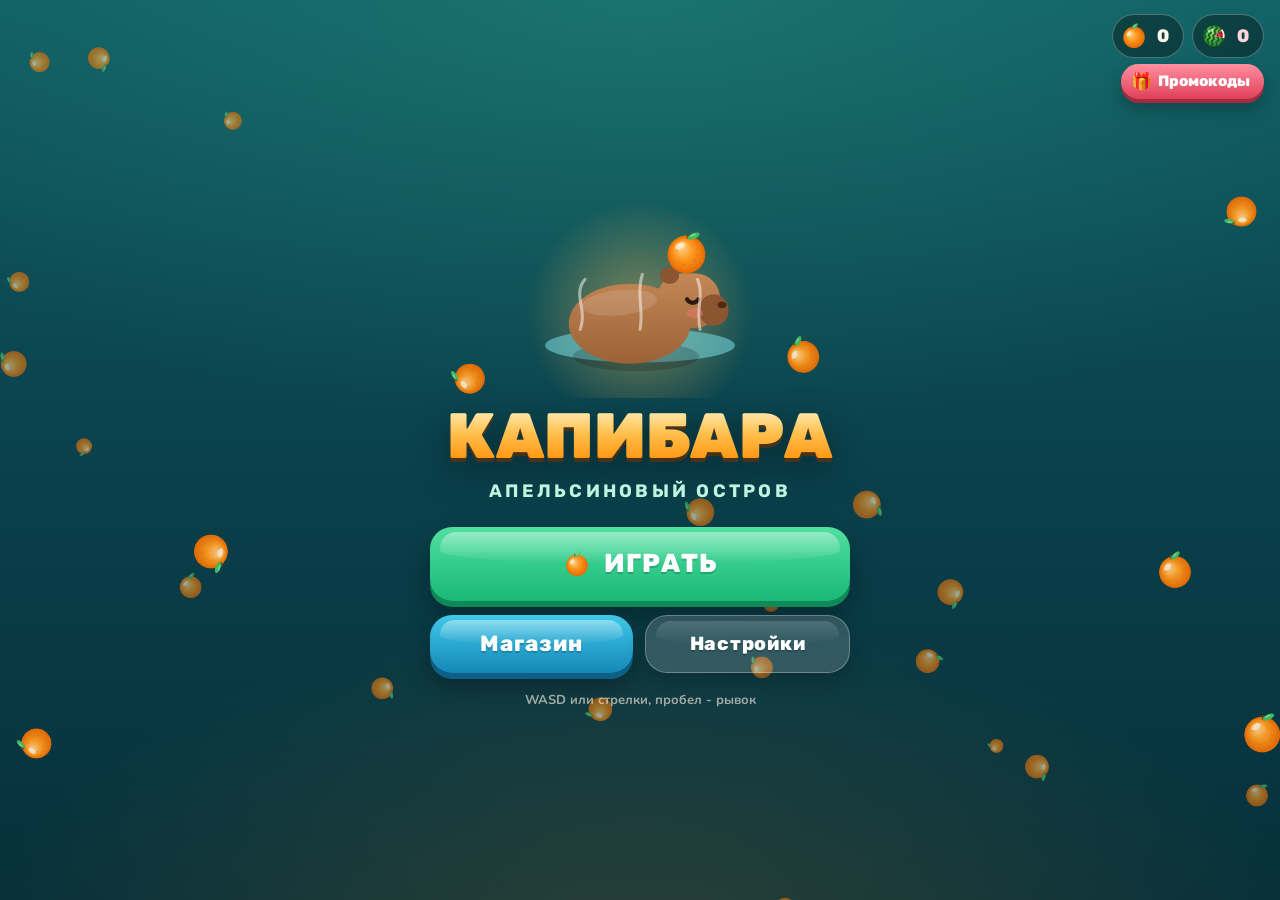
<file: index.html>
<!doctype html>
<html lang="ru">
<head>
<meta name="apple-mobile-web-app-capable" content="yes">
<meta name="mobile-web-app-capable" content="yes">
<meta name="apple-mobile-web-app-status-bar-style" content="black-translucent">
<meta name="apple-mobile-web-app-title" content="Капибара">
<meta name="theme-color" content="#0a3f4a">
<meta name="description" content="Капибара Капа спасает остров от Короля Клаца: собирай апельсины, спасай малышей, побеждай боссов.">
<link rel="manifest" href="manifest.webmanifest">
<link rel="apple-touch-icon" href="apple-touch-icon.png">
<link rel="icon" type="image/png" href="favicon.png">
<meta charset="utf-8">
<meta name="viewport" content="width=device-width, initial-scale=1, viewport-fit=cover, user-scalable=no">
<title>Капибара: Апельсиновый остров</title>
<link rel="preconnect" href="https://fonts.googleapis.com">
<link rel="preconnect" href="https://fonts.gstatic.com" crossorigin>
<link rel="stylesheet" href="https://fonts.googleapis.com/css2?family=Rubik:wght@600;700;800;900&family=Nunito:wght@600;700;800&display=swap">
<style>
/* Единый игровой мир: тёмно-бирюзовая лагуна, контрастная апельсинам; кнопки — мята и лагуна, без чёрных обводок */
:root {
  --lagoon-1: #0f5b63;
  --lagoon-2: #0a3f4a;
  --lagoon-3: #06303a;
  --orange: #ff9a1f;
  --orange-deep: #f07500;
  --mint-1: #4fe0a0;
  --mint-2: #19b877;
  --teal-1: #3fc8e8;
  --teal-2: #1688b8;
  --cream: #fff7e8;
  --cream-2: #ffe9c7;
  --ink: #23323a;
  --ink-soft: #5d6f77;
  --glass: rgba(255, 255, 255, 0.14);
  --glass-line: rgba(255, 255, 255, 0.28);
  --danger: #ff6b6b;
  --gold: #ffd54a;
  --font-display: "Rubik", "Trebuchet MS", system-ui, sans-serif;
  --font-body: "Nunito", "Segoe UI", system-ui, sans-serif;
  color-scheme: dark;
}
html, body { height: 100%; }
body {
  margin: 0;
  background: var(--lagoon-3);
  color: var(--cream);
  font-family: var(--font-body);
  overflow: hidden;
  -webkit-user-select: none;
  user-select: none;
  -webkit-tap-highlight-color: transparent;
  touch-action: none;
}
#app { position: fixed; inset: 0; }
canvas { display: block; }
#game { position: absolute; inset: 0; width: 100%; height: 100%; }
#bg { position: absolute; inset: 0; width: 100%; height: 100%; pointer-events: none; }

.screen {
  position: absolute; inset: 0;
  display: flex; flex-direction: column; align-items: center; justify-content: center;
  padding: calc(env(safe-area-inset-top, 0px) + 16px) 16px calc(env(safe-area-inset-bottom, 0px) + 16px);
  box-sizing: border-box;
}
.screen[hidden], [hidden] { display: none !important; }
#menu {
  background:
    radial-gradient(120% 80% at 50% 0%, rgba(79, 224, 160, 0.18), transparent 60%),
    radial-gradient(90% 70% at 50% 110%, rgba(255, 154, 31, 0.16), transparent 60%),
    linear-gradient(180deg, var(--lagoon-1), var(--lagoon-2) 55%, var(--lagoon-3));
}
.menu-inner { position: relative; z-index: 2; display: flex; flex-direction: column; align-items: center; gap: 14px; width: min(420px, 100%); }
.wallet {
  position: absolute; top: calc(env(safe-area-inset-top, 0px) + 14px); right: 16px; z-index: 3;
  display: flex; align-items: center; gap: 8px;
  padding: 6px 14px 6px 6px; border-radius: 999px;
  background: rgba(0, 0, 0, 0.28); border: 1px solid var(--glass-line);
  font: 800 18px/1 var(--font-display); color: var(--cream);
  backdrop-filter: blur(8px); -webkit-backdrop-filter: blur(8px);
  font-variant-numeric: tabular-nums;
}
.wallet canvas { width: 30px; height: 30px; }
.logo-art { width: min(280px, 70vw); height: min(220px, 55vw); }
.title {
  margin: -6px 0 0;
  font: 900 clamp(42px, 11vw, 64px)/0.95 var(--font-display);
  letter-spacing: 0.01em;
  background: linear-gradient(180deg, #fff3c4 0%, #ffc04d 45%, #ff8a00 100%);
  -webkit-background-clip: text; background-clip: text; color: transparent;
  filter: drop-shadow(0 4px 0 rgba(120, 50, 0, 0.55)) drop-shadow(0 10px 18px rgba(0, 0, 0, 0.35));
  text-align: center;
}
.subtitle {
  margin: 0 0 10px;
  font: 700 clamp(15px, 4vw, 18px)/1.2 var(--font-display);
  letter-spacing: 0.18em; text-transform: uppercase;
  color: #bff5df; text-align: center;
}
.btn {
  position: relative; width: 100%;
  border: 0; cursor: pointer;
  font: 800 22px/1 var(--font-display); letter-spacing: 0.04em; color: #fff;
  padding: 18px 20px; border-radius: 22px;
  display: flex; align-items: center; justify-content: center; gap: 12px;
  transition: transform 0.12s ease, box-shadow 0.12s ease, filter 0.12s;
  text-shadow: 0 2px 0 rgba(0, 0, 0, 0.18);
}
.btn::after {
  content: ""; position: absolute; left: 10px; right: 10px; top: 5px; height: 42%;
  border-radius: 16px 16px 40% 40%; background: linear-gradient(180deg, rgba(255, 255, 255, 0.42), rgba(255, 255, 255, 0));
  pointer-events: none;
}
.btn:hover { filter: brightness(1.06); transform: translateY(-2px); }
.btn:active { transform: translateY(3px) scale(0.98); }
.btn:focus-visible { outline: 3px solid #fff; outline-offset: 3px; }
.btn-primary { background: linear-gradient(180deg, var(--mint-1), var(--mint-2)); box-shadow: 0 6px 0 #0d8a57, 0 14px 24px rgba(0, 0, 0, 0.3); font-size: 26px; padding: 22px 20px; }
.btn-primary:active { box-shadow: 0 2px 0 #0d8a57, 0 6px 12px rgba(0, 0, 0, 0.3); }
.btn-teal { background: linear-gradient(180deg, var(--teal-1), var(--teal-2)); box-shadow: 0 6px 0 #0d5f86, 0 14px 24px rgba(0, 0, 0, 0.3); }
.btn-teal:active { box-shadow: 0 2px 0 #0d5f86; }
.btn-ghost { background: var(--glass); border: 1px solid var(--glass-line); box-shadow: 0 10px 20px rgba(0, 0, 0, 0.18); font-size: 19px; padding: 15px 20px; backdrop-filter: blur(6px); -webkit-backdrop-filter: blur(6px); }
.btn-ghost::after { opacity: 0.35; }
.btn-orange { background: linear-gradient(180deg, #ffbb4d, var(--orange-deep)); box-shadow: 0 6px 0 #b24f00, 0 14px 24px rgba(0, 0, 0, 0.3); }
.btn-orange:active { box-shadow: 0 2px 0 #b24f00; }
.btn .ico { width: 30px; height: 30px; flex: none; }
.row { display: flex; gap: 12px; width: 100%; }
.row .btn { flex: 1; min-width: 0; }
.hint { font: 700 13px/1.4 var(--font-body); color: rgba(255, 247, 232, 0.6); text-align: center; margin-top: 4px; }

/* Окна */
.modal-wrap { background: rgba(4, 28, 34, 0.62); backdrop-filter: blur(6px); -webkit-backdrop-filter: blur(6px); z-index: 20; }
.panel {
  width: min(560px, 100%); max-height: 100%;
  background: linear-gradient(180deg, var(--cream), var(--cream-2));
  color: var(--ink); border-radius: 28px;
  box-shadow: 0 24px 60px rgba(0, 0, 0, 0.45), inset 0 2px 0 rgba(255, 255, 255, 0.9);
  display: flex; flex-direction: column; overflow: hidden;
}
.panel-head {
  display: flex; align-items: center; justify-content: space-between; gap: 12px;
  padding: 18px 18px 12px 22px;
}
.panel-head h2 { margin: 0; font: 900 28px/1 var(--font-display); color: var(--ink); }
.close {
  width: 44px; height: 44px; border-radius: 14px; border: 0; cursor: pointer;
  background: #f3dcb7; color: #8a5a1c; font: 900 22px/1 var(--font-display);
  box-shadow: inset 0 -3px 0 rgba(0, 0, 0, 0.08);
}
.close:focus-visible { outline: 3px solid var(--teal-2); }
.chip-wallet { display: flex; align-items: center; gap: 6px; font: 800 18px/1 var(--font-display); color: #b25a00; font-variant-numeric: tabular-nums; }
.chip-wallet canvas { width: 26px; height: 26px; }
.tabs { display: flex; gap: 8px; padding: 0 18px 12px; }
.tab {
  flex: 1; border: 0; cursor: pointer; padding: 12px; border-radius: 16px;
  font: 800 16px/1 var(--font-display); color: var(--ink-soft); background: rgba(0, 0, 0, 0.05);
}
.tab[aria-selected="true"] { background: linear-gradient(180deg, var(--teal-1), var(--teal-2)); color: #fff; box-shadow: 0 4px 0 #0d5f86; }
.tab:focus-visible { outline: 3px solid var(--teal-2); }
.panel-body { overflow-y: auto; padding: 4px 18px 20px; }
.grid { display: grid; grid-template-columns: repeat(3, minmax(0, 1fr)); gap: 12px; }
@media (max-width: 420px) { .grid { grid-template-columns: repeat(2, minmax(0, 1fr)); } }
.card {
  background: #fff; border-radius: 20px; padding: 10px 10px 12px;
  display: flex; flex-direction: column; align-items: center; gap: 6px;
  box-shadow: 0 4px 0 rgba(160, 110, 40, 0.18), 0 8px 18px rgba(160, 110, 40, 0.12);
  border: 2px solid transparent;
}
.card.equipped { border-color: var(--mint-2); }
.card canvas { width: 100%; max-width: 120px; aspect-ratio: 1; height: auto; border-radius: 14px; background: radial-gradient(circle at 50% 40%, #fff3dc, #ffe1b0); }
.card-name { font: 800 15px/1.1 var(--font-display); color: var(--ink); text-align: center; }
.card .buy {
  width: 100%; border: 0; cursor: pointer; border-radius: 14px; padding: 10px 8px;
  font: 800 15px/1 var(--font-display); color: #fff;
  display: flex; align-items: center; justify-content: center; gap: 6px;
  background: linear-gradient(180deg, var(--mint-1), var(--mint-2)); box-shadow: 0 3px 0 #0d8a57;
}
.card .buy canvas { width: 18px; height: 18px; background: none; border-radius: 0; }
.card .buy.locked { background: linear-gradient(180deg, #d6cbb8, #b9ac96); box-shadow: 0 3px 0 #94876f; }
.card .buy.owned { background: linear-gradient(180deg, var(--teal-1), var(--teal-2)); box-shadow: 0 3px 0 #0d5f86; }
.card .buy.on { background: #e8f8f0; color: var(--mint-2); box-shadow: none; }
.card .buy:focus-visible { outline: 3px solid var(--teal-2); }
.upg { display: flex; flex-direction: column; gap: 12px; }
.upg-row { background: #fff; border-radius: 20px; padding: 14px; display: grid; grid-template-columns: 56px minmax(0, 1fr) auto; gap: 12px; align-items: center; box-shadow: 0 4px 0 rgba(160, 110, 40, 0.18); }
.upg-row > canvas { width: 56px; height: 56px; border-radius: 16px; background: radial-gradient(circle at 50% 40%, #fff3dc, #ffe1b0); }
.upg-title { font: 800 17px/1.1 var(--font-display); color: var(--ink); }
.upg-desc { font: 700 13px/1.3 var(--font-body); color: var(--ink-soft); margin-top: 2px; }
.pips { display: flex; gap: 4px; margin-top: 7px; }
.pip { width: 18px; height: 7px; border-radius: 4px; background: #eadbc3; }
.pip.on { background: linear-gradient(90deg, var(--orange), var(--orange-deep)); }
.upg-row .buy { width: auto; min-width: 92px; }
.setting { display: flex; align-items: center; justify-content: space-between; gap: 12px; background: #fff; border-radius: 18px; padding: 16px; font: 800 18px/1 var(--font-display); color: var(--ink); margin-bottom: 10px; }
.toggle { width: 64px; height: 36px; border-radius: 999px; border: 0; cursor: pointer; background: #d8ccb8; position: relative; transition: background 0.2s; flex: none; }
.toggle::after { content: ""; position: absolute; top: 4px; left: 4px; width: 28px; height: 28px; border-radius: 50%; background: #fff; box-shadow: 0 2px 4px rgba(0, 0, 0, 0.2); transition: transform 0.2s; }
.toggle[aria-checked="true"] { background: var(--mint-2); }
.toggle[aria-checked="true"]::after { transform: translateX(28px); }
.toggle:focus-visible { outline: 3px solid var(--teal-2); }
.danger-link { border: 0; background: none; color: #b0544b; font: 800 14px/1 var(--font-body); cursor: pointer; padding: 10px; }

/* HUD */
#hud { position: absolute; inset: 0; pointer-events: none; z-index: 5; }
.hud-top { position: absolute; left: 0; right: 0; top: calc(env(safe-area-inset-top, 0px) + 12px); display: flex; justify-content: space-between; align-items: flex-start; padding: 0 14px; gap: 10px; }
.pill {
  display: flex; align-items: center; gap: 8px; padding: 6px 16px 6px 6px; border-radius: 999px;
  background: rgba(6, 40, 46, 0.62); border: 1px solid var(--glass-line);
  font: 900 24px/1 var(--font-display); color: #fff; font-variant-numeric: tabular-nums;
  backdrop-filter: blur(6px); -webkit-backdrop-filter: blur(6px);
  box-shadow: 0 8px 18px rgba(0, 0, 0, 0.25);
}
.pill canvas { width: 36px; height: 36px; }
.pill.timer { padding: 10px 18px; font-size: 22px; }
.pill.timer.low { color: #ffd1d1; background: rgba(120, 20, 20, 0.6); }
.stack { display: flex; flex-direction: column; gap: 8px; align-items: flex-start; }
.relax {
  display: flex; align-items: center; gap: 8px; padding: 7px 14px; border-radius: 999px;
  background: linear-gradient(90deg, #ff9a1f, #ff6f61); color: #fff; font: 800 15px/1 var(--font-display);
  box-shadow: 0 6px 14px rgba(255, 110, 60, 0.4);
}
.pause-btn { pointer-events: auto; width: 48px; height: 48px; border-radius: 16px; border: 1px solid var(--glass-line); background: rgba(6, 40, 46, 0.62); color: #fff; font: 900 18px/1 var(--font-display); cursor: pointer; backdrop-filter: blur(6px); -webkit-backdrop-filter: blur(6px); }
.pause-btn:focus-visible { outline: 3px solid #fff; }
.toast { position: absolute; left: 50%; top: 22%; transform: translateX(-50%); font: 900 28px/1 var(--font-display); color: #fff; text-shadow: 0 3px 0 rgba(0, 0, 0, 0.25), 0 8px 18px rgba(0, 0, 0, 0.3); white-space: nowrap; opacity: 0; transition: opacity 0.25s, transform 0.25s; }
.toast.show { opacity: 1; transform: translateX(-50%) translateY(-8px); }

/* Джойстик и рывок */
#joy { position: absolute; left: calc(env(safe-area-inset-left, 0px) + 22px); bottom: calc(env(safe-area-inset-bottom, 0px) + 28px); width: 150px; height: 150px; border-radius: 50%; background: radial-gradient(circle, rgba(255, 255, 255, 0.16), rgba(6, 40, 46, 0.35) 70%); border: 3px solid rgba(255, 255, 255, 0.45); box-shadow: 0 10px 24px rgba(0, 0, 0, 0.25), inset 0 0 0 10px rgba(255, 255, 255, 0.05); pointer-events: none; z-index: 6; transition: border-color 0.15s; }
#joy::before { content: ""; position: absolute; inset: 14px; border-radius: 50%; border: 2px dashed rgba(255, 255, 255, 0.22); }
#joy.active { border-color: rgba(255, 220, 160, 0.9); }
#joy-knob { transition: transform 0.06s linear; }
#joy:not(.active) #joy-knob { transition: transform 0.18s ease-out; }
#joy-knob { position: absolute; left: 50%; top: 50%; width: 62px; height: 62px; margin: -31px 0 0 -31px; border-radius: 50%; background: radial-gradient(circle at 40% 35%, #fff, #ffd9a6 60%, #ffb35c); box-shadow: 0 6px 14px rgba(0, 0, 0, 0.35); }
#joy-hint { position: absolute; left: 18%; bottom: calc(env(safe-area-inset-bottom, 0px) + 70px); width: 120px; height: 120px; margin-left: -60px; border-radius: 50%; border: 2px dashed rgba(255, 255, 255, 0.25); pointer-events: none; z-index: 4; display: flex; align-items: center; justify-content: center; font: 800 12px/1.2 var(--font-display); color: rgba(255, 255, 255, 0.55); text-align: center; }
#dash {
  position: absolute; right: 22px; bottom: calc(env(safe-area-inset-bottom, 0px) + 34px); z-index: 6;
  width: 96px; height: 96px; border-radius: 50%; border: 0; cursor: pointer;
  background: radial-gradient(circle at 40% 30%, #8ff0c4, var(--mint-2)); color: #fff;
  font: 900 15px/1 var(--font-display); box-shadow: 0 6px 0 #0d8a57, 0 14px 24px rgba(0, 0, 0, 0.35);
  display: flex; flex-direction: column; align-items: center; justify-content: center; gap: 4px; overflow: hidden;
}
#dash .cd { position: absolute; left: 0; right: 0; bottom: 0; height: 0; background: rgba(0, 40, 30, 0.45); }
#dash span { position: relative; }
#dash .big { font-size: 30px; }

/* Итог */
.result-num { font: 900 72px/1 var(--font-display); background: linear-gradient(180deg, #ffd27a, var(--orange-deep)); -webkit-background-clip: text; background-clip: text; color: transparent; font-variant-numeric: tabular-nums; }
.result-box { display: flex; flex-direction: column; align-items: center; gap: 8px; padding: 6px 22px 22px; }
.result-sub { font: 800 16px/1.3 var(--font-body); color: var(--ink-soft); text-align: center; }
.badge-new { font: 900 15px/1 var(--font-display); color: #fff; background: linear-gradient(90deg, #ff6f61, #ff9a1f); padding: 7px 14px; border-radius: 999px; }
.result-box .row { margin-top: 10px; }

/* Карта островов */
#map {
  justify-content: flex-start; padding: 0;
  background:
    radial-gradient(80% 50% at 20% 10%, rgba(79, 224, 160, 0.14), transparent 60%),
    radial-gradient(70% 50% at 90% 80%, rgba(255, 154, 31, 0.12), transparent 60%),
    linear-gradient(180deg, #13707a, var(--lagoon-2) 60%, var(--lagoon-3));
}
.map-head {
  width: 100%; box-sizing: border-box; flex: none;
  display: flex; align-items: center; gap: 10px;
  padding: calc(env(safe-area-inset-top, 0px) + 12px) 14px 10px;
}
.map-head h2 { flex: 1; margin: 0; font: 900 24px/1 var(--font-display); color: #fff; text-shadow: 0 3px 0 rgba(0, 0, 0, 0.2); min-width: 0; }
.icon-btn {
  width: 48px; height: 48px; flex: none; border-radius: 16px; cursor: pointer;
  border: 1px solid var(--glass-line); background: rgba(6, 40, 46, 0.55); color: #fff;
  font: 900 22px/1 var(--font-display); backdrop-filter: blur(6px); -webkit-backdrop-filter: blur(6px);
}
.icon-btn:focus-visible { outline: 3px solid #fff; }
.mini-btn {
  border: 0; cursor: pointer; border-radius: 14px; padding: 12px 14px; flex: none;
  font: 800 15px/1 var(--font-display); color: #fff;
  background: linear-gradient(180deg, var(--teal-1), var(--teal-2)); box-shadow: 0 4px 0 #0d5f86;
}
.mini-btn:active { transform: translateY(2px); box-shadow: 0 2px 0 #0d5f86; }
.map-wallet { position: static; }
.map-scroll { flex: 1; width: 100%; overflow-y: auto; -webkit-overflow-scrolling: touch; touch-action: pan-y; }
.map-track { position: relative; width: min(480px, 100%); margin: 0 auto; }
#map-path { position: absolute; inset: 0; width: 100%; height: 100%; pointer-events: none; }
.node {
  position: absolute; width: 150px; margin-left: -75px; border: 0; background: none; cursor: pointer; padding: 0;
  display: flex; flex-direction: column; align-items: center; gap: 4px; color: #fff;
  transition: transform 0.15s;
}
.node:active { transform: scale(0.95); }
.node:focus-visible { outline: 3px solid #fff; outline-offset: 4px; border-radius: 20px; }
.node canvas { width: 128px; height: 108px; filter: drop-shadow(0 10px 14px rgba(0, 0, 0, 0.35)); }
.node.locked canvas { filter: grayscale(0.75) brightness(0.75) drop-shadow(0 10px 14px rgba(0, 0, 0, 0.35)); }
.node-num {
  position: absolute; top: 4px; left: 18px; width: 34px; height: 34px; border-radius: 50%;
  display: flex; align-items: center; justify-content: center;
  font: 900 18px/1 var(--font-display); color: #fff;
  background: linear-gradient(180deg, #ffbb4d, var(--orange-deep)); box-shadow: 0 3px 0 #b24f00;
}
.node.locked .node-num { background: linear-gradient(180deg, #9aa7ad, #6c7a80); box-shadow: 0 3px 0 #4c585d; }
.node-name { font: 800 16px/1.1 var(--font-display); text-align: center; text-shadow: 0 2px 0 rgba(0, 0, 0, 0.3); }
.node-stars { font: 900 20px/1 var(--font-display); letter-spacing: 2px; color: rgba(255, 255, 255, 0.25); }
.node-stars b { color: var(--gold); font-weight: 900; text-shadow: 0 2px 0 rgba(140, 80, 0, 0.5); }
.node-lock {
  display: flex; align-items: center; gap: 5px; padding: 5px 12px 5px 6px; border-radius: 999px;
  background: rgba(0, 0, 0, 0.4); font: 800 15px/1 var(--font-display);
}
.node-lock canvas { width: 22px; height: 22px; filter: none; }
.node.current canvas { animation: bob 1.6s ease-in-out infinite; }
@keyframes bob { 50% { transform: translateY(-6px); } }

/* Карточка уровня */
.lvl-art { width: 100%; height: auto; aspect-ratio: 520 / 220; display: block; }
.lvl-body { padding: 14px 20px 22px; display: flex; flex-direction: column; gap: 12px; }
.lvl-goal { font: 800 18px/1.3 var(--font-body); color: var(--ink); }
.chips { display: flex; flex-wrap: wrap; gap: 8px; }
.chip { padding: 8px 12px; border-radius: 12px; background: #fff; font: 800 14px/1 var(--font-display); color: var(--ink-soft); box-shadow: 0 3px 0 rgba(160, 110, 40, 0.15); }
.chip.star { color: #b07a00; }
.lvl-note { font: 700 14px/1.3 var(--font-body); color: #b0544b; text-align: center; }

/* Диалоги сюжета */
#story { justify-content: flex-end; z-index: 30; background: linear-gradient(180deg, rgba(4, 28, 34, 0.15), rgba(4, 28, 34, 0.75)); }
.dialog {
  position: relative; width: min(620px, 100%);
  background: linear-gradient(180deg, var(--cream), var(--cream-2)); color: var(--ink);
  border-radius: 26px; padding: 26px 20px 16px 20px; box-sizing: border-box;
  box-shadow: 0 24px 60px rgba(0, 0, 0, 0.45), inset 0 2px 0 #fff;
  cursor: pointer; margin-top: 110px;
}
.dialog canvas { position: absolute; left: 12px; top: -118px; width: 150px; height: 150px; pointer-events: none; }
.speaker {
  position: absolute; top: -18px; left: 160px; padding: 8px 16px; border-radius: 14px;
  font: 900 17px/1 var(--font-display); color: #fff; box-shadow: 0 4px 0 rgba(0, 0, 0, 0.18);
}
.say { font: 800 19px/1.4 var(--font-body); min-height: 82px; }
.dialog-foot { display: flex; justify-content: space-between; align-items: center; margin-top: 8px; }
.skip { border: 0; background: none; font: 800 14px/1 var(--font-body); color: var(--ink-soft); cursor: pointer; padding: 10px 4px; }
.next { border: 0; cursor: pointer; border-radius: 14px; padding: 12px 18px; font: 800 16px/1 var(--font-display); color: #fff; background: linear-gradient(180deg, var(--mint-1), var(--mint-2)); box-shadow: 0 4px 0 #0d8a57; }
.dialog-btns { display: flex; gap: 8px; }
.back { border: 0; cursor: pointer; border-radius: 14px; padding: 12px 14px; font: 800 16px/1 var(--font-display); color: #fff; background: linear-gradient(180deg, #b9b3aa, #8f8a82); box-shadow: 0 4px 0 #6d6963; }
.back:disabled { opacity: 0.35; cursor: default; }
.back:focus-visible, .next:focus-visible, .skip:focus-visible { outline: 3px solid var(--teal-2); }

/* HUD: цель и босс */
.center-stack { display: flex; flex-direction: column; align-items: center; gap: 8px; min-width: 0; }
.goal { font-size: 17px; padding: 7px 14px 7px 8px; gap: 6px; }
.goal canvas { width: 26px; height: 26px; }
.goal.done { background: rgba(20, 120, 70, 0.75); }
.bossbar { width: min(300px, 62vw); }
.bossbar-name { font: 900 14px/1 var(--font-display); color: #fff; text-align: center; margin-bottom: 4px; text-shadow: 0 2px 0 rgba(0, 0, 0, 0.35); }
.bossbar-track { height: 16px; border-radius: 999px; background: rgba(0, 0, 0, 0.45); border: 2px solid rgba(255, 255, 255, 0.5); overflow: hidden; }
.bossbar-fill { height: 100%; width: 100%; background: linear-gradient(90deg, #ff5a5a, #ffb04d); transition: width 0.2s; }

.world-head {
  position: absolute; left: 50%; transform: translateX(-50%); width: min(340px, 86%); box-sizing: border-box;
  display: flex; align-items: center; justify-content: space-between; gap: 10px;
  padding: 10px 14px; border-radius: 18px; background: rgba(0, 0, 0, 0.32); border: 1px solid var(--glass-line);
  backdrop-filter: blur(6px); -webkit-backdrop-filter: blur(6px);
}
.world-head b { font: 900 17px/1.1 var(--font-display); color: #fff; }
.world-head span { font: 800 14px/1 var(--font-display); color: var(--gold); white-space: nowrap; display: flex; align-items: center; gap: 4px; }
.world-head span canvas { width: 20px; height: 20px; }
.node.small { width: 120px; margin-left: -60px; }
.node.small canvas { width: 100px; height: 84px; }
.node.small .node-num { left: 6px; width: 30px; height: 30px; font-size: 16px; }
.node.small .node-name { font-size: 14px; }
.node.small .node-stars { font-size: 17px; }
/* Анимации */
@keyframes popIn { from { transform: translateY(18px) scale(0.92); opacity: 0; } to { transform: none; opacity: 1; } }
@keyframes fadeIn { from { opacity: 0; } to { opacity: 1; } }
@keyframes pulse { 0%, 100% { transform: scale(1); } 50% { transform: scale(1.035); } }
@keyframes shine { 0% { left: -40%; } 60%, 100% { left: 120%; } }
@keyframes floaty { 0%, 100% { transform: translateY(0) rotate(-1deg); } 50% { transform: translateY(-5px) rotate(1deg); } }
@keyframes bump { 0% { transform: scale(1); } 40% { transform: scale(1.18); } 100% { transform: scale(1); } }
@keyframes cardIn { from { transform: translateY(14px) scale(0.95); opacity: 0; } to { transform: none; opacity: 1; } }
.modal-wrap:not([hidden]) { animation: fadeIn 0.18s ease-out; }
.modal-wrap:not([hidden]) .panel { animation: popIn 0.28s cubic-bezier(.2, 1.4, .4, 1); }
#story:not([hidden]) .dialog { animation: popIn 0.3s cubic-bezier(.2, 1.3, .4, 1); }
#menu:not([hidden]) .menu-inner > * { animation: popIn 0.45s cubic-bezier(.2, 1.3, .4, 1) both; }
#menu .menu-inner > *:nth-child(2) { animation-delay: 0.05s; } #menu .menu-inner > *:nth-child(3) { animation-delay: 0.1s; }
#menu .menu-inner > *:nth-child(4) { animation-delay: 0.15s; } #menu .menu-inner > *:nth-child(5) { animation-delay: 0.2s; }
.title { animation: floaty 3.2s ease-in-out infinite !important; }
#btn-play { overflow: hidden; }
#btn-play:not(:active) { animation: pulse 1.8s ease-in-out infinite; }
#btn-play::before { content: ""; position: absolute; top: 0; bottom: 0; width: 30%; left: -40%; background: linear-gradient(100deg, transparent, rgba(255, 255, 255, 0.45), transparent); transform: skewX(-20deg); animation: shine 3s ease-in-out infinite; pointer-events: none; }
.wallet.bump, .chip-wallet.bump { animation: bump 0.35s ease-out; }
.anim .card, .anim .upg-row { animation: cardIn 0.35s ease-out both; }
.card:nth-child(2), .upg-row:nth-child(2) { animation-delay: 0.04s; } .card:nth-child(3), .upg-row:nth-child(3) { animation-delay: 0.08s; }
.card:nth-child(4) { animation-delay: 0.12s; } .card:nth-child(5) { animation-delay: 0.16s; } .card:nth-child(6) { animation-delay: 0.2s; }
.card:nth-child(n+7) { animation-delay: 0.24s; }
.card canvas { transition: transform 0.2s; } .card:hover canvas { transform: scale(1.06) rotate(-2deg); }
.node { animation: popIn 0.4s ease-out both; }
#fxc { position: fixed; inset: 0; width: 100%; height: 100%; pointer-events: none; z-index: 60; }
@media (prefers-reduced-motion: reduce) { *, *::before { animation: none !important; } }
/* Кошельки, меню, мини-карта */
.wallets { position: absolute; top: calc(env(safe-area-inset-top, 0px) + 14px); right: 16px; z-index: 3; display: flex; gap: 8px; }
.wallets .wallet { position: static; }
.wallets.static { position: static; flex-direction: column; gap: 5px; align-items: flex-end; }
.wallets.static .wallet { font-size: 15px; padding: 3px 10px 3px 4px; }
.wallets.static .wallet canvas { width: 22px; height: 22px; }
.wallet-mel { color: #ffd6dc; }
.chips-col { display: flex; flex-direction: column; gap: 4px; align-items: flex-end; margin-left: auto; }
.chip-wallet.mel { color: #c8283f; }
.pill-mel { font-size: 18px; padding: 4px 12px 4px 5px; } .pill-mel canvas { width: 28px; height: 28px; }
.right-stack { align-items: flex-end; }
#minimap { width: 96px; height: 96px; border-radius: 50%; background: rgba(6, 40, 46, 0.55); border: 2px solid var(--glass-line); box-shadow: 0 8px 18px rgba(0, 0, 0, 0.25); }
.burger { display: flex; flex-direction: column; align-items: center; justify-content: center; gap: 5px; }
.burger span { display: block; width: 22px; height: 3px; border-radius: 3px; background: currentColor; }
.burger-dark { color: #8a5a1c; }
#drawer { z-index: 45; padding: 0; align-items: flex-start; background: rgba(4, 28, 34, 0.55); backdrop-filter: blur(4px); -webkit-backdrop-filter: blur(4px); }
#drawer:not([hidden]) { animation: fadeIn 0.2s ease-out; }
#drawer:not([hidden]) .drawer-panel { animation: slideIn 0.28s cubic-bezier(.2, 1.1, .4, 1); }
@keyframes slideIn { from { transform: translateX(-100%); } to { transform: none; } }
.drawer-panel {
  height: 100%; width: min(300px, 82vw); box-sizing: border-box; display: flex; flex-direction: column; gap: 8px;
  padding: calc(env(safe-area-inset-top, 0px) + 18px) 14px 18px;
  background: linear-gradient(180deg, var(--cream), var(--cream-2)); box-shadow: 12px 0 40px rgba(0, 0, 0, 0.35);
  border-radius: 0 26px 26px 0;
}
.drawer-head { display: flex; align-items: center; gap: 10px; padding: 4px 4px 12px; border-bottom: 2px dashed #ecd7b4; margin-bottom: 6px; }
.drawer-head canvas { width: 72px; height: 58px; }
.drawer-head b { display: block; font: 900 22px/1 var(--font-display); color: var(--orange-deep); }
.drawer-head span { font: 700 13px/1.2 var(--font-body); color: var(--ink-soft); }
.drawer-item {
  display: flex; align-items: center; gap: 12px; width: 100%; border: 0; cursor: pointer; text-align: left;
  padding: 14px; border-radius: 16px; background: #fff; color: var(--ink); font: 800 18px/1 var(--font-display);
  box-shadow: 0 3px 0 rgba(160, 110, 40, 0.18); transition: transform 0.12s;
}
.drawer-item:active { transform: scale(0.97); }
.drawer-item:focus-visible { outline: 3px solid var(--teal-2); }
.drawer-item i { font-style: normal; width: 34px; height: 34px; border-radius: 11px; display: flex; align-items: center; justify-content: center; color: #fff; background: linear-gradient(180deg, #ffbb4d, var(--orange-deep)); font-size: 18px; flex: none; }
.drawer-item:nth-of-type(2) i { background: linear-gradient(180deg, var(--teal-1), var(--teal-2)); }
.drawer-item:nth-of-type(3) i { background: linear-gradient(180deg, #ff8fa0, #e0405a); }
.drawer-item:nth-of-type(4) i { background: linear-gradient(180deg, #b9b3aa, #8f8a82); }
.close-item { margin-top: auto; background: transparent; box-shadow: none; color: var(--ink-soft); }
.close-item i { background: #e9dcc6 !important; color: var(--ink-soft); }
.res-extra { display: flex; flex-wrap: wrap; gap: 8px; justify-content: center; }
.res-extra span { display: flex; align-items: center; gap: 6px; padding: 6px 12px; border-radius: 999px; background: #fff; font: 900 16px/1 var(--font-display); color: var(--ink); box-shadow: 0 3px 0 rgba(160, 110, 40, 0.15); }
.res-extra canvas { width: 22px; height: 22px; }
.res-extra .mult { color: #b03aa8; }
/* Арбузные скины */
.shop-sub { grid-column: 1 / -1; margin: 6px 2px 0; font: 900 16px/1.2 var(--font-display); color: #c8283f; display: flex; align-items: center; gap: 8px; }
.shop-sub canvas { width: 24px; height: 24px; }
.shop-sub.plain { color: var(--ink-soft); }
.card.melon-card { background: linear-gradient(180deg, #fff, #fff0f2); border-color: #ffc2cc; }
.card.melon-card.equipped { border-color: #e0405a; }
.card .buy.mel { background: linear-gradient(180deg, #ff8fa0, #e0405a); box-shadow: 0 3px 0 #a52a3e; }
.card .buy.mel.locked { background: linear-gradient(180deg, #e8c6cb, #c9a2a8); box-shadow: 0 3px 0 #a98a8f; }
.mult-badge { font: 900 13px/1 var(--font-display); color: #fff; background: linear-gradient(90deg, #b03aa8, #e0405a); padding: 5px 9px; border-radius: 999px; margin-top: -2px; }
.card { position: relative; }
/* Производительность: размытие под HUD заставляет телефон перерисовывать игру дважды, поэтому в игре его нет */
#hud .pill, #hud .pause-btn, #minimap, .relax { backdrop-filter: none !important; -webkit-backdrop-filter: none !important; }
#hud .pill, #hud .pause-btn { background: rgba(6, 40, 46, 0.82); }
.wallet, .btn-ghost { backdrop-filter: none !important; -webkit-backdrop-filter: none !important; }
.wallet { background: rgba(0, 0, 0, 0.35); }
#menu .btn-ghost { background: rgba(255, 255, 255, 0.16); }
/* Вкладки карты */
.map-tabs { display: flex; gap: 6px; margin: 0 14px 6px; padding: 5px; border-radius: 18px; background: rgba(0, 0, 0, 0.28); flex: none; width: min(452px, calc(100% - 28px)); box-sizing: border-box; align-self: center; }
.map-tab { flex: 1; border: 0; cursor: pointer; padding: 11px 8px; border-radius: 14px; background: transparent; color: rgba(255, 255, 255, 0.75); font: 800 16px/1 var(--font-display); position: relative; }
.map-tab[aria-selected="true"] { background: linear-gradient(180deg, #ffbb4d, var(--orange-deep)); color: #fff; box-shadow: 0 4px 0 #b24f00; }
.map-tab:focus-visible { outline: 3px solid #fff; }
.new-dot { display: inline-block; width: 9px; height: 9px; border-radius: 50%; background: #ff5a7a; margin-left: 4px; vertical-align: 2px; box-shadow: 0 0 0 2px rgba(255, 255, 255, 0.7); }
.new-dot[hidden] { display: none !important; }
.world-head.quest-head { background: linear-gradient(90deg, rgba(176, 58, 168, 0.55), rgba(224, 64, 90, 0.45)); }
/* Панель квестов (только в квестовых уровнях) */
.quests { pointer-events: auto; width: 204px; border-radius: 18px; overflow: hidden; background: linear-gradient(180deg, rgba(14, 70, 78, 0.94), rgba(6, 40, 46, 0.94)); border: 1px solid rgba(255, 255, 255, 0.25); box-shadow: 0 10px 24px rgba(0, 0, 0, 0.3); }
.q-head { width: 100%; display: flex; align-items: center; gap: 8px; border: 0; background: rgba(255, 255, 255, 0.07); color: #fff; padding: 9px 12px; cursor: pointer; font: 900 14px/1 var(--font-display); letter-spacing: 0.06em; text-transform: uppercase; }
.q-title { flex: 1; text-align: left; }
.q-count { background: linear-gradient(90deg, #ffbb4d, var(--orange-deep)); padding: 4px 8px; border-radius: 999px; font-size: 13px; letter-spacing: 0; }
.q-chev { transition: transform 0.2s; }
.quests.collapsed .q-chev { transform: rotate(-90deg); }
.quests.collapsed .q-list { display: none; }
.q-list { display: flex; flex-direction: column; gap: 6px; padding: 8px; }
.q-row { display: grid; grid-template-columns: 18px 26px minmax(0, 1fr) auto; gap: 6px; align-items: center; padding: 7px 8px; border-radius: 12px; background: rgba(255, 255, 255, 0.07); transition: background 0.3s; }
.q-row canvas { width: 26px; height: 26px; }
.q-check { width: 16px; height: 16px; border-radius: 50%; border: 2px solid rgba(255, 255, 255, 0.45); box-sizing: border-box; }
.q-txt b { display: block; font: 800 12px/1.2 var(--font-body); color: #fff; }
.q-bar { height: 5px; border-radius: 3px; background: rgba(255, 255, 255, 0.15); margin-top: 4px; overflow: hidden; }
.q-bar i { display: block; height: 100%; width: 0; border-radius: 3px; background: linear-gradient(90deg, #ffbb4d, var(--orange-deep)); transition: width 0.25s; }
.q-num { font: 900 12px/1 var(--font-display); color: #ffe2b0; font-variant-numeric: tabular-nums; }
.q-row.done { background: rgba(79, 224, 160, 0.2); }
.q-row.done .q-check { border: 0; background: var(--mint-2); box-shadow: inset 0 0 0 3px #b8f5d8; }
.q-row.done .q-bar i { background: linear-gradient(90deg, var(--mint-1), var(--mint-2)); }
.q-row.done .q-num { color: #8ff0c4; }
.q-row.done b { color: #d6ffee; }
.q-row.fail { background: rgba(255, 90, 90, 0.16); }
.q-row.fail .q-num { color: #ff9a9a; }
.q-row.pop { animation: qpop 0.6s ease-out; }
@keyframes qpop { 0% { transform: scale(1); box-shadow: 0 0 0 0 rgba(79, 224, 160, 0.8); } 35% { transform: scale(1.06); } 100% { transform: scale(1); box-shadow: 0 0 0 14px rgba(79, 224, 160, 0); } }
.quests:not([hidden]) ~ #minimap { width: 78px; height: 78px; }
@media (max-width: 380px) { .quests { width: 176px; } .q-txt b { font-size: 11px; } }
/* Список квестов в карточке уровня */
.q-preview { display: flex; flex-direction: column; gap: 8px; }
.q-prev { display: flex; align-items: center; gap: 10px; background: #fff; border-radius: 14px; padding: 8px 12px; box-shadow: 0 3px 0 rgba(160, 110, 40, 0.15); font: 800 15px/1.25 var(--font-body); color: var(--ink); }
.q-prev canvas { width: 30px; height: 30px; flex: none; }
.q-prev span { margin-left: auto; font: 900 13px/1 var(--font-display); color: #b25a00; white-space: nowrap; }
.reroll { align-self: center; border: 0; background: none; cursor: pointer; font: 800 15px/1 var(--font-display); color: var(--teal-2); padding: 8px 12px; }
.reroll:focus-visible { outline: 3px solid var(--teal-2); border-radius: 10px; }
/* Улучшения: аккуратные карточки, цена по центру кнопки */
.upg-row { grid-template-columns: 60px minmax(0, 1fr) 104px; padding: 12px; }
.upg-row > canvas { width: 60px; height: 60px; }
.upg-lvl { font: 800 12px/1 var(--font-display); color: var(--ink-soft); margin-top: 6px; }
.upg-row .buy { width: 100%; min-width: 0; height: 52px; padding: 0 10px; border: 0; cursor: pointer; border-radius: 16px; display: flex; flex-direction: row; align-items: center; justify-content: center; gap: 6px; font: 900 19px/1 var(--font-display); color: #fff; background: linear-gradient(180deg, var(--mint-1), var(--mint-2)); box-shadow: 0 4px 0 #0d8a57; font-variant-numeric: tabular-nums; }
.upg-row .buy:active { transform: translateY(2px); box-shadow: 0 2px 0 #0d8a57; }
.upg-row .buy.locked { background: linear-gradient(180deg, #d6cbb8, #b9ac96); box-shadow: 0 4px 0 #94876f; }
.upg-row .buy.on { background: #e8f8f0; color: var(--mint-2); box-shadow: none; font-size: 15px; }
.upg-row .buy:focus-visible { outline: 3px solid var(--teal-2); }
.buy span { line-height: 1; }
.upg-row .buy canvas, .card .buy canvas { width: 22px; height: 22px; flex: none; display: block; background: none; border-radius: 0; }
.card .buy { min-height: 40px; }
/* Обучение */
.coach { position: absolute; left: 50%; top: calc(env(safe-area-inset-top, 0px) + 182px); transform: translateX(-50%); width: min(340px, calc(100vw - 32px)); box-sizing: border-box; pointer-events: auto; z-index: 7;
  background: linear-gradient(180deg, var(--cream), var(--cream-2)); color: var(--ink); border-radius: 20px; padding: 12px 14px 14px; box-shadow: 0 14px 30px rgba(0, 0, 0, 0.35), inset 0 2px 0 #fff; border: 2px solid #ffd27a; }
.coach.in { animation: coachIn 0.35s cubic-bezier(.2, 1.4, .4, 1); }
@keyframes coachIn { from { transform: translateX(-50%) translateY(-14px) scale(0.92); opacity: 0; } to { transform: translateX(-50%); opacity: 1; } }
.coach-top { display: flex; align-items: center; justify-content: space-between; margin-bottom: 6px; }
.coach-step { font: 900 12px/1 var(--font-display); color: #fff; background: linear-gradient(90deg, #ffbb4d, var(--orange-deep)); padding: 5px 10px; border-radius: 999px; letter-spacing: 0.04em; }
.coach-skip { border: 0; background: none; font: 800 13px/1 var(--font-body); color: var(--ink-soft); cursor: pointer; padding: 6px; }
.coach-text { font: 800 16px/1.35 var(--font-body); }
.coach-ok { margin-top: 10px; width: 100%; border: 0; cursor: pointer; border-radius: 14px; padding: 11px; font: 800 16px/1 var(--font-display); color: #fff; background: linear-gradient(180deg, var(--mint-1), var(--mint-2)); box-shadow: 0 4px 0 #0d8a57; }
.tut-glow { animation: tutGlow 1.1s ease-in-out infinite !important; }
@keyframes tutGlow { 0%, 100% { box-shadow: 0 0 0 0 rgba(255, 210, 63, 0.9), 0 10px 24px rgba(0, 0, 0, 0.25); } 50% { box-shadow: 0 0 0 16px rgba(255, 210, 63, 0), 0 10px 24px rgba(0, 0, 0, 0.25); } }
.setting-btn { width: 100%; border: 0; cursor: pointer; text-align: left; }
.setting-btn span { color: var(--teal-2); font-size: 22px; }
/* Карта: новый вид */
#map { background: radial-gradient(120% 60% at 50% 0%, #1b8a8f 0%, #0f5f6b 45%, #08343f 100%); }
.map-head { padding-bottom: 8px; }
.map-title { flex: 1; min-width: 0; display: flex; flex-direction: column; gap: 3px; }
.map-title h2 { flex: none; font-size: 26px; }
#map-sub { font: 800 13px/1 var(--font-display); color: #ffe2a8; letter-spacing: 0.02em; }
.map-tabs { background: rgba(0, 0, 0, 0.3); border: 1px solid rgba(255, 255, 255, 0.12); }
.map-tab { display: flex; align-items: center; justify-content: center; gap: 6px; }
.tab-ico { font-size: 15px; }
.world-head { width: min(380px, 90%); padding: 8px 12px 8px 8px; gap: 10px; border-radius: 20px; border: 2px solid color-mix(in srgb, var(--tc) 70%, white); background: linear-gradient(100deg, color-mix(in srgb, var(--tc) 55%, #062a33) 0%, rgba(6, 40, 46, 0.92) 75%); box-shadow: 0 10px 22px rgba(0, 0, 0, 0.3), inset 0 1px 0 rgba(255, 255, 255, 0.25); }
.world-head .wh-ico { width: 54px; height: 45px; flex: none; filter: drop-shadow(0 4px 6px rgba(0, 0, 0, 0.3)); }
.wh-mid { flex: 1; min-width: 0; display: flex; flex-direction: column; gap: 6px; }
.world-head b { font-size: 16px; white-space: nowrap; overflow: hidden; text-overflow: ellipsis; text-shadow: 0 2px 0 rgba(0, 0, 0, 0.25); }
.wh-bar { height: 7px; border-radius: 4px; background: rgba(0, 0, 0, 0.35); overflow: hidden; }
.wh-bar i { display: block; height: 100%; border-radius: 4px; background: linear-gradient(90deg, #ffe066, #ff9a1f); }
.world-head span { font-size: 14px; }
.world-head .wh-lock { background: rgba(0, 0, 0, 0.35); padding: 5px 9px 5px 5px; border-radius: 999px; color: #fff; }
.world-head.quest-head { border-color: #e49ad8; }
.node.small { width: 128px; margin-left: -64px; }
.node.small canvas { position: relative; z-index: 1; }
.node-pad { position: absolute; top: 46px; left: 50%; width: 112px; height: 36px; margin-left: -56px; border-radius: 50%; background: radial-gradient(closest-side, color-mix(in srgb, var(--tc) 55%, transparent), transparent); }
.node.locked .node-pad { background: radial-gradient(closest-side, rgba(0, 0, 0, 0.35), transparent); }
.node-name { background: rgba(4, 30, 36, 0.7); padding: 4px 9px; border-radius: 10px; font-size: 13px !important; max-width: 128px; }
.node-stars { background: rgba(4, 30, 36, 0.6); padding: 3px 8px 4px; border-radius: 999px; font-size: 15px !important; }
.node .node-num { z-index: 2; box-shadow: 0 3px 0 #b24f00, 0 0 0 3px rgba(255, 255, 255, 0.85); }
.node.locked .node-num { box-shadow: 0 3px 0 #4c585d, 0 0 0 3px rgba(255, 255, 255, 0.4); }
.node-lockbadge { position: absolute; top: 26px; left: 50%; margin-left: -19px; width: 38px; height: 38px; border-radius: 50%; z-index: 2; display: flex; align-items: center; justify-content: center; background: linear-gradient(180deg, #8a9aa1, #5b6b72); box-shadow: 0 4px 10px rgba(0, 0, 0, 0.35), 0 0 0 3px rgba(255, 255, 255, 0.5); }
.node.current canvas { animation: bob 1.6s ease-in-out infinite; }
.node.current .node-pad { animation: padPulse 1.6s ease-in-out infinite; }
@keyframes padPulse { 50% { transform: scale(1.25); opacity: 0.6; } }
.node-here { position: absolute; top: -34px; left: 50%; transform: translateX(-50%); display: flex; align-items: center; gap: 2px; padding: 2px 10px 2px 2px; border-radius: 999px; background: #fff; color: var(--orange-deep); font: 900 12px/1 var(--font-display); white-space: nowrap; box-shadow: 0 6px 14px rgba(0, 0, 0, 0.3); z-index: 3; animation: bob 1.6s ease-in-out infinite; }
.node-here canvas { width: 36px !important; height: 30px !important; filter: none !important; animation: none !important; }
.node-here::after { content: ""; position: absolute; bottom: -6px; left: 50%; margin-left: -6px; border: 6px solid transparent; border-top-color: #fff; border-bottom: 0; }
/* HUD: три колонки, чтобы счетчик и таймер не налезали друг на друга */
.hud-top { display: grid !important; grid-template-columns: minmax(0, 1fr) auto minmax(0, 1fr); align-items: start; }
.hud-top > .stack:first-child { justify-self: start; }
.hud-top > .right-stack { justify-self: end; }
@media (max-width: 400px) { .pill { font-size: 20px; padding-right: 12px; } .pill canvas { width: 30px; height: 30px; } .pill.timer { font-size: 19px; padding: 9px 13px; } }
.toast { white-space: normal !important; width: max-content; max-width: calc(100vw - 32px); text-align: center; font-size: 24px !important; line-height: 1.15 !important; }
#hud .toast { z-index: 8; }
#hud.questmode .toast { top: 47%; }
/* Промокоды */
.promo-btn { position: absolute; z-index: 3; right: 16px; top: calc(env(safe-area-inset-top, 0px) + 64px); display: flex; align-items: center; gap: 6px; border: 0; cursor: pointer; padding: 9px 14px 9px 10px; border-radius: 999px; font: 800 15px/1 var(--font-display); color: #fff; background: linear-gradient(180deg, #ff8fa0, #e0405a); box-shadow: 0 4px 0 #a52a3e, 0 10px 18px rgba(0, 0, 0, 0.25); }
.promo-btn:active { transform: translateY(2px); box-shadow: 0 2px 0 #a52a3e; }
.promo-btn span { font-size: 17px; }
.promo-btn:focus-visible { outline: 3px solid #fff; }
.promo-box { gap: 12px; }
.promo-gift { font-size: 56px; line-height: 1; animation: floaty 2.6s ease-in-out infinite; }
.promo-input { width: 100%; box-sizing: border-box; border: 3px solid #f0d9b0; border-radius: 16px; padding: 14px 16px; font: 800 20px/1 var(--font-display); color: var(--ink); background: #fff; text-align: center; letter-spacing: 0.06em; outline: none; user-select: text; -webkit-user-select: text; }
.promo-input:focus { border-color: var(--orange); }
.promo-msg { min-height: 20px; font: 800 15px/1.3 var(--font-body); text-align: center; }
.promo-msg.ok { color: #0d8a57; }
.promo-msg.bad { color: #c0392b; }
/* Звезды итога */
.stars-row { display: flex; gap: 6px; align-items: flex-end; margin: 2px 0 4px; }
.stars-row canvas { width: 64px; height: 64px; }
.stars-row canvas:nth-child(2) { width: 80px; height: 80px; }
.bonus { font: 900 15px/1 var(--font-display); color: #0d8a57; background: #e2f7ec; padding: 7px 12px; border-radius: 999px; }
.res-col { display: flex; flex-direction: column; gap: 10px; width: 100%; margin-top: 10px; }
.res-col .row { margin-top: 0; }
@media (max-height: 640px) { .lvl-art { aspect-ratio: 520 / 160; } .dialog { margin-top: 90px; } .dialog canvas { width: 120px; height: 120px; top: -96px; } .speaker { left: 130px; } }
</style>

<div id="app">
  <canvas id="fxc" aria-hidden="true"></canvas>
  <canvas id="game" aria-label="Игровое поле"></canvas>

  <div id="hud" hidden>
    <div class="hud-top">
      <div class="stack">
        <div class="pill" id="hud-count"><canvas width="72" height="72" data-orange></canvas><span id="count">0</span></div>
        <div class="pill pill-mel" id="hud-mel"><canvas width="60" height="60" data-melon></canvas><span id="mcount">0</span></div>
        <div class="relax" id="relax" hidden>♨ Релакс ×2 · <span id="relax-t">30</span>с</div>
      </div>
      <div class="center-stack">
        <div class="pill timer" id="timer">2:00</div>
        <div class="pill goal" id="goal"><canvas width="52" height="52" id="goal-ico"></canvas><span id="goal-t">0/40</span></div>
        <div class="bossbar" id="bossbar" hidden><div class="bossbar-name" id="boss-name">Король Клац</div><div class="bossbar-track"><div class="bossbar-fill" id="boss-fill"></div></div></div>
      </div>
      <div class="stack right-stack">
        <button class="pause-btn" id="pause" aria-label="Пауза">II</button>
        <div class="quests" id="quests" hidden>
          <button class="q-head" id="q-head" aria-label="Свернуть или развернуть квесты"><span class="q-title">Квесты</span><span class="q-count" id="q-count">0/3</span><span class="q-chev">▾</span></button>
          <div class="q-list" id="q-list"></div>
        </div>
        <canvas id="minimap" width="200" height="200" aria-label="Мини-карта"></canvas>
      </div>
    </div>
    <div class="toast" id="toast"></div>
    <div class="coach" id="coach" hidden>
      <div class="coach-top"><span class="coach-step" id="coach-step">Обучение 1/6</span><button class="coach-skip" id="coach-skip">Пропустить</button></div>
      <div class="coach-text" id="coach-text"></div>
      <button class="coach-ok" id="coach-ok" hidden>Понятно ›</button>
    </div>
  </div>
  <div id="joy-hint" hidden>Веди пальцем<br>здесь</div>
  <div id="joy" hidden><div id="joy-knob"></div></div>
  <button id="dash" hidden aria-label="Рывок"><div class="cd" id="dash-cd"></div><span class="big">»</span><span>РЫВОК</span></button>

  <section class="screen" id="menu">
    <canvas id="bg"></canvas>
    <div class="wallets"><div class="wallet"><canvas width="60" height="60" data-orange></canvas><span id="menu-wallet">0</span></div><div class="wallet wallet-mel"><canvas width="60" height="60" data-melon></canvas><span id="menu-mel">0</span></div></div>
    <button class="promo-btn" id="btn-promo"><span>🎁</span>Промокоды</button>
    <div class="menu-inner">
      <canvas class="logo-art" id="logo" width="560" height="440" aria-hidden="true"></canvas>
      <h1 class="title">КАПИБАРА</h1>
      <p class="subtitle">Апельсиновый остров</p>
      <button class="btn btn-primary" id="btn-play"><canvas class="ico" width="60" height="60" data-orange></canvas>ИГРАТЬ</button>
      <div class="row">
        <button class="btn btn-teal" id="btn-shop">Магазин</button>
        <button class="btn btn-ghost" id="btn-settings">Настройки</button>
      </div>
      <p class="hint" id="best-line"></p>
    </div>
  </section>

  <section class="screen" id="map" hidden>
    <div class="map-head">
      <button class="icon-btn burger" id="map-menu" aria-label="Меню"><span></span><span></span><span></span></button>
      <div class="map-title"><h2>Карта</h2><span id="map-sub"></span></div>
      <div class="wallets static"><div class="wallet"><canvas width="60" height="60" data-orange></canvas><span id="map-wallet">0</span></div><div class="wallet wallet-mel"><canvas width="60" height="60" data-melon></canvas><span id="map-mel">0</span></div></div>
    </div>
    <div class="map-tabs" role="tablist">
      <button class="map-tab" role="tab" aria-selected="true" data-track="main"><span class="tab-ico">🧭</span>Приключение</button>
      <button class="map-tab" role="tab" aria-selected="false" data-track="quest"><span class="tab-ico">📜</span>Квесты <span class="new-dot" id="quest-dot"></span></button>
    </div>
    <div class="map-scroll" id="map-scroll">
      <div class="map-track" id="map-track"><canvas id="map-path"></canvas></div>
    </div>
  </section>

  <section class="screen modal-wrap" id="level" hidden>
    <div class="panel" role="dialog" aria-labelledby="lvl-title" style="width:min(520px,100%)">
      <div style="position:relative">
        <canvas class="lvl-art" id="lvl-art" width="520" height="220"></canvas>
        <button class="close burger burger-dark" id="lvl-menu" aria-label="Меню" style="position:absolute;right:12px;top:12px"><span></span><span></span><span></span></button>
      </div>
      <div class="lvl-body">
        <h2 id="lvl-title" style="margin:0;font:900 26px/1.05 var(--font-display);color:var(--ink)">Остров</h2>
        <div class="lvl-goal" id="lvl-goal"></div>
        <div class="q-preview" id="lvl-quests" hidden></div>
        <div class="chips" id="lvl-chips"></div>
        <div class="lvl-note" id="lvl-note" hidden></div>
        <button class="btn btn-primary" id="lvl-go">Играть</button>
        <button class="reroll" id="lvl-reroll" hidden>↻ Другие квесты</button>
      </div>
    </div>
  </section>

  <section class="screen modal-wrap" id="shop" hidden>
    <div class="panel" role="dialog" aria-labelledby="shop-title">
      <div class="panel-head">
        <h2 id="shop-title">Магазин</h2>
        <div class="chips-col"><div class="chip-wallet"><canvas width="52" height="52" data-orange></canvas><span id="shop-wallet">0</span></div><div class="chip-wallet mel"><canvas width="52" height="52" data-melon></canvas><span id="shop-mel">0</span></div></div>
        <button class="close" data-close="shop" aria-label="Закрыть">X</button>
      </div>
      <div class="tabs" role="tablist">
        <button class="tab" role="tab" aria-selected="true" data-tab="skins">Скины</button>
        <button class="tab" role="tab" aria-selected="false" data-tab="hats">Шапки</button>
        <button class="tab" role="tab" aria-selected="false" data-tab="upg">Улучшения</button>
      </div>
      <div class="panel-body">
        <div class="grid" id="skins-grid"></div>
        <div class="grid" id="hats-grid" hidden></div>
        <div class="upg" id="upg-list" hidden></div>
      </div>
    </div>
  </section>

  <section class="screen modal-wrap" id="settings" hidden>
    <div class="panel" role="dialog" aria-labelledby="set-title">
      <div class="panel-head"><h2 id="set-title">Настройки</h2><button class="close" data-close="menu" aria-label="Закрыть">X</button></div>
      <div class="panel-body">
        <div class="setting">Музыка<button class="toggle" id="t-music" role="switch" aria-checked="true" aria-label="Музыка"></button></div>
        <div class="setting">Звуки<button class="toggle" id="t-sound" role="switch" aria-checked="true" aria-label="Звуки"></button></div>
        <div class="setting">Падающие апельсины<button class="toggle" id="t-fx" role="switch" aria-checked="true" aria-label="Падающие апельсины"></button></div>
        <div class="setting">Экономия батареи<button class="toggle" id="t-saver" role="switch" aria-checked="false" aria-label="Экономия батареи"></button></div>
        <div class="setting">Показывать сюжет снова<button class="toggle" id="t-story" role="switch" aria-checked="false" aria-label="Показывать сюжет снова"></button></div>
        <button class="setting setting-btn" id="tut-again">Пройти обучение снова <span>›</span></button>
        <button class="danger-link" id="reset">Сбросить прогресс</button>
      </div>
    </div>
  </section>

  <section class="screen modal-wrap" id="paused" hidden>
    <div class="panel" role="dialog" aria-labelledby="pause-title" style="width:min(380px,100%)">
      <div class="panel-head"><h2 id="pause-title">Пауза</h2></div>
      <div class="result-box">
        <div class="result-sub" id="pause-goal"></div>
        <button class="btn btn-primary" id="btn-resume">Продолжить</button>
        <button class="btn btn-ghost" style="color:var(--ink);background:#f3e2c4;border:0" id="btn-quit">На карту</button>
      </div>
    </div>
  </section>

  <section class="screen modal-wrap" id="results" hidden>
    <div class="panel" role="dialog" aria-labelledby="res-title" style="width:min(420px,100%)">
      <div class="panel-head" style="justify-content:center"><h2 id="res-title">Уровень пройден!</h2></div>
      <div class="result-box">
        <div class="stars-row" id="res-stars"><canvas width="128" height="128"></canvas><canvas width="160" height="160"></canvas><canvas width="128" height="128"></canvas></div>
        <div class="result-num" id="res-num">0</div>
        <div class="result-sub" id="res-sub">апельсинов собрано</div>
        <div class="res-extra" id="res-extra"></div>
        <div class="bonus" id="res-bonus" hidden></div>
        <div class="res-col">
          <button class="btn btn-primary" id="btn-next">Следующий остров</button>
          <div class="row">
            <button class="btn btn-orange" id="btn-again">Еще раз</button>
            <button class="btn btn-teal" id="btn-map">Карта</button>
          </div>
        </div>
      </div>
    </div>
  </section>

  <section class="screen modal-wrap" id="confirm" hidden>
    <div class="panel" role="dialog" aria-labelledby="conf-title" style="width:min(380px,100%)">
      <div class="panel-head"><h2 id="conf-title">Сбросить все?</h2></div>
      <div class="result-box">
        <div class="result-sub">Апельсины, острова, скины и улучшения пропадут.</div>
        <div class="row">
          <button class="btn btn-orange" id="conf-yes">Сбросить</button>
          <button class="btn btn-teal" id="conf-no">Отмена</button>
        </div>
      </div>
    </div>
  </section>

  <section class="screen modal-wrap" id="promo" hidden>
    <div class="panel" role="dialog" aria-labelledby="promo-title" style="width:min(400px,100%)">
      <div class="panel-head"><h2 id="promo-title">Промокоды</h2><button class="close" data-close="menu" aria-label="Закрыть">X</button></div>
      <div class="result-box promo-box">
        <div class="promo-gift">🎁</div>
        <div class="result-sub">Введи промокод и получи подарок</div>
        <input class="promo-input" id="promo-input" type="text" autocomplete="off" autocapitalize="off" spellcheck="false" placeholder="Промокод" maxlength="24">
        <div class="promo-msg" id="promo-msg"></div>
        <button class="btn btn-primary" id="promo-go">Активировать</button>
      </div>
    </div>
  </section>

  <section class="screen" id="drawer" hidden>
    <nav class="drawer-panel" aria-label="Меню">
      <div class="drawer-head"><canvas width="120" height="96" id="drawer-art" aria-hidden="true"></canvas><div><b>Капибара</b><span>Апельсиновый остров</span></div></div>
      <button class="drawer-item" data-go="menu"><i>⌂</i>Главное меню</button>
      <button class="drawer-item" data-go="map"><i>◎</i>Карта островов</button>
      <button class="drawer-item" data-go="shop"><i>★</i>Магазин</button>
      <button class="drawer-item" data-go="settings"><i>⚙</i>Настройки</button>
      <button class="drawer-item close-item" data-go="close"><i>‹</i>Закрыть меню</button>
    </nav>
  </section>

  <section class="screen" id="story" hidden>
    <div class="dialog" id="dialog" role="dialog" aria-live="polite">
      <canvas id="portrait" width="300" height="300" aria-hidden="true"></canvas>
      <div class="speaker" id="speaker">Капа</div>
      <div class="say" id="say"></div>
      <div class="dialog-foot">
        <button class="skip" id="skip">Пропустить</button>
        <div class="dialog-btns"><button class="back" id="back">‹ Назад</button><button class="next" id="next">Далее ›</button></div>
      </div>
    </div>
  </section>
</div>

<script>
(() => {
"use strict";
const $ = (id) => document.getElementById(id);
const TAU = Math.PI * 2;
const rand = (a, b) => a + Math.random() * (b - a);
const clamp = (v, a, b) => Math.max(a, Math.min(b, v));
const reduceMotion = window.matchMedia && matchMedia("(prefers-reduced-motion: reduce)").matches;

/* ---------- Сохранение ---------- */
const SAVE_KEY = "capy-orange-save-v1";
const defaults = {
  wallet: 0, melons: 0, hats: ["none"], hat: "none", skins: ["classic"], skin: "classic",
  upg: { speed: 0, magnet: 0, dash: 0 }, sound: true, fx: !reduceMotion,
  stars: {}, unlocked: [1], seen: {}, storyAgain: false, music: true, voice: true, ver: 3, qstars: {}, saver: false, promos: [],
};
let save = JSON.parse(JSON.stringify(defaults));
try {
  const raw = localStorage.getItem(SAVE_KEY);
  if (raw) {
    const s = JSON.parse(raw);
    save = Object.assign(save, s);
    save.upg = Object.assign({ speed: 0, magnet: 0, dash: 0 }, s.upg || {});
    if (!Array.isArray(save.hats)) save.hats = ["none"];
    if (!Array.isArray(save.skins)) save.skins = ["classic"];
    if (!Array.isArray(save.unlocked) || !save.unlocked.length) save.unlocked = [1];
    if (!save.stars || typeof save.stars !== "object") save.stars = {};
    if (!save.seen || typeof save.seen !== "object") save.seen = {};
    if (!s.ver) {
      // перенос прогресса со старой версии (5 уровней) на 20 уровней
      const map = { 1: 1, 2: 5, 3: 9, 4: 13, 5: 20 }, st = {}, seen = {};
      for (const k in map) { if (save.stars[k]) st[map[k]] = save.stars[k]; if (save.seen["intro" + k]) seen["intro" + map[k]] = true; }
      if (save.seen.outro1) seen.outro4 = true; if (save.seen.outro5) seen.outro20 = true;
      save.stars = st; save.seen = seen; save.ver = 2;
    }
    if (save.ver === 2) {
      // переход на миры по 3 уровня (20 уровней -> 18 + новый снежный мир)
      const map = { 1: 1, 3: 2, 4: 3, 5: 4, 7: 5, 8: 6, 9: 7, 10: 8, 12: 9, 13: 10, 15: 11, 16: 12, 17: 16, 18: 17, 20: 18 }, st = {};
      for (const k in map) if (save.stars[k]) st[map[k]] = save.stars[k];
      const sm = { intro1: "intro1", intro3: "intro2", outro4: "outro3", intro5: "intro4", outro8: "outro6", intro9: "intro7", intro12: "intro9", outro12: "outro9", intro13: "intro10", outro16: "outro15", intro17: "intro16", intro20: "intro18", outro20: "outro18" }, seen = {};
      for (const k in sm) if (save.seen[k]) seen[sm[k]] = true;
      const un = save.unlocked.map((w) => (w === 5 ? 6 : w)); if (un.includes(6)) un.push(5);
      save.stars = st; save.seen = seen; save.unlocked = [...new Set(un)]; save.ver = 3;
    }
    if (!save.qstars || typeof save.qstars !== "object") save.qstars = {};
    if (!Array.isArray(save.promos)) save.promos = [];
    if (save.music === undefined) save.music = true;
    if (s.tutDone === undefined) save.tutDone = !!(save.stars && save.stars[1]);
    if (save.voice === undefined) save.voice = true;
  }
} catch (e) {}
function persist() { try { localStorage.setItem(SAVE_KEY, JSON.stringify(save)); } catch (e) {} }
persist();

/* ---------- Звук ---------- */
let actx = null;
function beep(freq, dur, type, vol, slide) {
  if (!save.sound) return;
  try {
    if (!actx) actx = new (window.AudioContext || window.webkitAudioContext)();
    const o = actx.createOscillator(), g = actx.createGain();
    o.type = type || "sine";
    o.frequency.setValueAtTime(freq, actx.currentTime);
    if (slide) o.frequency.exponentialRampToValueAtTime(slide, actx.currentTime + dur);
    g.gain.setValueAtTime(vol || 0.12, actx.currentTime);
    g.gain.exponentialRampToValueAtTime(0.0001, actx.currentTime + dur);
    o.connect(g); g.connect(actx.destination);
    o.start(); o.stop(actx.currentTime + dur);
  } catch (e) {}
}
const sfx = {
  pick: () => beep(rand(820, 980), 0.12, "triangle", 0.1, 1400),
  big: () => { beep(660, 0.12, "triangle", 0.12, 990); setTimeout(() => beep(990, 0.18, "triangle", 0.12, 1480), 90); },
  dash: () => beep(300, 0.2, "sawtooth", 0.05, 900),
  hit: () => beep(220, 0.3, "square", 0.08, 90),
  relax: () => { [523, 659, 784].forEach((f, i) => setTimeout(() => beep(f, 0.25, "sine", 0.1), i * 110)); },
  buy: () => { [784, 988, 1175].forEach((f, i) => setTimeout(() => beep(f, 0.14, "triangle", 0.1), i * 80)); },
  click: () => {},
};

/* ---------- Рисование: апельсин, капибара, шапки ---------- */
function drawOrange(c, x, y, r, rot, kind) {
  c.save(); c.translate(x, y); c.rotate(rot || 0);
  const gold = kind === "gold";
  const g = c.createRadialGradient(-r * 0.35, -r * 0.4, r * 0.1, 0, 0, r);
  if (gold) { g.addColorStop(0, "#fff6b8"); g.addColorStop(0.5, "#ffd23f"); g.addColorStop(1, "#e0a000"); }
  else { g.addColorStop(0, "#ffd08a"); g.addColorStop(0.45, "#ff9a1f"); g.addColorStop(1, "#e86a00"); }
  c.fillStyle = g; c.beginPath(); c.arc(0, 0, r, 0, TAU); c.fill();
  c.fillStyle = gold ? "rgba(160,100,0,0.25)" : "rgba(180,70,0,0.18)";
  for (let i = 0; i < 6; i++) { const a = i * 1.7, d = r * 0.55; c.beginPath(); c.arc(Math.cos(a) * d, Math.sin(a) * d, r * 0.06, 0, TAU); c.fill(); }
  c.fillStyle = "rgba(255,255,255,0.55)"; c.beginPath(); c.ellipse(-r * 0.38, -r * 0.42, r * 0.28, r * 0.16, -0.6, 0, TAU); c.fill();
  c.fillStyle = "#6b4a1e"; c.fillRect(-r * 0.07, -r * 1.08, r * 0.14, r * 0.26);
  c.fillStyle = "#3fbf5f"; c.beginPath(); c.ellipse(r * 0.28, -r * 1.0, r * 0.34, r * 0.15, -0.5, 0, TAU); c.fill();
  c.fillStyle = "rgba(255,255,255,0.35)"; c.beginPath(); c.ellipse(r * 0.24, -r * 1.04, r * 0.18, r * 0.05, -0.5, 0, TAU); c.fill();
  if (gold) { c.fillStyle = "rgba(255,255,255,0.9)"; star(c, r * 0.55, -r * 0.55, r * 0.22); }
  c.restore();
}
function star(c, x, y, r) { c.beginPath(); for (let i = 0; i < 8; i++) { const a = i * Math.PI / 4, rr = i % 2 ? r * 0.35 : r; c.lineTo(x + Math.cos(a) * rr, y + Math.sin(a) * rr); } c.closePath(); c.fill(); }
// круглый арбуз с вырезанной долькой: красная мякоть видна на любой траве
function drawMelon(c, x, y, r, rot) {
  c.save(); c.translate(x, y); c.rotate(rot || 0);
  const cut0 = -0.95, cut1 = -0.05; // вырезанный сектор (справа сверху)
  // корка
  const g = c.createRadialGradient(-r * 0.35, -r * 0.35, r * 0.1, 0, 0, r * 1.05);
  g.addColorStop(0, "#8fe36a"); g.addColorStop(0.65, "#3faa45"); g.addColorStop(1, "#23772d");
  c.fillStyle = g; c.beginPath(); c.moveTo(0, 0); c.arc(0, 0, r, cut1, cut0 + TAU); c.closePath(); c.fill();
  c.save(); c.beginPath(); c.moveTo(0, 0); c.arc(0, 0, r, cut1, cut0 + TAU); c.closePath(); c.clip();
  c.strokeStyle = "#1b5e24"; c.lineWidth = r * 0.17; c.lineJoin = "round";
  for (let i = -2; i <= 2; i++) { c.beginPath(); for (let k = 0; k <= 8; k++) { const yy = -r + k * r / 4, xx = i * r * 0.42 + (k % 2 ? r * 0.09 : -r * 0.09); k ? c.lineTo(xx, yy) : c.moveTo(xx, yy); } c.stroke(); }
  c.restore();
  // срез: белая корка и красная мякоть с косточками
  c.fillStyle = "#f4ffe8"; c.beginPath(); c.moveTo(0, 0); c.arc(0, 0, r * 0.98, cut0, cut1); c.closePath(); c.fill();
  const fg = c.createRadialGradient(0, 0, 1, 0, 0, r * 0.85); fg.addColorStop(0, "#ff6b7a"); fg.addColorStop(1, "#ff2d4b");
  c.fillStyle = fg; c.beginPath(); c.moveTo(0, 0); c.arc(0, 0, r * 0.84, cut0, cut1); c.closePath(); c.fill();
  c.fillStyle = "#2a1414";
  for (const [a, d] of [[-0.75, 0.55], [-0.45, 0.35], [-0.3, 0.65], [-0.62, 0.72]]) { c.beginPath(); c.ellipse(Math.cos(a) * r * d, Math.sin(a) * r * d, r * 0.06, r * 0.1, a, 0, TAU); c.fill(); }
  c.strokeStyle = "rgba(20,70,25,0.55)"; c.lineWidth = r * 0.08; c.beginPath(); c.arc(0, 0, r, cut1, cut0 + TAU); c.stroke();
  c.fillStyle = "rgba(255,255,255,0.5)"; c.beginPath(); c.ellipse(-r * 0.42, -r * 0.42, r * 0.28, r * 0.13, -0.7, 0, TAU); c.fill();
  c.restore();
}
function rr(c, x, y, w, h, r) { c.beginPath(); c.moveTo(x + r, y); c.arcTo(x + w, y, x + w, y + h, r); c.arcTo(x + w, y + h, x, y + h, r); c.arcTo(x, y + h, x, y, r); c.arcTo(x, y, x + w, y, r); c.closePath(); }

const HATS = [
  { id: "none", name: "Без шапки", price: 0 },
  { id: "panama", name: "Панамка", price: 60 },
  { id: "bow", name: "Бантик", price: 100 },
  { id: "glasses", name: "Очки", price: 150 },
  { id: "headphones", name: "Наушники", price: 250 },
  { id: "orangehat", name: "Апельсин-шапка", price: 400 },
  { id: "crown", name: "Корона", price: 800 },
];
// шапка рисуется относительно макушки (0,0), масштаб s
function drawHat(c, id, s) {
  c.save();
  if (id === "panama") {
    c.fillStyle = "#7fd3f0"; c.beginPath(); c.ellipse(0, 0, 20 * s, 6 * s, 0, 0, TAU); c.fill();
    c.fillStyle = "#58bfe4"; c.beginPath(); c.ellipse(0, -5 * s, 12 * s, 9 * s, 0, Math.PI, TAU); c.fill(); c.fillRect(-12 * s, -5 * s, 24 * s, 4 * s);
    c.fillStyle = "#ffffff"; c.fillRect(-12 * s, -4 * s, 24 * s, 2.5 * s);
  } else if (id === "bow") {
    c.fillStyle = "#ff6fa8";
    c.beginPath(); c.moveTo(0, -3 * s); c.lineTo(-14 * s, -11 * s); c.lineTo(-14 * s, 5 * s); c.closePath(); c.fill();
    c.beginPath(); c.moveTo(0, -3 * s); c.lineTo(14 * s, -11 * s); c.lineTo(14 * s, 5 * s); c.closePath(); c.fill();
    c.fillStyle = "#ff4d8f"; c.beginPath(); c.arc(0, -3 * s, 4.5 * s, 0, TAU); c.fill();
  } else if (id === "glasses") {
    c.translate(10 * s, 13 * s);
    c.fillStyle = "#24242c"; rr(c, -15 * s, -5 * s, 13 * s, 10 * s, 4 * s); c.fill(); rr(c, 2 * s, -5 * s, 13 * s, 10 * s, 4 * s); c.fill();
    c.fillRect(-3 * s, -2 * s, 6 * s, 2.5 * s);
    c.fillStyle = "rgba(255,255,255,0.35)"; c.fillRect(-12 * s, -3 * s, 4 * s, 3 * s); c.fillRect(5 * s, -3 * s, 4 * s, 3 * s);
  } else if (id === "headphones") {
    c.strokeStyle = "#5b5bd6"; c.lineWidth = 4 * s; c.beginPath(); c.arc(0, 6 * s, 16 * s, Math.PI * 1.05, Math.PI * 1.95); c.stroke();
    c.fillStyle = "#ff7a59"; rr(c, -21 * s, 2 * s, 9 * s, 13 * s, 4 * s); c.fill(); rr(c, 12 * s, 2 * s, 9 * s, 13 * s, 4 * s); c.fill();
  } else if (id === "orangehat") {
    drawOrange(c, 0, -8 * s, 11 * s, 0);
  } else if (id === "crown") {
    c.fillStyle = "#ffcf3a";
    c.beginPath(); c.moveTo(-13 * s, 2 * s); c.lineTo(-13 * s, -10 * s); c.lineTo(-6 * s, -4 * s); c.lineTo(0, -14 * s); c.lineTo(6 * s, -4 * s); c.lineTo(13 * s, -10 * s); c.lineTo(13 * s, 2 * s); c.closePath(); c.fill();
    c.fillStyle = "#ff5a7a"; c.beginPath(); c.arc(0, -3 * s, 2.6 * s, 0, TAU); c.fill();
    c.fillStyle = "#4fd1ff"; c.beginPath(); c.arc(-7 * s, -1 * s, 2 * s, 0, TAU); c.arc(7 * s, -1 * s, 2 * s, 0, TAU); c.fill();
  }
  c.restore();
}

/* ---------- Музыка (генерируется в браузере) ---------- */
const mtof = (m) => 440 * Math.pow(2, (m - 69) / 12);
const CH = { C: [60, 64, 67], Am: [57, 60, 64], F: [53, 57, 60], G: [55, 59, 62], E: [52, 56, 59], Dm: [50, 53, 57], Em: [52, 55, 59], D: [50, 54, 57] };
const MEL_A = [
  [[0, 76, 3], [4, 79, 2], [6, 81, 2], [8, 79, 4], [12, 76, 4]],
  [[0, 72, 3], [4, 76, 2], [6, 74, 2], [8, 72, 6], [14, 69, 2]],
  [[0, 72, 2], [2, 74, 2], [4, 76, 4], [8, 81, 3], [12, 79, 4]],
  [[0, 79, 2], [2, 76, 2], [4, 74, 4], [8, 71, 2], [10, 74, 2], [12, 79, 4]],
  [[0, 76, 3], [4, 79, 2], [6, 81, 2], [8, 84, 4], [12, 81, 4]],
  [[0, 79, 3], [4, 76, 2], [6, 74, 2], [8, 72, 6]],
  [[0, 69, 2], [2, 72, 2], [4, 74, 4], [8, 77, 2], [10, 76, 2], [12, 74, 4]],
  [[0, 74, 3], [4, 71, 2], [6, 74, 2], [8, 79, 8]],
];
const MEL_B = [
  [[0, 84, 2], [2, 81, 2], [4, 79, 4], [8, 76, 2], [10, 79, 2], [12, 81, 4]],
  [[0, 81, 3], [4, 79, 2], [6, 76, 2], [8, 72, 4], [12, 76, 4]],
  [[0, 77, 2], [2, 76, 2], [4, 74, 2], [6, 72, 2], [8, 69, 4], [12, 72, 4]],
  [[0, 74, 4], [4, 79, 4], [8, 83, 2], [10, 81, 2], [12, 79, 4]],
  [[0, 76, 2], [2, 79, 2], [4, 84, 4], [8, 81, 2], [10, 79, 2], [12, 76, 4]],
  [[0, 76, 2], [2, 74, 2], [4, 72, 4], [8, 69, 4], [12, 72, 4]],
  [[0, 72, 2], [2, 74, 2], [4, 77, 4], [8, 76, 2], [10, 74, 2], [12, 72, 4]],
  [[0, 71, 4], [4, 74, 4], [8, 79, 8]],
];
const MEL_C = [
  [[0, 74, 2], [2, 76, 2], [4, 79, 3], [8, 76, 2], [10, 74, 2], [12, 71, 4]],
  [[0, 76, 3], [4, 79, 2], [6, 76, 2], [8, 72, 4], [12, 74, 4]],
  [[0, 71, 2], [2, 74, 2], [4, 76, 4], [8, 79, 2], [10, 76, 2], [12, 74, 4]],
  [[0, 69, 3], [4, 74, 2], [6, 78, 2], [8, 81, 4], [12, 78, 4]],
  [[0, 79, 2], [2, 81, 2], [4, 83, 3], [8, 81, 2], [10, 79, 2], [12, 76, 4]],
  [[0, 76, 2], [2, 79, 2], [4, 84, 4], [8, 79, 2], [10, 76, 2], [12, 72, 4]],
  [[0, 74, 2], [2, 78, 2], [4, 81, 4], [8, 78, 2], [10, 74, 2], [12, 69, 4]],
  [[0, 71, 3], [4, 74, 3], [8, 79, 8]],
];
const TRACKS = {
  menu: { bpm: 88, prog: ["C", "Am", "F", "G"], mel: [MEL_A], shaker: false, arpVol: 0.035 },
  game: { bpm: 104, prog: ["G", "C", "Em", "D", "G", "C", "D", "G"], mel: [MEL_C], shaker: true, strum: true, steel: true, kick: true },
  boss: { bpm: 116, prog: ["Am", "F", "G", "E"], mel: null, shaker: true, arpVol: 0.05, drive: true },
};
const Music = { cur: null, step: 0, next: 0, timer: null, bus: null, duck: 1 };
function audioCtx() {
  if (!actx) { try { actx = new (window.AudioContext || window.webkitAudioContext)(); } catch (e) { return null; } }
  return actx;
}
function musicBus() {
  const ac = audioCtx(); if (!ac) return null;
  if (!Music.bus) { Music.bus = ac.createGain(); Music.bus.gain.value = 0.55; Music.bus.connect(ac.destination); }
  return Music.bus;
}
function note(freq, t, dur, vol, type, bright) {
  const ac = actx, bus = Music.bus;
  const o = ac.createOscillator(), g = ac.createGain();
  o.type = type || "sine"; o.frequency.setValueAtTime(freq, t);
  g.gain.setValueAtTime(0.0001, t); g.gain.exponentialRampToValueAtTime(vol, t + 0.008); g.gain.exponentialRampToValueAtTime(0.0001, t + dur);
  o.connect(g); g.connect(bus); o.start(t); o.stop(t + dur + 0.02);
  if (bright) { // «маримба»: призвук на 4-й гармонике
    const o2 = ac.createOscillator(), g2 = ac.createGain();
    o2.type = "sine"; o2.frequency.setValueAtTime(freq * 4, t);
    g2.gain.setValueAtTime(0.0001, t); g2.gain.exponentialRampToValueAtTime(vol * 0.25, t + 0.004); g2.gain.exponentialRampToValueAtTime(0.0001, t + 0.09);
    o2.connect(g2); g2.connect(bus); o2.start(t); o2.stop(t + 0.12);
  }
}
function steel(freq, t, dur) { // «стальной барабан»: основной тон + октава с легкой расстройкой
  note(freq, t, dur, 0.06, "sine");
  note(freq * 2.01, t, dur * 0.5, 0.022, "sine");
  note(freq * 3, t, 0.08, 0.012, "triangle");
}
function kick(t) {
  const ac = actx, o = ac.createOscillator(), g = ac.createGain();
  o.type = "sine"; o.frequency.setValueAtTime(120, t); o.frequency.exponentialRampToValueAtTime(45, t + 0.12);
  g.gain.setValueAtTime(0.12, t); g.gain.exponentialRampToValueAtTime(0.0001, t + 0.16);
  o.connect(g); g.connect(Music.bus); o.start(t); o.stop(t + 0.18);
}
let noiseBuf = null;
function shaker(t, vol) {
  const ac = actx;
  if (!noiseBuf) { noiseBuf = ac.createBuffer(1, ac.sampleRate * 0.1, ac.sampleRate); const d = noiseBuf.getChannelData(0); for (let i = 0; i < d.length; i++) d[i] = Math.random() * 2 - 1; }
  const src = ac.createBufferSource(), f = ac.createBiquadFilter(), g = ac.createGain();
  src.buffer = noiseBuf; f.type = "highpass"; f.frequency.value = 6000;
  g.gain.setValueAtTime(vol, t); g.gain.exponentialRampToValueAtTime(0.0001, t + 0.06);
  src.connect(f); f.connect(g); g.connect(Music.bus); src.start(t); src.stop(t + 0.08);
}
function scheduleStep(tr, step, t) {
  const s = step % 16, bar = Math.floor(step / 16), chord = CH[tr.prog[bar % tr.prog.length]], sd = 60 / tr.bpm / 4;
  if (s === 0) note(mtof(chord[0] - 12), t, sd * 7, 0.11, "triangle");
  if (s === 8) note(mtof(chord[2] - 12), t, sd * 6, 0.08, "triangle");
  if (tr.drive && s % 2 === 0) note(mtof(chord[0] - 12), t, sd * 1.5, 0.06, "triangle");
  if (tr.strum) {
    if ([0, 4, 6, 10, 12, 14].includes(s)) { const up = s === 6 || s === 14; chord.forEach((m, j) => note(mtof(m + 12), t + (up ? 2 - j : j) * 0.014, sd * 2.2, s % 4 === 0 ? 0.03 : 0.02, "triangle")); }
    if (tr.kick && (s === 0 || s === 8)) kick(t);
  } else if (s % 2 === 0) { const pat = [0, 1, 2, 1, 0, 2, 1, 2]; note(mtof(chord[pat[s / 2]] + 12), t, sd * 3, tr.arpVol, "sine", true); }
  if (tr.drive) { const up = [0, 1, 2, 1]; note(mtof(chord[up[s % 4]] + 24), t, sd * 1.2, 0.025, "triangle"); }
  if (tr.mel) {
    const sec = tr.mel[Math.floor(bar / 8) % tr.mel.length], m = sec[bar % 8];
    for (const ev of m) if (ev[0] === s) { if (tr.steel) steel(mtof(ev[1]), t, sd * ev[2] + 0.25); else note(mtof(ev[1]), t, sd * ev[2] + 0.15, 0.075, "sine", true); }
  }
  if (tr.shaker && !tr.strum && s % 4 === 2) shaker(t, 0.018);
  if (tr.strum && s % 2 === 1) shaker(t, s % 4 === 3 ? 0.012 : 0.006);
}
function musicTick() {
  if (!Music.cur || !actx) return;
  const tr = TRACKS[Music.cur], sd = 60 / tr.bpm / 4;
  while (Music.next < actx.currentTime + 0.15) { scheduleStep(tr, Music.step, Music.next); Music.next += sd; Music.step++; }
}
function playMusic(name) {
  if (!save.music) { stopMusic(); return; }
  const ac = audioCtx(); if (!ac || ac.state !== "running") { Music.want = name; return; }
  if (Music.cur === name) return;
  musicBus();
  Music.cur = name; Music.step = 0; Music.next = ac.currentTime + 0.08;
  if (!Music.timer) Music.timer = setInterval(musicTick, 30);
}
function stopMusic() { Music.cur = null; clearInterval(Music.timer); Music.timer = null; }
function setDuck(v) { if (Music.bus && actx) Music.bus.gain.setTargetAtTime(0.55 * v, actx.currentTime, 0.15); }
// браузер разрешает звук только после касания
function unlockAudio() {
  const ac = audioCtx(); if (!ac) return;
  const go = () => { if (Music.want) { const w = Music.want; Music.want = null; playMusic(w); } };
  if (ac.state !== "running") ac.resume().then(go).catch(() => {}); else go();
}
addEventListener("pointerdown", unlockAudio, true);
addEventListener("keydown", unlockAudio, true);
document.addEventListener("visibilitychange", () => { if (!actx) return; if (document.hidden) actx.suspend().catch(() => {}); else actx.resume().catch(() => {}); });

/* ---------- Тихие звуки интерфейса ---------- */
let lastTap = 0;
function uiTap(kind) {
  if (!save.sound) return;
  const now = performance.now(); if (now - lastTap < 60) return; lastTap = now;
  const ac = audioCtx(); if (!ac || ac.state !== "running") return;
  const t = ac.currentTime, o = ac.createOscillator(), g = ac.createGain(), f = ac.createBiquadFilter();
  const base = kind === "soft" ? 520 : 760 + Math.random() * 40;
  o.type = "sine"; o.frequency.setValueAtTime(base, t); o.frequency.exponentialRampToValueAtTime(base * 0.6, t + 0.06);
  f.type = "lowpass"; f.frequency.value = 2400;
  g.gain.setValueAtTime(0.0001, t); g.gain.exponentialRampToValueAtTime(0.06, t + 0.004); g.gain.exponentialRampToValueAtTime(0.0001, t + 0.08);
  o.connect(f); f.connect(g); g.connect(ac.destination); o.start(t); o.stop(t + 0.1);
}
document.addEventListener("pointerdown", (e) => {
  const b = e.target.closest && e.target.closest("button, .dialog");
  if (!b || b.id === "dash") return;
  uiTap(b.classList.contains("dialog") || b.classList.contains("tab") || b.classList.contains("toggle") ? "soft" : "");
}, true);

Object.assign(sfx, {
  bonk: () => beep(180, 0.15, "square", 0.09, 120),
  win: () => { [523, 659, 784, 1047].forEach((f, i) => setTimeout(() => beep(f, 0.22, "triangle", 0.12), i * 120)); },
  fail: () => { [392, 330, 262].forEach((f, i) => setTimeout(() => beep(f, 0.25, "sine", 0.1), i * 150)); },
  free: () => { [880, 1175].forEach((f, i) => setTimeout(() => beep(f, 0.15, "triangle", 0.11), i * 90)); },
  star: (i) => beep(660 + i * 220, 0.2, "triangle", 0.12, 990 + i * 220),
});

/* ---------- Скины ---------- */
const SKINS = [
  { id: "classic", name: "Капа", price: 0 },
  { id: "caracal", name: "Каракал", price: 350, body: ["#e6b97c", "#c48d52"], head: ["#ecc48c", "#cf9a5e"], muzzle: "#fff3e0", nose: "#d9776e", legs: ["#b07a44", "#c9905a"], noEar: true,
    onHead(c, t) {
      for (const ex of [14, 24]) {
        c.fillStyle = "#c48d52"; c.beginPath(); c.moveTo(ex - 6, -22); c.quadraticCurveTo(ex - 2, -34, ex, -40); c.quadraticCurveTo(ex + 3, -32, ex + 6, -22); c.closePath(); c.fill();
        c.fillStyle = "#f2b5a8"; c.beginPath(); c.moveTo(ex - 3, -24); c.quadraticCurveTo(ex - 1, -31, ex, -34); c.quadraticCurveTo(ex + 2, -30, ex + 3, -24); c.closePath(); c.fill();
        c.fillStyle = "#2a1f1a"; c.beginPath(); c.moveTo(ex - 2.5, -34); c.lineTo(ex, -41); c.lineTo(ex + 2.5, -34); c.closePath(); c.fill();
        c.strokeStyle = "#2a1f1a"; c.lineWidth = 1.8; c.lineCap = "round";
        const sw = Math.sin(t * 3 + ex) * 1.5;
        c.beginPath(); c.moveTo(ex, -40); c.quadraticCurveTo(ex + sw, -45, ex + 2 + sw, -48); c.stroke();
      }
      c.strokeStyle = "#5a3a22"; c.lineWidth = 1.6; c.beginPath(); c.moveTo(29, -12); c.quadraticCurveTo(31, -6, 34, -4); c.stroke();
    } },
  { id: "gorilla", name: "Горилла", price: 900, body: ["#4d4d56", "#2e2e34"], head: ["#585862", "#3c3c44"], muzzle: "#8c8290", ear: "#3c3c44", nose: "#2a2228", legs: ["#28282e", "#36363d"], eyeRing: true, noBlush: true,
    onBody(c) { c.fillStyle = "rgba(190,190,200,0.55)"; c.beginPath(); c.ellipse(-14, -10, 14, 8, -0.1, 0, TAU); c.fill(); c.fillStyle = "#6e6676"; c.beginPath(); c.ellipse(8, 4, 9, 8, 0, 0, TAU); c.fill(); },
    onHead(c) { c.fillStyle = "#26262c"; rr(c, 17, -22, 22, 5, 2.5); c.fill(); } },
  { id: "pirate", name: "Пират", price: 750, eyePatch: true,
    onBody(c) {
      c.save(); c.beginPath(); c.ellipse(-3, -2, 29, 19, 0, 0, TAU); c.clip();
      for (let i = -4; i < 6; i++) { c.fillStyle = i % 2 ? "rgba(255,255,255,0.9)" : "rgba(40,70,140,0.9)"; c.fillRect(-36 + i * 8, 2, 8, 20); }
      c.restore();
      c.fillStyle = "#c0392b"; rr(c, -30, 0, 54, 4, 2); c.fill();
    },
    onHead(c) {
      c.strokeStyle = "#1a1a1a"; c.lineWidth = 1.8; c.beginPath(); c.moveTo(14, -24); c.lineTo(36, -9); c.stroke();
      c.fillStyle = "#1a1a1a"; c.beginPath(); c.ellipse(27, -15, 4.6, 4, 0, 0, TAU); c.fill();
      c.fillStyle = "#ffcf3a"; c.beginPath(); c.arc(16, -19, 2.2, 0, TAU); c.fill();
    } },
  { id: "robot", name: "Робот", price: 1100, body: ["#d3dce4", "#8796a3"], head: ["#dde4ea", "#9aa7b3"], muzzle: "#7d8a96", ear: "#6c7884", nose: "#3b4650", legs: ["#5f6b77", "#7d8a96"], headR: 5, robotEye: true, noBlush: true,
    onBody(c) {
      c.strokeStyle = "rgba(60,75,90,0.35)"; c.lineWidth = 1.5; c.beginPath(); c.moveTo(-3, -20); c.lineTo(-3, 16); c.stroke();
      c.fillStyle = "#6c7884"; for (const [x, y] of [[-22, -6], [-12, -14], [10, -12], [16, 2], [-18, 8]]) { c.beginPath(); c.arc(x, y, 1.8, 0, TAU); c.fill(); }
      c.fillStyle = "#3fc8e8"; rr(c, -14, -2, 12, 7, 2); c.fill();
    },
    onHead(c, t) {
      c.strokeStyle = "#6c7884"; c.lineWidth = 2.5; c.beginPath(); c.moveTo(20, -26); c.lineTo(20, -38); c.stroke();
      c.fillStyle = Math.sin(t * 6) > 0 ? "#ff4d4d" : "#a82020"; c.beginPath(); c.arc(20, -40, 3.5, 0, TAU); c.fill();
    } },
  { id: "astro", name: "Астронавт", price: 1800, body: ["#ffffff", "#d3d9e1"], legs: ["#c3cad3", "#e1e6ec"],
    back(c) { c.fillStyle = "#9aa6b2"; rr(c, -36, -22, 14, 26, 5); c.fill(); c.fillStyle = "#ff9a1f"; c.fillRect(-33, -16, 8, 3); },
    onBody(c) { c.fillStyle = "#ff8a1f"; c.beginPath(); c.arc(-12, -6, 5, 0, TAU); c.fill(); c.fillStyle = "#3f7fd8"; rr(c, -26, 4, 40, 4, 2); c.fill(); },
    onHead(c) {
      c.fillStyle = "rgba(170,225,255,0.28)"; c.beginPath(); c.arc(26, -13, 23, 0, TAU); c.fill();
      c.strokeStyle = "rgba(255,255,255,0.9)"; c.lineWidth = 3; c.stroke();
      c.strokeStyle = "rgba(255,255,255,0.7)"; c.lineWidth = 3; c.lineCap = "round"; c.beginPath(); c.arc(26, -13, 17, Math.PI * 1.1, Math.PI * 1.45); c.stroke();
    } },
  { id: "ninja", name: "Ниндзя", price: 450, body: ["#3d4152", "#262a38"], head: ["#444a5e", "#2c3040"], muzzle: "#e9b98c", ear: "#2c3040", nose: "#5a3a22", legs: ["#1f2230", "#2c3040"], noBlush: true,
    onFace(c) { c.fillStyle = "#e9b98c"; rr(c, 18, -21, 24, 10, 4); c.fill(); },
    onHead(c, t) {
      c.fillStyle = "#e5484d"; c.fillRect(10, -25, 30, 4);
      const w = Math.sin(t * 9) * 3;
      c.beginPath(); c.moveTo(11, -24); c.quadraticCurveTo(0, -26 + w, -8, -20 + w); c.lineTo(-6, -17 + w); c.quadraticCurveTo(2, -22 + w, 11, -21); c.fill();
      c.beginPath(); c.moveTo(11, -23); c.quadraticCurveTo(2, -18 - w, -4, -12 - w); c.lineTo(-1, -11 - w); c.quadraticCurveTo(4, -17 - w, 11, -20); c.fill();
    } },
  { id: "chef", name: "Повар", price: 250,
    onBody(c) { c.fillStyle = "#ffffff"; rr(c, -2, -14, 26, 30, 8); c.fill(); c.fillStyle = "#ffd2a8"; rr(c, 6, 2, 10, 7, 3); c.fill(); c.strokeStyle = "#e5484d"; c.lineWidth = 2; c.beginPath(); c.moveTo(2, -10); c.lineTo(20, -10); c.stroke(); },
    onHead(c, t, sit, hat) {
      c.fillStyle = "#4a2c18"; c.beginPath(); c.ellipse(38, -6, 5, 2.2, 0.2, 0, TAU); c.ellipse(44, -6, 5, 2.2, -0.2, 0, TAU); c.fill();
      if ((!hat || hat === "none") && !sit) { c.fillStyle = "#fff"; c.fillRect(16, -32, 18, 8); c.beginPath(); c.arc(19, -36, 7, 0, TAU); c.arc(25, -39, 8, 0, TAU); c.arc(31, -36, 7, 0, TAU); c.fill(); }
    } },
  { id: "bee", name: "Пчелка", price: 150, body: ["#ffd84a", "#f0b400"], head: ["#ffe066", "#f2c12e"], muzzle: "#d79a1e", ear: "#2a2a2a", nose: "#2a2a2a", legs: ["#2a2a2a", "#3a3a3a"],
    back(c, t) { const f = Math.abs(Math.sin(t * 30)); c.fillStyle = "rgba(220,240,255,0.75)"; c.beginPath(); c.ellipse(-8, -24 - f * 3, 10, 14 - f * 4, -0.5, 0, TAU); c.fill(); c.beginPath(); c.ellipse(4, -24 - f * 3, 9, 12 - f * 4, 0.4, 0, TAU); c.fill(); },
    onBody(c) { c.save(); c.beginPath(); c.ellipse(-3, -2, 29, 19, 0, 0, TAU); c.clip(); c.fillStyle = "#2a2a2a"; for (const x of [-22, -10, 2]) c.fillRect(x, -24, 6, 44); c.restore(); },
    onHead(c, t) { c.strokeStyle = "#2a2a2a"; c.lineWidth = 2; c.lineCap = "round"; for (const ex of [18, 26]) { const w = Math.sin(t * 4 + ex) * 2; c.beginPath(); c.moveTo(ex, -25); c.quadraticCurveTo(ex - 2 + w, -34, ex + 2 + w, -38); c.stroke(); c.fillStyle = "#2a2a2a"; c.beginPath(); c.arc(ex + 2 + w, -38, 2.4, 0, TAU); c.fill(); } } },
  { id: "dino", name: "Динозаврик", price: 600, body: ["#6fd36a", "#3f9f45"], head: ["#7ad874", "#4aa850"], muzzle: "#a8ec98", ear: "#3f9f45", nose: "#2f6a30", legs: ["#358a3a", "#45a24a"], noBlush: true,
    back(c) { c.fillStyle = "#ffb03a"; for (let i = 0; i < 5; i++) { const x = -26 + i * 10, y = -18 + Math.abs(i - 2) * 2.5; c.beginPath(); c.moveTo(x - 5, y + 2); c.lineTo(x, y - 9); c.lineTo(x + 5, y + 2); c.closePath(); c.fill(); } c.fillStyle = "#4aa850"; c.beginPath(); c.moveTo(-28, 0); c.quadraticCurveTo(-46, 2, -50, 10); c.quadraticCurveTo(-38, 10, -26, 8); c.closePath(); c.fill(); },
    onBody(c) { c.fillStyle = "rgba(255,255,255,0.18)"; for (const [x, y] of [[-16, -6], [-4, -12], [8, -4]]) { c.beginPath(); c.arc(x, y, 3.5, 0, TAU); c.fill(); } } },
  { id: "unicorn", name: "Единорог", price: 1400, body: ["#ffffff", "#ead9f2"], head: ["#ffffff", "#efe0f6"], muzzle: "#ffc6dc", ear: "#f3c4e0", nose: "#e07aa8", legs: ["#e0cdea", "#f2e6f8"],
    back(c, t) { const cols = ["#ff7a7a", "#ffc24d", "#7ad874", "#5ab8ff", "#b48cff"]; cols.forEach((col, i) => { c.fillStyle = col; c.beginPath(); c.ellipse(-30 - i * 2, -6 + i * 4 + Math.sin(t * 3 + i) * 1.5, 10, 4, 0.4, 0, TAU); c.fill(); }); },
    onHead(c, t) {
      const cols = ["#ff7a7a", "#ffc24d", "#7ad874", "#5ab8ff", "#b48cff"];
      cols.forEach((col, i) => { c.fillStyle = col; c.beginPath(); c.ellipse(12 - i * 1.5, -22 + i * 5, 6, 4, 0.6, 0, TAU); c.fill(); });
      const g = c.createLinearGradient(30, -26, 34, -44); g.addColorStop(0, "#ffd84a"); g.addColorStop(1, "#fff3b0");
      c.fillStyle = g; c.beginPath(); c.moveTo(27, -25); c.lineTo(34, -44); c.lineTo(35, -25); c.closePath(); c.fill();
      c.fillStyle = "rgba(255,255,255," + (0.5 + Math.sin(t * 5) * 0.4) + ")"; star(c, 37, -45, 3);
    } },
  { id: "golden", name: "Золотая Капа", price: 3000, body: ["#ffe27a", "#e0a400"], head: ["#ffe98f", "#e8b21a"], muzzle: "#d49400", ear: "#c98d00", nose: "#7a5200", legs: ["#c98d00", "#e0a400"],
    onBody(c, t) { c.fillStyle = "rgba(255,255,255,0.35)"; c.beginPath(); c.ellipse(-10, -12, 16, 4, -0.2, 0, TAU); c.fill(); },
    onHead(c, t) { for (let i = 0; i < 3; i++) { const a = t * 2 + i * 2.1, v = Math.max(0, Math.sin(t * 4 + i * 1.7)); c.fillStyle = "rgba(255,255,255," + v + ")"; star(c, Math.cos(a) * 30 + 6, Math.sin(a) * 18 - 14, 3 + v * 2); } } },
];
// особые скины за арбузы: дают множитель апельсинов в конце уровня
const rainbowGrad = (c, t, x0, x1) => { const g = c.createLinearGradient(x0, -20, x1, 20); for (let i = 0; i <= 6; i++) g.addColorStop(i / 6, "hsl(" + ((i * 55 + t * 90) % 360) + ",90%,68%)"); return g; };
SKINS.push(
  { id: "melonkid", name: "Арбузик", price: 100, cur: "melon", mult: 1.2, body: ["#5fcf5a", "#2f8f38"], head: ["#6fd86a", "#3a9a42"], muzzle: "#ff5a6e", ear: "#1f6a28", nose: "#2a1414", legs: ["#2a7a32", "#3a9a42"],
    onBody(c) { c.save(); c.beginPath(); c.ellipse(-3, -2, 29, 19, 0, 0, TAU); c.clip(); c.strokeStyle = "#1b5e24"; c.lineWidth = 4; for (let i = -3; i <= 2; i++) { c.beginPath(); for (let k = 0; k <= 6; k++) { const yy = -22 + k * 7, xx = i * 10 + (k % 2 ? 3 : -3); k ? c.lineTo(xx, yy) : c.moveTo(xx, yy); } c.stroke(); } c.restore(); },
    onFace(c) { c.fillStyle = "#2a1414"; for (const [x, y] of [[33, -12], [37, -6], [40, -14]]) { c.beginPath(); c.ellipse(x, y, 1.2, 1.8, 0.3, 0, TAU); c.fill(); } },
    onHead(c, t, sit, hat) { if (hat && hat !== "none") return; c.strokeStyle = "#6b4a1e"; c.lineWidth = 2.5; c.beginPath(); c.moveTo(24, -26); c.quadraticCurveTo(24, -33, 27, -36); c.stroke(); c.fillStyle = "#4cc066"; c.beginPath(); c.ellipse(31, -36, 6, 3, -0.4 + Math.sin(t * 3) * 0.15, 0, TAU); c.fill(); } },
  { id: "fire", name: "Огненная Капа", price: 150, cur: "melon", mult: 1.3, body: ["#ff9a3a", "#d9441a"], head: ["#ffaa4a", "#e05a20"], muzzle: "#b8361a", ear: "#9a2a10", nose: "#4a1408", legs: ["#a8320f", "#c8441a"], noBlush: true,
    back(c, t) {
      for (let i = 0; i < 6; i++) {
        const x = -26 + i * 9, f = Math.sin(t * 14 + i * 1.7) * 3, h = 12 + (i % 3) * 4 + f;
        c.fillStyle = i % 2 ? "#ffd23f" : "#ff6a1f";
        c.beginPath(); c.moveTo(x - 6, -14); c.quadraticCurveTo(x - 4, -18 - h * 0.6, x + Math.sin(t * 9 + i) * 2, -16 - h); c.quadraticCurveTo(x + 4, -18 - h * 0.6, x + 6, -14); c.closePath(); c.fill();
      }
    },
    onHead(c, t) {
      for (let i = 0; i < 3; i++) { const x = 16 + i * 7, f = Math.sin(t * 13 + i * 2) * 2.5; c.fillStyle = i % 2 ? "#ffd23f" : "#ff6a1f"; c.beginPath(); c.moveTo(x - 4, -24); c.quadraticCurveTo(x, -34 - f, x + 1, -38 - f); c.quadraticCurveTo(x + 3, -32, x + 4, -24); c.closePath(); c.fill(); }
      c.fillStyle = "rgba(255,230,120,0.9)"; c.beginPath(); c.arc(27, -15, 1.4, 0, TAU); c.fill();
    } },
  { id: "rainbow", name: "Радужная Капа", price: 300, cur: "melon", mult: 1.5, muzzle: "#ffffff", ear: "#ff8fd0", nose: "#ff4d8f", legs: ["#b48cff", "#5ab8ff"],
    bodyGrad: (c, t) => rainbowGrad(c, t, -32, 26), headGrad: (c, t) => rainbowGrad(c, t + 0.6, 10, 40),
    onBody(c, t) { c.fillStyle = "rgba(255,255,255,0.4)"; c.beginPath(); c.ellipse(-10, -12, 16, 4, -0.2, 0, TAU); c.fill(); },
    onHead(c, t) {
      for (let i = 0; i < 4; i++) { const a = t * 2.2 + i * 1.6, v = Math.max(0, Math.sin(t * 5 + i * 1.3)); c.fillStyle = "hsla(" + ((i * 90 + t * 120) % 360) + ",100%,85%," + v + ")"; star(c, Math.cos(a) * 32 + 4, Math.sin(a) * 20 - 12, 3 + v * 2.5); }
      c.fillStyle = "#fff"; c.beginPath(); c.moveTo(26, -26); c.lineTo(31, -40); c.lineTo(33, -26); c.closePath(); c.fill();
    } },
);
SKINS.sort((a, b) => (b.cur === "melon") - (a.cur === "melon") || a.price - b.price);
const SKIN_MAP = {}; SKINS.forEach((s) => (SKIN_MAP[s.id] = s));
const BASE_SKIN = { body: ["#c08453", "#9a6236"], head: ["#c88c5a", "#a56b3d"], muzzle: "#8a5530", ear: "#8a5530", nose: "#4a2c18", legs: ["#7a4a26", "#8d5a30"], headR: 12 };

// капибара (вид сбоку), центр тела в 0,0, смотрит вправо
function drawCapy(c, x, y, s, opts) {
  opts = opts || {};
  const sk = Object.assign({}, BASE_SKIN, SKIN_MAP[opts.skin || "classic"] || {});
  const t = opts.t || 0, moving = opts.moving, dir = opts.dir || 1, sit = opts.sit;
  c.save(); c.translate(x, y); c.scale(dir * s, s);
  c.fillStyle = "rgba(0,0,0,0.18)"; c.beginPath(); c.ellipse(0, 20, 30, 7, 0, 0, TAU); c.fill();
  const bob = moving ? Math.abs(Math.sin(t * 14)) * 2.5 : Math.sin(t * 2) * 0.8;
  const legA = moving ? Math.sin(t * 14) * 4 : 0;
  if (!sit) {
    c.fillStyle = sk.legs[0];
    rr(c, -20, 8 + legA * 0.3, 8, 13 - legA * 0.3, 4); c.fill();
    rr(c, 12, 8 - legA * 0.3, 8, 13 + legA * 0.3, 4); c.fill();
    c.fillStyle = sk.legs[1];
    rr(c, -12, 8 - legA * 0.3, 8, 13 + legA * 0.3, 4); c.fill();
    rr(c, 4, 8 + legA * 0.3, 8, 13 - legA * 0.3, 4); c.fill();
  }
  c.translate(0, -bob + (sit ? 7 : 0));
  if (sk.back) sk.back(c, t);
  let bg;
  if (sk.bodyGrad) bg = sk.bodyGrad(c, t);
  else { bg = c.createLinearGradient(0, -22, 0, 18); bg.addColorStop(0, sk.body[0]); bg.addColorStop(1, sk.body[1]); }
  c.fillStyle = bg; c.beginPath(); c.ellipse(-3, -2, 29, 19, 0, 0, TAU); c.fill();
  c.fillStyle = "rgba(255,255,255,0.12)"; c.beginPath(); c.ellipse(-8, -12, 18, 6, -0.1, 0, TAU); c.fill();
  if (sk.onBody) sk.onBody(c, t);
  let hg;
  if (sk.headGrad) hg = sk.headGrad(c, t);
  else { hg = c.createLinearGradient(0, -30, 0, 6); hg.addColorStop(0, sk.head[0]); hg.addColorStop(1, sk.head[1]); }
  c.fillStyle = hg; rr(c, 10, -26, 30, 26, sk.headR); c.fill();
  if (sk.onFace) sk.onFace(c, t);
  c.fillStyle = sk.muzzle; rr(c, 30, -16, 14, 15, sk.headR === 5 ? 4 : 7); c.fill();
  c.fillStyle = sk.nose; c.beginPath(); c.ellipse(41, -11, 2.2, 1.6, 0, 0, TAU); c.fill();
  if (!sk.noEar) { c.fillStyle = sk.ear; c.beginPath(); c.ellipse(16, -25, 4.5, 4, 0, 0, TAU); c.fill(); }
  if (sk.robotEye) {
    c.fillStyle = "#3fe0ff"; c.shadowColor = "#3fe0ff"; c.shadowBlur = 8;
    if (sit) c.fillRect(22, -15, 10, 2); else rr(c, 22, -18, 10, 6, 2), c.fill();
    c.shadowBlur = 0;
  } else if (sit) {
    c.strokeStyle = sk.eyeRing ? "#d8d0c8" : "#2a1a10"; c.lineWidth = 2; c.beginPath(); c.arc(27, -15, 3, Math.PI * 0.15, Math.PI * 0.85); c.stroke();
  } else {
    if (sk.eyeRing) { c.fillStyle = "#e8e0d8"; c.beginPath(); c.arc(27, -15, 4.2, 0, TAU); c.fill(); }
    c.fillStyle = "#1f140c"; c.beginPath(); c.arc(27, -15, 3, 0, TAU); c.fill(); c.fillStyle = "#fff"; c.beginPath(); c.arc(28, -16, 1.1, 0, TAU); c.fill();
  }
  if (!sk.noBlush) { c.fillStyle = "rgba(255,120,120,0.35)"; c.beginPath(); c.ellipse(28, -7, 4, 2.4, 0, 0, TAU); c.fill(); }
  if (sk.onHead) sk.onHead(c, t, sit, opts.hat);
  c.translate(24, -27);
  if (sit) drawOrange(c, 0, -8, 9, Math.sin(t * 1.5) * 0.1);
  else if (opts.hat && opts.hat !== "none") drawHat(c, opts.hat, 1);
  c.restore();
}

/* ---------- Персонажи сюжета ---------- */
function drawParrot(c, x, y, s, t) {
  c.save(); c.translate(x, y); c.scale(s, s);
  const b = Math.sin(t * 3) * 1.5;
  c.fillStyle = "#3f7fd8"; c.beginPath(); c.moveTo(-6, 18); c.lineTo(-14, 44); c.lineTo(-2, 40); c.lineTo(4, 18); c.fill();
  c.fillStyle = "#3fbf5f"; c.beginPath(); c.ellipse(0, 6 + b, 16, 22, 0.15, 0, TAU); c.fill();
  c.fillStyle = "#2a9a48"; c.beginPath(); c.ellipse(-6, 10 + b, 9, 16, 0.4, 0, TAU); c.fill();
  c.fillStyle = "#e5484d"; c.beginPath(); c.arc(4, -18 + b, 15, 0, TAU); c.fill();
  c.fillStyle = "#ffcf3a"; c.beginPath(); c.moveTo(15, -22 + b); c.quadraticCurveTo(30, -18 + b, 22, -6 + b); c.quadraticCurveTo(20, -12 + b, 14, -12 + b); c.fill();
  c.fillStyle = "#fff"; c.beginPath(); c.arc(8, -21 + b, 5, 0, TAU); c.fill();
  c.fillStyle = "#1a1a1a"; c.beginPath(); c.arc(9, -21 + b, 2.6, 0, TAU); c.fill();
  c.fillStyle = "#ff9a1f"; c.beginPath(); c.moveTo(-2, -32 + b); c.lineTo(2, -44 + b); c.lineTo(6, -32 + b); c.fill();
  c.fillStyle = "#c9905a"; c.fillRect(-6, 26, 4, 8); c.fillRect(3, 26, 4, 8);
  c.restore();
}
function drawTurtle(c, x, y, s, t) {
  c.save(); c.translate(x, y); c.scale(s, s);
  const b = Math.sin(t * 2) * 1.2;
  c.fillStyle = "#b9c98a"; rr(c, -26, 10, 12, 12, 5); c.fill(); rr(c, 14, 10, 12, 12, 5); c.fill();
  c.save(); c.translate(30, -6 + b);
  c.fillStyle = "#c8d89a"; c.beginPath(); c.ellipse(0, 0, 13, 11, 0, 0, TAU); c.fill();
  c.fillStyle = "#fff"; c.beginPath(); c.moveTo(-2, 8); c.quadraticCurveTo(4, 22, 10, 7); c.fill();
  c.strokeStyle = "#3a3a3a"; c.lineWidth = 1.6; c.beginPath(); c.arc(3, -3, 4.5, 0, TAU); c.stroke(); c.beginPath(); c.arc(-6, -3, 3.5, 0, TAU); c.stroke();
  c.fillStyle = "#1a1a1a"; c.beginPath(); c.arc(3, -3, 1.8, 0, TAU); c.fill();
  c.restore();
  const g = c.createLinearGradient(0, -26, 0, 14); g.addColorStop(0, "#5cb85c"); g.addColorStop(1, "#2f7a37");
  c.fillStyle = g; c.beginPath(); c.ellipse(0, 0, 30, 24, 0, Math.PI, TAU); c.lineTo(30, 10); c.lineTo(-30, 10); c.closePath(); c.fill();
  c.strokeStyle = "rgba(255,255,220,0.45)"; c.lineWidth = 2;
  c.beginPath(); c.moveTo(-10, -18); c.lineTo(10, -18); c.lineTo(16, -4); c.lineTo(-16, -4); c.closePath(); c.stroke();
  c.beginPath(); c.moveTo(-16, -4); c.lineTo(-26, 6); c.moveTo(16, -4); c.lineTo(26, 6); c.stroke();
  c.fillStyle = "#a9ba76"; rr(c, -32, 6, 64, 8, 4); c.fill();
  c.restore();
}
function drawKing(c, x, y, s, t, dir, open, flash, variant) {
  const gen = variant === "general";
  c.save(); c.translate(x, y); c.scale((dir || 1) * s, s);
  c.fillStyle = gen ? "#5e6b2e" : "#c0392b"; c.beginPath(); c.moveTo(-10, -12); c.quadraticCurveTo(-40, -6, -46, 14); c.lineTo(4, 10); c.closePath(); c.fill();
  c.fillStyle = "#e5c07b"; c.fillRect(-44, 11, 46, 3);
  c.restore();
  drawCroc(c, x, y, s, t, dir || 1, open);
  c.save(); c.translate(x, y); c.scale((dir || 1) * s, s);
  if (gen) {
    c.translate(20, -14);
    c.fillStyle = "#4b5626"; c.beginPath(); c.ellipse(0, 0, 13, 7, 0, Math.PI, TAU); c.fill();
    c.fillStyle = "#3a4320"; rr(c, -4, -2, 22, 4, 2); c.fill();
    c.fillStyle = "#ffcf3a"; star(c, 0, -3, 3.5);
    c.fillStyle = "#ffcf3a"; c.fillRect(-26, 8, 8, 3); c.fillRect(-26, 13, 8, 3);
  } else { c.translate(18, -16); drawHat(c, "crown", 0.9); }
  c.restore();
  if (flash > 0) { c.save(); c.globalAlpha = Math.min(1, flash * 5) * 0.55; c.fillStyle = "#fff"; c.beginPath(); c.ellipse(x, y, 34 * s, 16 * s, 0, 0, TAU); c.fill(); c.restore(); }
}
function drawBaby(c, x, y, s, t, moving, dir, skin) { drawCapy(c, x, y, s * 0.55, { t: t * 1.2, moving, dir, skin: skin || "classic" }); }
function drawCage(c, x, y, t) {
  drawBaby(c, x, y + 4, 1, t, false, Math.sin(t * 0.8) > 0 ? 1 : -1);
  c.fillStyle = "rgba(0,0,0,0.15)"; c.beginPath(); c.ellipse(x, y + 16, 30, 7, 0, 0, TAU); c.fill();
  c.strokeStyle = "#6b4423"; c.lineWidth = 4; c.lineCap = "round";
  rr(c, x - 26, y - 30, 52, 46, 6); c.stroke();
  c.lineWidth = 3; for (let i = -2; i <= 2; i++) { c.beginPath(); c.moveTo(x + i * 9, y - 30); c.lineTo(x + i * 9, y + 16); c.stroke(); }
  c.fillStyle = "#8a5a2e"; c.beginPath(); c.moveTo(x - 32, y - 28); c.lineTo(x, y - 46); c.lineTo(x + 32, y - 28); c.closePath(); c.fill();
  c.fillStyle = "#ffcf3a"; c.beginPath(); c.arc(x, y - 4, 4, 0, TAU); c.fill();
  const a = 0.5 + Math.sin(t * 4) * 0.3;
  c.fillStyle = `rgba(255,255,255,${a})`; c.font = "900 16px Rubik, sans-serif"; c.textAlign = "center"; c.fillText("SOS", x, y - 52);
}
function drawStar5(c, x, y, r, fill, stroke) {
  c.beginPath();
  for (let i = 0; i < 10; i++) { const a = -Math.PI / 2 + i * Math.PI / 5, rr2 = i % 2 ? r * 0.48 : r; c.lineTo(x + Math.cos(a) * rr2, y + Math.sin(a) * rr2); }
  c.closePath();
  if (stroke) { c.lineJoin = "round"; c.lineWidth = r * 0.16; c.strokeStyle = stroke; c.stroke(); }
  c.fillStyle = fill; c.fill();
}
function paintStar(cv, on) {
  const c = cv.getContext("2d"), w = cv.width; c.clearRect(0, 0, w, w);
  if (on) {
    const g = c.createLinearGradient(0, w * 0.1, 0, w * 0.9); g.addColorStop(0, "#fff0a0"); g.addColorStop(0.5, "#ffcf3a"); g.addColorStop(1, "#f29a00");
    drawStar5(c, w / 2, w * 0.54, w * 0.42, g, "#b86a00");
    c.fillStyle = "rgba(255,255,255,0.55)"; c.beginPath(); c.ellipse(w * 0.42, w * 0.4, w * 0.08, w * 0.04, -0.6, 0, TAU); c.fill();
  } else drawStar5(c, w / 2, w * 0.54, w * 0.42, "#e6d6bb", "#cdb999");
}

/* ---------- Деревья и колонны ---------- */
function drawTree(c, o, t) {
  const sw = Math.sin(t * 1.2 + o.ph) * 3;
  c.fillStyle = "rgba(0,0,0,0.16)"; c.beginPath(); c.ellipse(o.x, o.y + 6, 26, 9, 0, 0, TAU); c.fill();
  if (o.kind === "palm") {
    c.strokeStyle = "#a8743f"; c.lineWidth = 12; c.lineCap = "round";
    c.beginPath(); c.moveTo(o.x, o.y); c.quadraticCurveTo(o.x + 10, o.y - o.h * 0.5, o.x + sw, o.y - o.h); c.stroke();
    c.strokeStyle = "rgba(90,50,20,0.35)"; c.lineWidth = 2;
    for (let s = 0.15; s < 0.95; s += 0.15) { const yy = o.y - o.h * s; c.beginPath(); c.moveTo(o.x - 5 + s * 10, yy); c.lineTo(o.x + 6 + s * 10, yy); c.stroke(); }
    for (let l = 0; l < 6; l++) {
      const a = l / 6 * TAU + Math.sin(t + o.ph) * 0.05;
      c.fillStyle = l % 2 ? "#3aa655" : "#4cc066";
      c.save(); c.translate(o.x + sw, o.y - o.h); c.rotate(a);
      c.beginPath(); c.ellipse(26, 4, 30, 9, 0.25, 0, TAU); c.fill(); c.restore();
    }
    drawOrange(c, o.x + sw - 6, o.y - o.h + 8, 6, 0); drawOrange(c, o.x + sw + 7, o.y - o.h + 10, 6, 0.4);
  } else if (o.kind === "jtree" || o.kind === "willow") {
    const j = o.kind === "jtree";
    c.fillStyle = j ? "#7a4f2a" : "#5a4a32"; rr(c, o.x - 8, o.y - o.h * 0.6, 16, o.h * 0.6 + 4, 6); c.fill();
    const cy = o.y - o.h * 0.75, cols = j ? ["#2f7f3a", "#3f9a46", "#55b45a"] : ["#5b7a35", "#6b8a3e", "#86a352"];
    [[-22, 6, 26], [22, 6, 26], [0, -10, 32], [-10, -2, 24], [12, -4, 22]].forEach(([dx, dy, r], i) => { c.fillStyle = cols[i % 3]; c.beginPath(); c.arc(o.x + dx + sw * 0.5, cy + dy, r, 0, TAU); c.fill(); });
    c.strokeStyle = j ? "#3f9a46" : "#86a352"; c.lineWidth = 3; c.lineCap = "round";
    for (let i = -2; i <= 2; i++) { const vx = o.x + i * 13 + sw * 0.5; c.beginPath(); c.moveTo(vx, cy + 10); c.quadraticCurveTo(vx + Math.sin(t * 1.5 + i) * 4, cy + 30, vx, cy + (j ? 40 : 52) + Math.abs(i) * -6); c.stroke(); }
    if (j) { c.fillStyle = "#ff5a7a"; c.beginPath(); c.arc(o.x - 14, cy - 8, 4, 0, TAU); c.arc(o.x + 16, cy + 2, 4, 0, TAU); c.fill(); }
  } else if (o.kind === "dead") {
    c.strokeStyle = "#5a4a42"; c.lineCap = "round";
    c.lineWidth = 10; c.beginPath(); c.moveTo(o.x, o.y); c.lineTo(o.x + sw * 0.3, o.y - o.h); c.stroke();
    c.lineWidth = 5;
    c.beginPath(); c.moveTo(o.x, o.y - o.h * 0.55); c.lineTo(o.x - 22, o.y - o.h * 0.8); c.lineTo(o.x - 30, o.y - o.h * 0.78); c.stroke();
    c.beginPath(); c.moveTo(o.x + 1, o.y - o.h * 0.75); c.lineTo(o.x + 22, o.y - o.h * 0.98); c.stroke();
    c.fillStyle = "rgba(255,120,30," + (0.35 + Math.sin(t * 4 + o.ph) * 0.2) + ")"; c.beginPath(); c.arc(o.x + 22, o.y - o.h * 0.98, 3, 0, TAU); c.fill();
  } else if (o.kind === "pine") {
    c.fillStyle = "#6b4a2e"; c.fillRect(o.x - 6, o.y - 22, 12, 26);
    const layers = 3;
    for (let i = 0; i < layers; i++) {
      const w2 = 46 - i * 11, base = o.y - 14 - i * o.h * 0.24, top = base - o.h * 0.42;
      c.fillStyle = i % 2 ? "#2f7d5a" : "#276b4c";
      c.beginPath(); c.moveTo(o.x - w2, base); c.lineTo(o.x, top); c.lineTo(o.x + w2, base); c.closePath(); c.fill();
      c.fillStyle = "#f4f9ff"; c.beginPath(); c.moveTo(o.x - w2 * 0.45, top + (base - top) * 0.45); c.lineTo(o.x, top); c.lineTo(o.x + w2 * 0.45, top + (base - top) * 0.45);
      c.quadraticCurveTo(o.x + w2 * 0.2, top + (base - top) * 0.55, o.x, top + (base - top) * 0.4); c.quadraticCurveTo(o.x - w2 * 0.2, top + (base - top) * 0.55, o.x - w2 * 0.45, top + (base - top) * 0.45); c.fill();
    }
    c.fillStyle = "rgba(255,255,255,0.85)"; c.beginPath(); c.ellipse(o.x, o.y + 4, 30, 8, 0, 0, TAU); c.fill();
  } else if (o.kind === "bigtree") {
    c.fillStyle = "rgba(0,0,0,0.2)"; c.beginPath(); c.ellipse(o.x, o.y + 8, 70, 20, 0, 0, TAU); c.fill();
    c.fillStyle = "#7a4a26";
    c.beginPath(); c.moveTo(o.x - 34, o.y + 8); c.quadraticCurveTo(o.x - 14, o.y - 10, o.x - 16, o.y - o.h * 0.55); c.lineTo(o.x + 16, o.y - o.h * 0.55); c.quadraticCurveTo(o.x + 14, o.y - 10, o.x + 36, o.y + 8); c.closePath(); c.fill();
    c.fillStyle = "#5e3818"; c.fillRect(o.x + 4, o.y - o.h * 0.5, 6, o.h * 0.48);
    const cy = o.y - o.h * 0.78, sw2 = sw * 0.6;
    [[-62, 18, 46, "#2f8a3a"], [62, 18, 46, "#2f8a3a"], [-36, -30, 52, "#3fa046"], [36, -30, 52, "#3fa046"], [0, -58, 54, "#4cb452"], [0, 10, 60, "#36953f"]].forEach(([dx, dy, r, col]) => { c.fillStyle = col; c.beginPath(); c.arc(o.x + dx + sw2, cy + dy, r, 0, TAU); c.fill(); });
    c.fillStyle = "rgba(255,255,255,0.12)"; c.beginPath(); c.arc(o.x - 20 + sw2, cy - 70, 26, 0, TAU); c.fill();
    const spots = [[-60, 20], [-30, -20], [10, -60], [44, -26], [64, 24], [-8, 22], [26, 30], [-44, 48], [40, 54], [-16, -44], [6, -8]];
    spots.forEach(([dx, dy], i) => drawOrange(c, o.x + dx + sw2, cy + dy + Math.sin(t * 2 + i) * 1.5, 9, Math.sin(t + i) * 0.2));
    c.fillStyle = "rgba(255,240,150," + (0.35 + Math.sin(t * 3) * 0.25) + ")"; star(c, o.x + 30 + sw2, cy - 70, 6); star(c, o.x - 50 + sw2, cy - 10, 5);
  } else if (o.kind === "pillar") {
    c.fillStyle = "#b9b2a6"; rr(c, o.x - 13, o.y - o.h, 26, o.h, 4); c.fill();
    c.fillStyle = "#d8d2c6"; rr(c, o.x - 18, o.y - o.h - 8, 36, 10, 3); c.fill(); rr(c, o.x - 17, o.y - 6, 34, 9, 3); c.fill();
    c.fillStyle = "rgba(0,0,0,0.12)"; c.fillRect(o.x + 4, o.y - o.h, 5, o.h - 6);
    const fy = o.y - o.h - 10, fl = Math.sin(t * 12 + o.ph) * 2;
    c.fillStyle = "#ff7a1f"; c.beginPath(); c.moveTo(o.x - 8, fy); c.quadraticCurveTo(o.x - 6, fy - 16 - fl, o.x, fy - 22 - fl); c.quadraticCurveTo(o.x + 6, fy - 16 + fl, o.x + 8, fy); c.closePath(); c.fill();
    c.fillStyle = "#ffe066"; c.beginPath(); c.moveTo(o.x - 4, fy); c.quadraticCurveTo(o.x, fy - 14 - fl, o.x + 4, fy); c.closePath(); c.fill();
  }
}
function treeTop(o) { return o.kind === "bigtree" ? o.h + 120 : o.kind === "pillar" ? o.h + 30 : o.kind === "pine" ? o.h * 0.9 + 20 : o.h + 40; }

/* ---------- Спрайты: сложные рисунки рисуются один раз и потом копируются (сильно легче для телефона) ---------- */
const SPR = {};
function sprite(key, w, h, ax, ay, fn) {
  let s2 = SPR[key];
  if (!s2) {
    const cvs = document.createElement("canvas"), k = 2;
    cvs.width = Math.ceil(w * k); cvs.height = Math.ceil(h * k);
    const g = cvs.getContext("2d"); g.scale(k, k); g.translate(ax, ay); fn(g);
    s2 = SPR[key] = { cv: cvs, w, h, ax, ay };
  }
  return s2;
}
function blit(c, s2, x, y) { c.drawImage(s2.cv, x - s2.ax, y - s2.ay, s2.w, s2.h); }
function blitRot(c, s2, x, y, rot) { if (!rot) { blit(c, s2, x, y); return; } c.save(); c.translate(x, y); c.rotate(rot); c.drawImage(s2.cv, -s2.ax, -s2.ay, s2.w, s2.h); c.restore(); }
const orangeSpr = (r, kind) => sprite("o" + (kind || "") + r, r * 2.6, r * 2.9, r * 1.3, r * 1.6, (g) => drawOrange(g, 0, 0, r, 0, kind));
const melonSpr = (r) => sprite("m" + r, r * 2.4, r * 2.4, r * 1.2, r * 1.2, (g) => drawMelon(g, 0, 0, r, 0));
function treeSpr(o, themeId) {
  const big = o.kind === "bigtree", w = big ? 300 : 200, top = treeTop(o) + 14, h = top + 30;
  const key = "t" + themeId + o.kind + Math.round(o.h / 6);
  return sprite(key, w, h, w / 2, top, (g) => drawTree(g, { kind: o.kind, x: 0, y: 0, h: Math.round(o.h / 6) * 6, ph: 0 }, 0));
}

/* ---------- Иконки цены: долька апельсина и долька арбуза ---------- */
function drawCitrusCoin(c, x, y, r) {
  c.save(); c.translate(x, y);
  c.fillStyle = "rgba(120,50,0,0.25)"; c.beginPath(); c.arc(0, r * 0.08, r, 0, TAU); c.fill();
  const rim = c.createLinearGradient(0, -r, 0, r); rim.addColorStop(0, "#ffb347"); rim.addColorStop(1, "#ef7600");
  c.fillStyle = rim; c.beginPath(); c.arc(0, 0, r, 0, TAU); c.fill();
  c.fillStyle = "#fff3d9"; c.beginPath(); c.arc(0, 0, r * 0.84, 0, TAU); c.fill();
  const fl = c.createRadialGradient(-r * 0.2, -r * 0.2, 1, 0, 0, r * 0.74); fl.addColorStop(0, "#ffd77a"); fl.addColorStop(1, "#ffa21f");
  c.fillStyle = fl; c.beginPath(); c.arc(0, 0, r * 0.74, 0, TAU); c.fill();
  c.strokeStyle = "#fff3d9"; c.lineWidth = Math.max(1, r * 0.09); c.lineCap = "round";
  for (let i = 0; i < 8; i++) { const a = i / 8 * TAU + 0.2; c.beginPath(); c.moveTo(Math.cos(a) * r * 0.12, Math.sin(a) * r * 0.12); c.lineTo(Math.cos(a) * r * 0.72, Math.sin(a) * r * 0.72); c.stroke(); }
  c.fillStyle = "#fff3d9"; c.beginPath(); c.arc(0, 0, r * 0.13, 0, TAU); c.fill();
  c.fillStyle = "rgba(255,255,255,0.55)"; c.beginPath(); c.ellipse(-r * 0.38, -r * 0.45, r * 0.3, r * 0.13, -0.7, 0, TAU); c.fill();
  c.restore();
}
function drawMelonCoin(c, x, y, r) {
  c.save(); c.translate(x, y + r * 0.25);
  c.fillStyle = "rgba(60,0,10,0.2)"; c.beginPath(); c.arc(0, r * 0.1, r, Math.PI, TAU); c.closePath(); c.fill();
  c.fillStyle = "#2f8f38"; c.beginPath(); c.arc(0, 0, r, Math.PI, TAU); c.closePath(); c.fill();
  c.fillStyle = "#c8f0b0"; c.beginPath(); c.arc(0, 0, r * 0.86, Math.PI, TAU); c.closePath(); c.fill();
  const fl = c.createRadialGradient(0, 0, 1, 0, 0, r * 0.8); fl.addColorStop(0, "#ff7486"); fl.addColorStop(1, "#ff2d4b");
  c.fillStyle = fl; c.beginPath(); c.arc(0, 0, r * 0.76, Math.PI, TAU); c.closePath(); c.fill();
  c.fillStyle = "#2a1414";
  for (const [a, d] of [[-2.5, 0.5], [-1.9, 0.45], [-1.2, 0.5], [-0.6, 0.45], [-1.57, 0.2]]) { c.beginPath(); c.ellipse(Math.cos(a) * r * d, Math.sin(a) * r * d, r * 0.06, r * 0.1, a + 1.57, 0, TAU); c.fill(); }
  c.fillStyle = "rgba(255,255,255,0.4)"; c.beginPath(); c.ellipse(-r * 0.4, -r * 0.5, r * 0.18, r * 0.07, -0.5, 0, TAU); c.fill();
  c.restore();
}
function drawCroc(c, x, y, s, t, dir, open) {
  c.save(); c.translate(x, y); c.scale(dir * s, s);
  c.fillStyle = "rgba(0,0,0,0.18)"; c.beginPath(); c.ellipse(0, 12, 40, 7, 0, 0, TAU); c.fill();
  const wig = Math.sin(t * 8) * 3;
  c.fillStyle = "#3f9b4a";
  c.beginPath(); c.moveTo(-28, 0); c.quadraticCurveTo(-46, -2 + wig, -54, 4 + wig); c.quadraticCurveTo(-40, 8, -26, 8); c.closePath(); c.fill();
  const g = c.createLinearGradient(0, -14, 0, 12); g.addColorStop(0, "#5cc067"); g.addColorStop(1, "#378a40");
  c.fillStyle = g; c.beginPath(); c.ellipse(-4, 0, 28, 12, 0, 0, TAU); c.fill();
  c.fillStyle = "#2f7a37";
  for (let i = -3; i <= 2; i++) { c.beginPath(); c.ellipse(i * 7, -10, 3, 2.4, 0, 0, TAU); c.fill(); }
  const jaw = open ? 0.35 : 0.08;
  c.save(); c.translate(20, -2); c.rotate(-jaw);
  c.fillStyle = "#5cc067"; rr(c, 0, -8, 30, 9, 4); c.fill();
  c.fillStyle = "#fff"; for (let i = 0; i < 4; i++) { c.beginPath(); c.moveTo(6 + i * 6, 1); c.lineTo(9 + i * 6, 5); c.lineTo(12 + i * 6, 1); c.fill(); }
  c.restore();
  c.save(); c.translate(20, 0); c.rotate(jaw * 0.5);
  c.fillStyle = "#4aab55"; rr(c, 0, 0, 28, 7, 3); c.fill();
  c.restore();
  c.fillStyle = "#f5f2c8"; c.beginPath(); c.arc(20, -12, 4.5, 0, TAU); c.fill();
  c.fillStyle = "#1a1a1a"; c.beginPath(); c.arc(21, -12, 2, 0, TAU); c.fill();
  c.fillStyle = "#3a8f44";
  c.fillRect(-20, 8, 6, 7); c.fillRect(8, 8, 6, 7);
  c.restore();
}

/* иконки-апельсины в интерфейсе */
document.querySelectorAll("canvas[data-melon]").forEach((cv) => {
  const c = cv.getContext("2d"); drawMelon(c, cv.width / 2, cv.height / 2, cv.width * 0.36, 0.25);
});
document.querySelectorAll("canvas[data-orange]").forEach((cv) => {
  const c = cv.getContext("2d"); const r = cv.width * 0.36;
  drawOrange(c, cv.width / 2, cv.height / 2 + r * 0.12, r, -0.2);
});

/* ---------- Падающие апельсины в меню ---------- */
const bg = $("bg"), bgc = bg.getContext("2d");
let bgDrops = [];
function sizeBg() {
  const d = Math.min(devicePixelRatio || 1, 1.5);
  bg.width = innerWidth * d; bg.height = innerHeight * d; bgc.setTransform(d, 0, 0, d, 0, 0);
  const n = Math.round(clamp(innerWidth * innerHeight / 22000, 14, 46));
  bgDrops = Array.from({ length: n }, () => newDrop(true));
}
function newDrop(any) {
  const r = Math.round(rand(7, 18));
  return { x: rand(0, innerWidth), y: any ? rand(-innerHeight, innerHeight) : rand(-120, -30), r, vy: r * rand(2.4, 3.6), rot: rand(0, TAU), vr: rand(-2.5, 2.5), sway: rand(0, TAU), a: r > 14 ? 0.95 : 0.6 };
}
function drawBg(dt, t) {
  bgc.clearRect(0, 0, innerWidth, innerHeight);
  if (!save.fx) return;
  for (const d of bgDrops) {
    d.y += d.vy * dt; d.rot += d.vr * dt; const x = d.x + Math.sin(t * 0.8 + d.sway) * 14;
    bgc.globalAlpha = d.a; blitRot(bgc, orangeSpr(d.r, ""), x, d.y, d.rot);
    if (d.y > innerHeight + 40) Object.assign(d, newDrop(false));
  }
  bgc.globalAlpha = 1;
}

/* логотип: капибара с апельсином */
function drawLogo(t) {
  const cv = $("logo"), c = cv.getContext("2d");
  c.clearRect(0, 0, cv.width, cv.height);
  const cx = cv.width / 2, cy = cv.height * 0.62;
  const glow = c.createRadialGradient(cx, cy, 10, cx, cy, 230);
  glow.addColorStop(0, "rgba(255,190,90,0.45)"); glow.addColorStop(1, "rgba(255,190,90,0)");
  c.fillStyle = glow; c.fillRect(0, 0, cv.width, cv.height);
  // вода горячего источника
  c.fillStyle = "rgba(120,220,230,0.55)"; c.beginPath(); c.ellipse(cx, cy + 62, 190, 34, 0, 0, TAU); c.fill();
  c.fillStyle = "rgba(255,255,255,0.35)"; c.beginPath(); c.ellipse(cx - 60, cy + 56, 60, 8, 0, 0, TAU); c.fill();
  drawCapy(c, cx - 8, cy, 4.2, { t, sit: true, dir: 1, skin: save.skin });
  // пар
  c.strokeStyle = "rgba(255,255,255,0.5)"; c.lineWidth = 6; c.lineCap = "round";
  for (let i = 0; i < 3; i++) {
    const sx = cx - 120 + i * 120, ph = t * 1.4 + i;
    c.beginPath(); c.moveTo(sx, cy + 30);
    c.bezierCurveTo(sx + Math.sin(ph) * 16, cy - 10, sx - Math.sin(ph) * 16, cy - 40, sx + Math.sin(ph) * 10, cy - 70 - (i % 2) * 10); c.stroke();
  }
}

/* ---------- Уровни и темы ---------- */
const THEMES = {
  beach:   { water: ["#47c3d4", "#1a87a0"], sand: ["#f6dca6", "#ecca8c"], grass: ["#a5e07a", "#72c45a"], path: "rgba(240,214,160,0.8)", flowers: true, tree: "palm", trees: 22, rocks: 10, bushes: 18, bush: "#3e9e4b", puddles: 3, lava: 0, sea: "#1a7f9a" },
  jungle:  { water: ["#2fa7a0", "#146f77"], sand: ["#e6cf96", "#d4b878"], grass: ["#4fae4a", "#2f8a3a"], path: "rgba(170,130,80,0.55)", flowers: true, tree: "jtree", trees: 26, rocks: 8, bushes: 30, bush: "#23743a", puddles: 4, lava: 0, sea: "#146f77" },
  volcano: { water: ["#3a7f8f", "#1d4f5c"], sand: ["#6e5d52", "#5a4a40"], grass: ["#8a7a6c", "#5f524a"], path: "rgba(60,45,40,0.5)", embers: true, tree: "dead", trees: 14, rocks: 20, bushes: 0, bush: "#555", puddles: 0, lava: 7, sea: "#1d4f5c" },
  swamp:   { water: ["#4f8a6a", "#2b5a48"], sand: ["#9a9a68", "#7d7d50"], grass: ["#7c9a4e", "#566f34"], path: "rgba(110,95,60,0.5)", flowers: false, tree: "willow", trees: 20, rocks: 6, bushes: 26, bush: "#4f6b2e", puddles: 9, lava: 0, sea: "#2b5a48" },
  snow:    { water: ["#7cc3e3", "#2f6f99"], sand: ["#e9f1f8", "#cfdbe7"], grass: ["#f7fbff", "#dce7f2"], path: "rgba(170,195,220,0.55)", snowy: true, tree: "pine", trees: 22, rocks: 12, bushes: 10, bush: "#c9dbe8", puddles: 0, lava: 0, ice: 7, snowfall: true, sea: "#2f6f99" },
  castle:  { water: ["#3a6ea0", "#1d3f6a"], sand: ["#b9b2a6", "#a29a8c"], grass: ["#a3a8ae", "#80868e"], path: null, tiles: true, tree: "pillar", trees: 12, rocks: 6, bushes: 0, bush: "#555", puddles: 0, lava: 0, castle: true, sea: "#1d3f6a" },
};
const WORLDS = [
  { id: 1, name: "Пляж", theme: "beach", price: 0 },
  { id: 2, name: "Джунгли", theme: "jungle", price: 300 },
  { id: 3, name: "Вулкан", theme: "volcano", price: 600 },
  { id: 4, name: "Болото", theme: "swamp", price: 1000 },
  { id: 5, name: "Снежные вершины", theme: "snow", price: 1100 },
  { id: 6, name: "Замок Короля", theme: "castle", price: 1300 },
];
const GENERAL = { name: "Генерал Хвост", hp: 70, speed: 64, charge: 400, variant: "general" };
const KING = { name: "Король Клац", hp: 110, speed: 72, charge: 450, variant: "king" };
// type: collect - набрать апельсины; rescue - спасти малышей; gold - собрать золотые апельсины; boss - победить босса
// в каждом мире по 3 уровня; пороги звезд подобраны по прогону автоигрока
const LEVELS = [
  { w: 1, name: "Солнечный пляж", type: "collect", goal: 40, s2: 75, s3: 105, time: 90, crocs: 2, chase: 90 },
  { w: 1, name: "Золотые дюны", type: "gold", goal: 8, chests: 3, s2: 130, s3: 165, time: 120, crocs: 2, chase: 92 },
  { w: 1, name: "Пиратская бухта", type: "collect", goal: 55, s2: 95, s3: 125, time: 100, crocs: 3, chase: 95 },
  { w: 2, name: "Дикие джунгли", type: "rescue", goal: 3, s2: 60, s3: 95, time: 100, crocs: 3, chase: 95 },
  { w: 2, name: "Цветочная поляна", type: "gold", goal: 8, chests: 3, s2: 150, s3: 190, time: 125, crocs: 4, chase: 98 },
  { w: 2, name: "Древний храм", type: "rescue", goal: 4, s2: 65, s3: 105, time: 110, crocs: 4, chase: 100 },
  { w: 3, name: "Огненный вулкан", type: "collect", goal: 60, s2: 100, s3: 130, time: 110, crocs: 3, chase: 100 },
  { w: 3, name: "Лавовые реки", type: "gold", goal: 11, chests: 4, s2: 150, s3: 195, time: 140, crocs: 3, chase: 102, lava: 11 },
  { w: 3, name: "Логово Генерала", type: "boss", boss: GENERAL, goal: 70, s2: 40, s3: 70, time: 130, crocs: 1, chase: 100 },
  { w: 4, name: "Туманное болото", type: "collect", goal: 65, s2: 105, s3: 140, time: 110, crocs: 5, chase: 102 },
  { w: 4, name: "Гнилые мостки", type: "rescue", goal: 5, s2: 75, s3: 120, time: 120, crocs: 5, chase: 104 },
  { w: 4, name: "Черная трясина", type: "collect", goal: 70, s2: 110, s3: 145, time: 120, crocs: 6, chase: 105, puddles: 13 },
  { w: 5, name: "Ледяной берег", type: "collect", goal: 65, s2: 105, s3: 140, time: 110, crocs: 4, chase: 100 },
  { w: 5, name: "Снежная метель", type: "gold", goal: 11, chests: 4, s2: 165, s3: 210, time: 140, crocs: 5, chase: 102 },
  { w: 5, name: "Ледяная пещера", type: "rescue", goal: 5, s2: 80, s3: 125, time: 120, crocs: 5, chase: 104 },
  { w: 6, name: "Ворота замка", type: "collect", goal: 70, s2: 110, s3: 145, time: 110, crocs: 4, chase: 105 },
  { w: 6, name: "Сокровищница", type: "gold", goal: 11, chests: 4, s2: 180, s3: 225, time: 135, crocs: 4, chase: 106 },
  { w: 6, name: "Тронный зал", type: "boss", boss: KING, goal: 110, s2: 50, s3: 85, time: 150, crocs: 2, chase: 100 },
];
LEVELS.forEach((L, i) => {
  L.id = i + 1; L.crocs = Math.round(L.crocs * 1.5); L.melons = Math.round((L.type === "boss" ? 10 : clamp(5 + Math.round(i * 0.8), 5, 20)) * 1.4); L.theme = WORLDS[L.w - 1].theme; L.bonus = 30 + L.id * 10 + (L.type === "boss" ? 150 : 0);
  if (L.type === "boss") L.goal = L.boss.hp;
  L.desc = L.type === "collect" ? "Собери " + L.goal + " апельсинов." + (L.lava ? " Обходи лаву!" : L.puddles ? " В грязи лапы вязнут!" : "")
    : L.type === "gold" ? "Золото заперто в " + L.chests + " сундуках. Найди ключ того же цвета и отнеси к сундуку. Нести можно только один ключ, а при укусе он выпадет! Нужно " + L.goal + " золотых." + (L.lava ? " И много лавы." : "")
    : L.type === "rescue" ? "Спаси " + L.goal + " капибарят: подбеги к клетке, и она откроется. Розовые стрелки покажут путь."
    : "Победи: " + L.boss.name + "! Собирай апельсины, рядом с боссом Капа бросает их сама. Уворачивайся от рывков.";
});
const worldOf = (L) => WORLDS[L.w - 1];
const firstOfWorld = (L) => LEVELS.find((x) => x.w === L.w).id === L.id;
const lastOfWorld = (w) => LEVELS.filter((x) => x.w === w).slice(-1)[0];
function starHint(L) {
  if (L.type === "collect") return ["★ " + L.goal, "★★ " + L.s2, "★★★ " + L.s3 + " апельсинов"];
  if (L.type === "rescue") return ["★ спасти всех", "★★ +" + L.s2, "★★★ +" + L.s3 + " апельсинов"];
  if (L.type === "gold") return ["★ " + L.goal + " золотых", "★★ " + L.s2, "★★★ " + L.s3 + " очков"];
  return ["★ победить", "★★ за " + (L.time - L.s2) + " с", "★★★ за " + (L.time - L.s3) + " с"];
}

/* ---------- Сюжет ---------- */
const SPEAKERS = {
  capy: { name: "Капа", color: "#f07500" },
  parrot: { name: "Попугай Кеша", color: "#2a9a48" },
  turtle: { name: "Дедушка Черепах", color: "#1688b8" },
  king: { name: "Король Клац", color: "#c0392b" },
  general: { name: "Генерал Хвост", color: "#5e6b2e" },
  babies: { name: "Капибарята", color: "#e0508a" },
};
const STORY = {
  intro1: [
    ["capy", "Какое чудесное утро! Сейчас позавтракаю апельсинчиками..."],
    ["parrot", "Капа, беда! Король Клац со своими крокодилами украл все апельсины острова!"],
    ["parrot", "А еще они утащили капибарят и заперли в клетках в джунглях!"],
    ["capy", "Без апельсинов? И малыши в плену? Ну уж нет. Я все верну!"],
    ["parrot", "Начни с Пляжа: крокодилы растеряли там часть добычи. Собери 40 апельсинов!"],
  ],
  intro2: [
    ["parrot", "Смотри, в дюнах стоят сундуки с золотыми апельсинами! Каждый стоит десяти обычных."],
    ["parrot", "Сундук открывает только ключ того же цвета. Ключи раскиданы по острову, а цветная стрелка подскажет, куда нести."],
    ["capy", "Нести можно только один ключ? Значит, надо продумать маршрут!"],
    ["parrot", "Да, и берегись крокодилов: при укусе ключ выпадет!"],
  ],
  outro3: [
    ["parrot", "Отлично, Капа! Пляж свободен!"],
    ["parrot", "За апельсины в моей лавке можно купить скины, шапки и улучшения."],
    ["parrot", "А путь в Джунгли откроется за 300 апельсинов. Там ждут малыши!"],
  ],
  intro4: [
    ["turtle", "Здравствуй, Капа. Я Дедушка Черепах, сторож джунглей."],
    ["turtle", "Капибарята сидят в клетках. Подбеги к клетке, и она откроется. Только крокодилы стерегут их!"],
    ["capy", "Держитесь, малыши, я иду!"],
  ],
  outro6: [
    ["babies", "Капа! Спасибо! Мы так испугались!"],
    ["babies", "Король унес главный запас апельсинов к Вулкану!"],
    ["capy", "Значит, мне туда. Бегите домой, малыши!"],
  ],
  intro7: [
    ["turtle", "На Вулкане течет лава. Не наступай в красные лужи, обожжешься и растеряешь апельсины."],
    ["turtle", "Зато там есть горячий источник: постой в нем, и апельсины будут считаться за два."],
    ["capy", "Горячая ванна посреди приключения? Обожаю!"],
  ],
  intro9: [
    ["general", "Стоять! Я Генерал Хвост, правая лапа Короля Клаца. Дальше ты не пройдешь!"],
    ["capy", "Генерал? А ты сам хоть раз пробовал апельсин?"],
    ["general", "Отставить разговоры! Крокодилы, в атаку!"],
    ["turtle", "Капа, собирай апельсины и подбегай ближе: ты будешь бросать их сама. Когда он мигает, уворачивайся!"],
  ],
  outro9: [
    ["general", "Ой-ой... Отступаю! Король будет очень недоволен..."],
    ["parrot", "Крокодилы бегут в Болото! Там грязь по уши и целая армия зубастиков."],
    ["capy", "Грязь мне не страшна. Капибары любят грязевые ванны!"],
  ],
  intro10: [
    ["king", "Ха-ха-ха! Мои крокодилы в Болоте тебя не пропустят, пушистая картошка!"],
    ["capy", "Пушистая картошка? Ну держись, Клац!"],
  ],
  outro12: [
    ["parrot", "Болото пройдено! Крокодилы удирают в Снежные вершины."],
    ["capy", "В снег? Крокодилы? Им же там холодно!"],
  ],
  intro13: [
    ["parrot", "Брр! Снежные вершины! Крокодилы спрятали тут часть апельсинов."],
    ["turtle", "Осторожно, на голубом льду лапы скользят. Тормози заранее!"],
    ["capy", "Зато можно лепить снежных капибар!"],
  ],
  outro15: [
    ["turtle", "Вершины пройдены. Впереди Замок Короля Клаца."],
    ["turtle", "Там сокровищница с апельсинами и сам Король. Будь осторожна!"],
  ],
  intro16: [
    ["parrot", "Вот и ворота замка! Сколько тут стражи..."],
    ["capy", "Ничего. Я уже не та капибара, что была на пляже!"],
  ],
  intro18: [
    ["king", "Апельсины мои! Все мои! Никому не отдам!"],
    ["capy", "Сейчас получишь витаминчиков, Ваше Величество!"],
  ],
  outro18: [
    ["king", "Ой-ой... Сдаюсь! Я просто... ни разу не пробовал апельсин. Все прятал и прятал."],
    ["capy", "Так попробуй! Делиться вкуснее, чем прятать."],
    ["king", "М-м-м! Как вкусно! Простите меня, жители острова..."],
    ["parrot", "Остров спасен! Ура Капе! А на вкладке «Квесты» тебя ждут новые испытания!"],
  ],
};

/* ---------- Игровой мир ---------- */
const cv = $("game"), ctx = cv.getContext("2d");
let VW = 0, VH = 0, DPR = 1;
function sizeGame() {
  DPR = Math.min(devicePixelRatio || 1, save.saver ? 1 : 1.5);
  VW = innerWidth; VH = innerHeight;
  cv.width = VW * DPR; cv.height = VH * DPR;
}
const WORLD = 2200, CX = WORLD / 2, CY = WORLD / 2, SC = 1.4;
// форма острова: каждый раунд новые «гармоники», поэтому остров каждый раз другой
const ISL = { base: 900, h: [[3, 64, 0.6], [5, 40, 1.9], [2, 42, 1.57]] };
const islandR = (a) => { let r = ISL.base; for (const q of ISL.h) r += q[1] * Math.sin(a * q[0] + q[2]); return r; };
const SPRING = { x: CX + 420, y: CY - 320, r: 70 };
const START = { x: CX, y: CY + 170 };
let ponds = [], ices = [], snowFlakes = [];
// гора с кратером: вход с восточной стороны, внутри большое апельсиновое дерево
const MOUNT = { x: CX - 540, y: CY - 60, rIn: 170, rOut: 245, gate: 0, gw: 0.46 };
let CASTLE_Y = 250, CASTLE_LIM = 295;
const ROCK = { beach: ["#c9b48f", "#9c8664"], jungle: ["#8f9c7c", "#66735a"], volcano: ["#5e4e4a", "#3e3230"], swamp: ["#868670", "#5e5e4a"], castle: ["#a7adb5", "#7b818a"], snow: ["#c3cfdb", "#8d9bab"] };
let ground = null, obstacles = [], puddles = [], decor = [], lavas = [], peaks = [], miniBg = null, TH = THEMES.beach;
const angDiff = (a, b) => { let d = (a - b) % TAU; if (d > Math.PI) d -= TAU; if (d < -Math.PI) d += TAU; return Math.abs(d); };
function inMountBand(x, y, pad) { const d = Math.hypot(x - MOUNT.x, y - MOUNT.y); return d < MOUNT.rOut + (pad || 0); }
// не дает пройти сквозь каменное кольцо горы (кроме входа)
function mountainCollide(o, rad) {
  const dx = o.x - MOUNT.x, dy = o.y - MOUNT.y, d = Math.hypot(dx, dy) || 1, a = Math.atan2(dy, dx);
  if (d <= MOUNT.rIn - rad || d >= MOUNT.rOut + rad) return;
  const gateHalf = MOUNT.gw - Math.asin(Math.min(0.9, rad / d));
  if (angDiff(a, MOUNT.gate) < gateHalf) return;
  const nd = d < (MOUNT.rIn + MOUNT.rOut) / 2 ? MOUNT.rIn - rad : MOUNT.rOut + rad;
  o.x = MOUNT.x + dx / d * nd; o.y = MOUNT.y + dy / d * nd;
}

// случайная раскладка: форма острова, гора, источник, старт
function generateLayout(themeId) {
  for (let tries = 0; tries < 40; tries++) {
    ISL.base = rand(870, 930);
    ISL.h = [[2, rand(0, 95), rand(0, TAU)], [3, rand(0, 70), rand(0, TAU)], [4, rand(0, 40), rand(0, TAU)], [5, rand(0, 36), rand(0, TAU)], [7, rand(0, 16), rand(0, TAU)]];
    let mn = 1e9, mx = 0; for (let i = 0; i < 72; i++) { const r = islandR(i / 72 * TAU); mn = Math.min(mn, r); mx = Math.max(mx, r); }
    if (mn > 720 && mx < 1050) break;
  }
  CASTLE_Y = Math.round(CY - islandR(-Math.PI / 2) + 45); CASTLE_LIM = CASTLE_Y + 45;
  // гора: в случайной стороне острова (в замке - не на севере), вход смотрит к центру
  let ma;
  do { ma = rand(0, TAU); } while (themeId === "castle" && angDiff(ma, -Math.PI / 2) < 1.1);
  const md = islandR(ma) * rand(0.5, 0.6);
  MOUNT.x = CX + Math.cos(ma) * md; MOUNT.y = CY + Math.sin(ma) * md; MOUNT.gate = Math.atan2(CY - MOUNT.y, CX - MOUNT.x);
  // источник: на другой стороне острова
  let sa, ok = false;
  for (let k = 0; k < 50 && !ok; k++) {
    sa = rand(0, TAU); const sd = islandR(sa) * rand(0.32, 0.55);
    SPRING.x = CX + Math.cos(sa) * sd; SPRING.y = CY + Math.sin(sa) * sd;
    ok = angDiff(sa, ma) > 1.5 && Math.hypot(SPRING.x - MOUNT.x, SPRING.y - MOUNT.y) > MOUNT.rOut + 220 && (themeId !== "castle" || SPRING.y > CASTLE_LIM + 150);
  }
  // старт: недалеко от центра, подальше от горы и источника
  for (let k = 0; k < 50; k++) {
    const a = rand(0, TAU), d = rand(0, 180);
    START.x = CX + Math.cos(a) * d; START.y = CY + Math.sin(a) * d;
    if (Math.hypot(START.x - SPRING.x, START.y - SPRING.y) > 240 && Math.hypot(START.x - MOUNT.x, START.y - MOUNT.y) > MOUNT.rOut + 140) break;
  }
}
function buildWorld(themeId, L) {
  TH = Object.assign({ id: themeId }, THEMES[themeId] || THEMES.beach);
  generateLayout(themeId);
  ponds = []; ices = [];
  if (L && L.lava) TH.lava = L.lava;
  if (L && L.puddles) TH.puddles = L.puddles;
  ground = document.createElement("canvas"); ground.width = WORLD; ground.height = WORLD;
  const g = ground.getContext("2d");
  obstacles = []; decor = []; puddles = []; lavas = [];
  const wg = g.createRadialGradient(CX, CY, 600, CX, CY, 1080);
  wg.addColorStop(0, TH.water[0]); wg.addColorStop(1, TH.water[1]);
  g.fillStyle = wg; g.fillRect(0, 0, WORLD, WORLD);
  const shape = (pad) => { g.beginPath(); for (let i = 0; i <= 180; i++) { const a = i / 180 * TAU, r = islandR(a) + pad; g.lineTo(CX + Math.cos(a) * r, CY + Math.sin(a) * r); } g.closePath(); };
  g.fillStyle = "rgba(255,255,255,0.18)"; shape(26); g.fill();
  g.fillStyle = TH.sand[0]; shape(12); g.fill();
  g.fillStyle = TH.sand[1]; shape(-14); g.fill();
  const gg = g.createRadialGradient(CX - 160, CY - 200, 60, CX, CY, 980);
  gg.addColorStop(0, TH.grass[0]); gg.addColorStop(1, TH.grass[1]);
  g.fillStyle = gg; shape(-34); g.fill();
  g.save(); shape(-34); g.clip();
  if (TH.tiles) {
    for (let x = 0; x < WORLD; x += 64) for (let y = 0; y < WORLD; y += 64) {
      g.fillStyle = Math.random() < 0.5 ? "rgba(255,255,255,0.06)" : "rgba(0,0,0,0.05)"; g.fillRect(x + 2, y + 2, 60, 60);
    }
    g.strokeStyle = "rgba(60,60,70,0.18)"; g.lineWidth = 3;
    for (let x = 0; x < WORLD; x += 64) { g.beginPath(); g.moveTo(x, 0); g.lineTo(x, WORLD); g.stroke(); }
    for (let y = 0; y < WORLD; y += 64) { g.beginPath(); g.moveTo(0, y); g.lineTo(WORLD, y); g.stroke(); }
    g.fillStyle = "#b8323a"; g.fillRect(CX - 40, CASTLE_Y, 80, 1300);
    g.fillStyle = "#e5c07b"; g.fillRect(CX - 40, CASTLE_Y, 6, 1300); g.fillRect(CX + 34, CASTLE_Y, 6, 1300);
  } else if (TH.snowy) {
    for (let i = 0; i < 700; i++) { g.fillStyle = Math.random() < 0.6 ? "rgba(255,255,255,0.7)" : "rgba(150,180,210,0.12)"; g.beginPath(); g.ellipse(rand(0, WORLD), rand(0, WORLD), rand(10, 40), rand(5, 14), rand(0, 3), 0, TAU); g.fill(); }
    for (let i = 0; i < 300; i++) { g.fillStyle = "rgba(170,200,230,0.5)"; g.beginPath(); g.arc(rand(0, WORLD), rand(0, WORLD), rand(1.5, 3), 0, TAU); g.fill(); }
  } else {
    for (let i = 0; i < 900; i++) {
      const x = rand(0, WORLD), y = rand(0, WORLD);
      g.fillStyle = Math.random() < 0.5 ? "rgba(255,255,255,0.06)" : "rgba(30,60,30,0.08)";
      g.beginPath(); g.ellipse(x, y, rand(10, 34), rand(5, 14), rand(0, 3), 0, TAU); g.fill();
    }
  }
  if (TH.flowers) { const fl = ["#fff3a8", "#ffffff", "#ffb3d1", "#c8b6ff"]; for (let i = 0; i < 260; i++) { g.fillStyle = fl[i % 4]; g.beginPath(); g.arc(rand(0, WORLD), rand(0, WORLD), rand(2, 3.6), 0, TAU); g.fill(); } }
  if (TH.embers) { for (let i = 0; i < 200; i++) { g.fillStyle = Math.random() < 0.5 ? "rgba(255,140,40,0.5)" : "rgba(40,30,30,0.35)"; g.beginPath(); g.arc(rand(0, WORLD), rand(0, WORLD), rand(1.5, 3.5), 0, TAU); g.fill(); } }
  if (TH.path) {
    g.strokeStyle = TH.path; g.lineWidth = 34; g.lineCap = "round";
    const gx = MOUNT.x + Math.cos(MOUNT.gate) * (MOUNT.rOut - 10), gy = MOUNT.y + Math.sin(MOUNT.gate) * (MOUNT.rOut - 10);
    const wob = () => rand(-220, 220);
    g.beginPath(); g.moveTo(START.x, START.y); g.bezierCurveTo(START.x + wob(), START.y + wob(), SPRING.x + wob(), SPRING.y + wob(), SPRING.x, SPRING.y); g.stroke();
    g.beginPath(); g.moveTo(START.x, START.y); g.bezierCurveTo(START.x + wob(), START.y + wob(), gx + Math.cos(MOUNT.gate) * 200, gy + Math.sin(MOUNT.gate) * 200, gx, gy); g.stroke();
    // длинная тропа через весь остров
    const pa = rand(0, TAU), p1 = islandR(pa) * 0.85, p2 = islandR(pa + Math.PI) * 0.85;
    g.beginPath(); g.moveTo(CX + Math.cos(pa) * p1, CY + Math.sin(pa) * p1); g.bezierCurveTo(CX + wob(), CY + wob(), CX + wob(), CY + wob(), CX + Math.cos(pa + Math.PI) * p2, CY + Math.sin(pa + Math.PI) * p2); g.stroke();
  }
  g.restore();
  // горячий источник
  g.fillStyle = TH.tiles ? "#d8d2c6" : "#c9b28d"; g.beginPath(); g.ellipse(SPRING.x, SPRING.y, SPRING.r + 16, SPRING.r * 0.82 + 14, 0, 0, TAU); g.fill();
  const sg = g.createRadialGradient(SPRING.x, SPRING.y, 10, SPRING.x, SPRING.y, SPRING.r);
  sg.addColorStop(0, "#a8f0f2"); sg.addColorStop(1, "#4cc6d6");
  g.fillStyle = sg; g.beginPath(); g.ellipse(SPRING.x, SPRING.y, SPRING.r, SPRING.r * 0.82, 0, 0, TAU); g.fill();
  for (let i = 0; i < 14; i++) { const a = i / 14 * TAU; g.fillStyle = i % 2 ? "#b8a17c" : "#d8c6a4"; g.beginPath(); g.arc(SPRING.x + Math.cos(a) * (SPRING.r + 10), SPRING.y + Math.sin(a) * (SPRING.r * 0.82 + 9), 10, 0, TAU); g.fill(); }
  drawMountainGround(g, themeId);
  // озера: вода, в которую Капа не заходит (а крокодилы плавают)
  const nP = Math.floor(rand(0, 3.2));
  for (let i = 0; i < nP; i++) {
    const p = freeSpot(140, 520); if (!p) continue;
    const r = rand(60, 95); ponds.push({ x: p.x, y: p.y, r });
    g.fillStyle = TH.sand[1]; g.beginPath(); g.ellipse(p.x, p.y, r + 16, r * 0.75 + 14, 0, 0, TAU); g.fill();
    const pg = g.createRadialGradient(p.x, p.y, 8, p.x, p.y, r); pg.addColorStop(0, TH.water[0]); pg.addColorStop(1, TH.water[1]);
    g.fillStyle = pg; g.beginPath(); g.ellipse(p.x, p.y, r, r * 0.75, 0, 0, TAU); g.fill();
    g.strokeStyle = "rgba(255,255,255,0.35)"; g.lineWidth = 3; g.beginPath(); g.ellipse(p.x - r * 0.2, p.y - r * 0.15, r * 0.4, r * 0.18, 0, 0, TAU); g.stroke();
    if (!TH.snowy && !TH.embers) for (let k = 0; k < 3; k++) { const a = rand(0, TAU); g.fillStyle = "#4cb85a"; g.beginPath(); g.ellipse(p.x + Math.cos(a) * r * 0.5, p.y + Math.sin(a) * r * 0.35, 9, 6, a, 0, TAU); g.fill(); }
  }
  // лед: на нем лапы скользят
  for (let i = 0; i < Math.round((TH.ice || 0) * 1.6); i++) {
    const p = freeSpot(70, 520); if (!p) continue;
    const r = rand(70, 120); ices.push({ x: p.x, y: p.y, r });
    const ig = g.createLinearGradient(p.x - r, p.y - r, p.x + r, p.y + r); ig.addColorStop(0, "#d6f1ff"); ig.addColorStop(1, "#8fd0f2");
    g.fillStyle = ig; g.beginPath(); g.ellipse(p.x, p.y, r, r * 0.62, 0, 0, TAU); g.fill();
    g.strokeStyle = "rgba(255,255,255,0.8)"; g.lineWidth = 3; for (let k = 0; k < 3; k++) { g.beginPath(); g.moveTo(p.x - r * 0.5 + k * 20, p.y - r * 0.2); g.lineTo(p.x - r * 0.2 + k * 20, p.y - r * 0.4); g.stroke(); }
  }
  // лужи грязи
  for (let i = 0; i < Math.round(TH.puddles * 1.6); i++) {
    const p = freeSpot(70, 480); if (!p) continue;
    const r = rand(42, 62); puddles.push({ x: p.x, y: p.y, r });
    g.fillStyle = "#6a4e32"; g.beginPath(); g.ellipse(p.x, p.y, r + 6, r * 0.62 + 5, 0, 0, TAU); g.fill();
    g.fillStyle = "#86643f"; g.beginPath(); g.ellipse(p.x, p.y, r, r * 0.62, 0, 0, TAU); g.fill();
    g.fillStyle = "rgba(255,255,255,0.16)"; g.beginPath(); g.ellipse(p.x - r * 0.3, p.y - r * 0.2, r * 0.3, r * 0.1, -0.2, 0, TAU); g.fill();
  }
  // лава
  for (let i = 0; i < Math.round(TH.lava * 1.6); i++) {
    const p = freeSpot(80, 500); if (!p) continue;
    const r = rand(40, 58); lavas.push({ x: p.x, y: p.y, r, ph: rand(0, 6) });
    g.fillStyle = "#2e2422"; g.beginPath(); g.ellipse(p.x, p.y, r + 10, r * 0.62 + 8, 0, 0, TAU); g.fill();
    const lg = g.createRadialGradient(p.x, p.y, 4, p.x, p.y, r);
    lg.addColorStop(0, "#ffe066"); lg.addColorStop(0.5, "#ff8a1f"); lg.addColorStop(1, "#d93a1a");
    g.fillStyle = lg; g.beginPath(); g.ellipse(p.x, p.y, r, r * 0.62, 0, 0, TAU); g.fill();
    g.strokeStyle = "#3a2a26"; g.lineWidth = 4;
    for (let k = 0; k < 4; k++) { const a = rand(0, TAU); g.beginPath(); g.moveTo(p.x + Math.cos(a) * r * 0.2, p.y + Math.sin(a) * r * 0.12); g.lineTo(p.x + Math.cos(a + 0.4) * r * 0.75, p.y + Math.sin(a + 0.4) * r * 0.46); g.stroke(); }
  }
  // замок на северном берегу
  if (TH.castle) drawCastle(g, CX, CASTLE_Y);
  obstacles.push({ x: MOUNT.x, y: MOUNT.y + 10, r: 34, kind: "bigtree", h: 150, ph: 0 });
  // деревья растут рощами в случайных местах
  const groves = []; for (let i = 0; i < 4; i++) { const p = freeSpot(60, 520); if (p) groves.push(p); }
  const treeN = Math.round(TH.trees * 1.8 * rand(0.75, 1.25));
  for (let i = 0; i < treeN; i++) { let p = null; if (groves.length && Math.random() < 0.6) { const gc = groves[i % groves.length]; for (let k = 0; k < 12 && !p; k++) { const a = rand(0, TAU), d = rand(30, 190), x = gc.x + Math.cos(a) * d, y = gc.y + Math.sin(a) * d; if (spotOk(x, y, 70)) p = { x, y }; } } if (!p) p = freeSpot(80, 520); if (p) obstacles.push({ x: p.x, y: p.y, r: TH.tree === "pillar" ? 18 : 22, kind: TH.tree, h: TH.tree === "pillar" ? rand(60, 76) : rand(70, 100), ph: rand(0, 6) }); }
  for (let i = 0; i < Math.round(TH.rocks * 1.8); i++) { const p = freeSpot(60, 560); if (p) obstacles.push({ x: p.x, y: p.y, r: 20, kind: "rock", s: rand(0.8, 1.3) }); }
  for (let i = 0; i < Math.round(TH.bushes * 1.8); i++) { const p = freeSpot(30, 590); if (p) decor.push({ x: p.x, y: p.y, kind: "bush", s: rand(0.8, 1.3) }); }
}
function drawMountainGround(g, themeId) {
  const [rc, rd] = ROCK[themeId] || ROCK.beach, M = MOUNT;
  // кольцо скал
  g.fillStyle = "rgba(0,0,0,0.18)"; g.beginPath(); g.arc(M.x + 6, M.y + 10, M.rOut + 8, 0, TAU); g.fill();
  g.fillStyle = rd; g.beginPath(); g.arc(M.x, M.y, M.rOut, 0, TAU); g.fill();
  g.fillStyle = rc; g.beginPath(); g.arc(M.x, M.y - 6, M.rOut - 10, 0, TAU); g.fill();
  for (let i = 0; i < 70; i++) { const a = rand(0, TAU), d = rand(M.rIn, M.rOut - 8); g.fillStyle = Math.random() < 0.5 ? "rgba(255,255,255,0.12)" : "rgba(0,0,0,0.12)"; g.beginPath(); g.ellipse(M.x + Math.cos(a) * d, M.y + Math.sin(a) * d, rand(6, 16), rand(4, 9), a, 0, TAU); g.fill(); }
  // дно кратера
  const fg = g.createRadialGradient(M.x, M.y, 20, M.x, M.y, M.rIn);
  fg.addColorStop(0, TH.grass[0]); fg.addColorStop(1, TH.grass[1]);
  g.fillStyle = fg; g.beginPath(); g.arc(M.x, M.y, M.rIn, 0, TAU); g.fill();
  g.strokeStyle = "rgba(0,0,0,0.25)"; g.lineWidth = 6; g.beginPath(); g.arc(M.x, M.y, M.rIn, 0, TAU); g.stroke();
  // вход
  g.fillStyle = TH.grass[1];
  g.beginPath(); g.moveTo(M.x + Math.cos(M.gate - M.gw * 0.8) * (M.rIn - 4), M.y + Math.sin(M.gate - M.gw * 0.8) * (M.rIn - 4));
  g.lineTo(M.x + Math.cos(M.gate - M.gw) * (M.rOut + 6), M.y + Math.sin(M.gate - M.gw) * (M.rOut + 6));
  g.lineTo(M.x + Math.cos(M.gate + M.gw) * (M.rOut + 6), M.y + Math.sin(M.gate + M.gw) * (M.rOut + 6));
  g.lineTo(M.x + Math.cos(M.gate + M.gw * 0.8) * (M.rIn - 4), M.y + Math.sin(M.gate + M.gw * 0.8) * (M.rIn - 4)); g.closePath(); g.fill();
  if (TH.path) { g.strokeStyle = TH.path; g.lineWidth = 30; g.lineCap = "round"; g.beginPath(); g.moveTo(M.x + M.rOut, M.y); g.lineTo(M.x + 40, M.y + 20); g.stroke(); }
  // цветы и камешки на дне
  for (let i = 0; i < 40; i++) { const a = rand(0, TAU), d = rand(30, M.rIn - 14); g.fillStyle = ["#fff3a8", "#ffb3d1", "#ffffff", "#ffd08a"][i % 4]; g.beginPath(); g.arc(M.x + Math.cos(a) * d, M.y + Math.sin(a) * d, rand(2, 3.5), 0, TAU); g.fill(); }
  // вершины скал: рисуются стоя, с сортировкой по глубине
  peaks = [];
  for (let a = 0; a < TAU; a += 0.3) {
    if (angDiff(a, M.gate) < M.gw + 0.12) continue;
    const d = (M.rIn + M.rOut) / 2 + rand(-10, 10);
    const pk = { x: M.x + Math.cos(a) * d, y: M.y + Math.sin(a) * d * 0.98, w: rand(70, 96), h: rand(70, 120) * (Math.sin(a) < 0 ? 1.2 : 0.8), c: rc, d2: rd, snow: themeId !== "volcano" && themeId !== "beach", lava: themeId === "volcano" };
    pk.spr = sprite("pk" + themeId + Math.round(pk.w / 8) + "_" + Math.round(pk.h / 8), pk.w + 24, pk.h + 30, pk.w / 2 + 12, pk.h + 12, (gg) => drawPeak(gg, Object.assign({}, pk, { x: 0, y: 0, lava: false }), 0));
    peaks.push(pk);
  }
  const ga = M.gate, ar = M.rOut + 4;
  peaks.push({ arch: true, x: M.x + Math.cos(ga) * ar, y: M.y + Math.sin(ga + M.gw) * ar + 26, x1: M.x + Math.cos(ga - M.gw) * ar, y1: M.y + Math.sin(ga - M.gw) * ar, x2: M.x + Math.cos(ga + M.gw) * ar, y2: M.y + Math.sin(ga + M.gw) * ar, h: 70, w: 0 });
  // мини-карта
  miniBg = document.createElement("canvas"); miniBg.width = 200; miniBg.height = 200;
  const m = miniBg.getContext("2d"); m.save(); m.beginPath(); m.arc(100, 100, 98, 0, TAU); m.clip(); m.drawImage(g.canvas, 0, 0, WORLD, WORLD, 0, 0, 200, 200); m.restore();
}
function drawArch(c, pk, t) {
  // два фонарика по краям входа и указатель
  for (const [x, y] of [[pk.x1, pk.y1], [pk.x2, pk.y2]]) {
    c.fillStyle = "rgba(0,0,0,0.18)"; c.beginPath(); c.ellipse(x, y + 4, 10, 4, 0, 0, TAU); c.fill();
    c.fillStyle = "#6b4423"; c.fillRect(x - 3, y - 46, 6, 50);
    c.fillStyle = "rgba(255,210,90," + (0.35 + Math.sin(t * 4 + x) * 0.15) + ")"; c.beginPath(); c.arc(x, y - 52, 14, 0, TAU); c.fill();
    c.fillStyle = "#ffcf3a"; rr(c, x - 6, y - 60, 12, 14, 4); c.fill();
  }
  const ga = MOUNT.gate, sx = pk.x2 + Math.cos(ga) * 40 + 20, sy = pk.y2 + Math.sin(ga) * 40 + 26;
  c.fillStyle = "#6b4423"; c.fillRect(sx - 3, sy - 44, 6, 48);
  c.fillStyle = "#8d5a30"; c.beginPath(); c.moveTo(sx - 58, sy - 48); c.lineTo(sx + 40, sy - 48); c.lineTo(sx + 40, sy - 22); c.lineTo(sx - 58, sy - 22); c.lineTo(sx - 70, sy - 35); c.closePath(); c.fill();
  c.fillStyle = "#fff3d6"; c.font = "900 13px Rubik, sans-serif"; c.textAlign = "center"; c.fillText("ДЕРЕВО", sx - 4, sy - 30);
  drawOrange(c, sx + 30, sy - 36 + Math.sin(t * 3) * 1.5, 7, 0);
}
function drawPeak(c, pk, t) {
  if (pk.arch) { drawArch(c, pk, t); return; }
  const x = pk.x, y = pk.y, w = pk.w, h = pk.h;
  c.fillStyle = "rgba(0,0,0,0.18)"; c.beginPath(); c.ellipse(x, y + 4, w * 0.55, 12, 0, 0, TAU); c.fill();
  c.fillStyle = pk.c; c.beginPath(); c.moveTo(x - w / 2, y + 6); c.lineTo(x - 4, y - h); c.lineTo(x + 4, y - h + 4); c.lineTo(x + w / 2, y + 6); c.closePath(); c.fill();
  c.fillStyle = pk.d2; c.beginPath(); c.moveTo(x + 4, y - h + 4); c.lineTo(x + w / 2, y + 6); c.lineTo(x + w * 0.05, y + 6); c.closePath(); c.fill();
  if (pk.snow) { c.fillStyle = "#ffffff"; c.beginPath(); c.moveTo(x - 4, y - h); c.lineTo(x - w * 0.16, y - h * 0.68); c.lineTo(x - w * 0.05, y - h * 0.74); c.lineTo(x + w * 0.04, y - h * 0.66); c.lineTo(x + w * 0.14, y - h * 0.7); c.lineTo(x + 4, y - h + 4); c.closePath(); c.fill(); }
  if (pk.lava) { c.fillStyle = "rgba(255,140,40," + (0.5 + Math.sin(t * 3 + x) * 0.3) + ")"; c.beginPath(); c.moveTo(x - 3, y - h + 2); c.lineTo(x - 8, y - h * 0.75); c.lineTo(x + 2, y - h * 0.8); c.closePath(); c.fill(); }
}
function drawCastle(g, x, by) {
  g.fillStyle = "rgba(0,0,0,0.2)"; g.beginPath(); g.ellipse(x, by + 6, 230, 18, 0, 0, TAU); g.fill();
  const wall = (x0, y0, w, h) => { g.fillStyle = "#c9c2b6"; g.fillRect(x0, y0, w, h); g.fillStyle = "#b3ab9e"; for (let i = 0; i < w; i += 22) g.fillRect(x0 + i, y0 - 12, 14, 12); g.fillStyle = "rgba(0,0,0,0.08)"; for (let yy = y0 + 14; yy < y0 + h; yy += 18) g.fillRect(x0, yy, w, 2); };
  wall(x - 200, by - 110, 400, 110);
  for (const tx of [-210, 150]) { wall(x + tx, by - 170, 60, 170); g.fillStyle = "#c0392b"; g.beginPath(); g.moveTo(x + tx - 6, by - 182); g.lineTo(x + tx + 30, by - 240); g.lineTo(x + tx + 66, by - 182); g.closePath(); g.fill(); g.fillStyle = "#3a3440"; rr(g, x + tx + 22, by - 140, 16, 26, 8); g.fill(); }
  g.fillStyle = "#4a3a30"; g.beginPath(); g.moveTo(x - 46, by); g.lineTo(x - 46, by - 60); g.arc(x, by - 60, 46, Math.PI, 0); g.lineTo(x + 46, by); g.closePath(); g.fill();
  g.strokeStyle = "#2a201a"; g.lineWidth = 4; for (let i = -36; i <= 36; i += 14) { g.beginPath(); g.moveTo(x + i, by); g.lineTo(x + i, by - 90 + Math.abs(i) * 0.5); g.stroke(); }
  g.save(); g.translate(x, by - 128); drawHat(g, "crown", 2.4); g.restore();
}
function spotOk(x, y, clear) {
  if (!onIsland(x, y, 60) || inMountBand(x, y, clear + 20)) return false;
  if (TH.castle && y < CASTLE_LIM + 80) return false;
  if (Math.hypot(x - SPRING.x, y - SPRING.y) < SPRING.r + clear + 20 || Math.hypot(x - START.x, y - START.y) < 160) return false;
  for (const o of obstacles) if (Math.hypot(x - o.x, y - o.y) < o.r + clear) return false;
  for (const p of ponds) if (Math.hypot(x - p.x, y - p.y) < p.r + clear) return false;
  for (const p of lavas) if (Math.hypot(x - p.x, y - p.y) < p.r + clear + 10) return false;
  return true;
}
function onIsland(x, y, margin) { const dx = x - CX, dy = y - CY; return Math.hypot(dx, dy) < islandR(Math.atan2(dy, dx)) - (margin || 0); }
function freeSpot(clear, maxR) {
  for (let k = 0; k < 60; k++) {
    const a = rand(0, TAU), d = Math.sqrt(Math.random()) * maxR * SC;
    const x = CX + Math.cos(a) * d, y = CY + Math.sin(a) * d;
    if (!onIsland(x, y, 60)) continue;
    if (TH.castle && y < CASTLE_LIM + 80) continue;
    if (inMountBand(x, y, clear + 20)) continue;
    if (Math.hypot(x - SPRING.x, y - SPRING.y) < SPRING.r + clear + 20) continue;
    if (Math.hypot(x - START.x, y - START.y) < 160) continue;
    let ok = true;
    for (const o of obstacles) if (Math.hypot(x - o.x, y - o.y) < o.r + clear) { ok = false; break; }
    if (ok) for (const p of puddles) if (Math.hypot(x - p.x, y - p.y) < p.r + clear) { ok = false; break; }
    if (ok) for (const p of lavas) if (Math.hypot(x - p.x, y - p.y) < p.r + clear + 10) { ok = false; break; }
    if (ok) for (const p of ponds) if (Math.hypot(x - p.x, y - p.y) < p.r + clear) { ok = false; break; }
    if (ok) return { x, y };
  }
  return null;
}

/* мини-остров для карты и карточки уровня */
function drawIslandIcon(c, w, h, themeId, t, wide) {
  const th = THEMES[themeId];
  c.clearRect(0, 0, w, h);
  const cx = w / 2, cy = h * 0.58, rx = wide ? w * 0.36 : w * 0.44, ry = wide ? h * 0.3 : h * 0.34;
  if (wide) {
    const sky = c.createLinearGradient(0, 0, 0, h); sky.addColorStop(0, th.water[0]); sky.addColorStop(1, th.water[1]);
    c.fillStyle = sky; c.fillRect(0, 0, w, h);
    c.strokeStyle = "rgba(255,255,255,0.25)"; c.lineWidth = 3;
    for (let i = 0; i < 4; i++) { c.beginPath(); for (let x = 0; x <= w; x += 10) c.lineTo(x, h * 0.2 + i * h * 0.22 + Math.sin(x * 0.04 + t * 1.5 + i) * 4); c.stroke(); }
  } else {
    c.fillStyle = "rgba(255,255,255,0.25)"; c.beginPath(); c.ellipse(cx, cy + 6, rx + 8, ry + 6, 0, 0, TAU); c.fill();
  }
  c.fillStyle = th.sand[0]; c.beginPath(); c.ellipse(cx, cy, rx, ry, 0, 0, TAU); c.fill();
  c.fillStyle = th.grass[1]; c.beginPath(); c.ellipse(cx, cy - ry * 0.12, rx * 0.8, ry * 0.7, 0, 0, TAU); c.fill();
  c.fillStyle = th.grass[0]; c.beginPath(); c.ellipse(cx - rx * 0.15, cy - ry * 0.25, rx * 0.5, ry * 0.4, 0, 0, TAU); c.fill();
  const s = wide ? 0.9 : 0.55;
  c.save(); c.translate(cx, cy); c.scale(s, s); c.translate(-cx, -cy);
  if (th.castle) drawCastle(c, cx, cy + 10);
  else {
    drawTree(c, { x: cx - rx * 0.5 / s * 0.9, y: cy + 4, kind: th.tree, h: 80, ph: 1 }, t);
    drawTree(c, { x: cx + rx * 0.55 / s * 0.9, y: cy - 6, kind: th.tree, h: 70, ph: 2 }, t);
    if (th.lava) { c.fillStyle = "#ff8a1f"; c.beginPath(); c.ellipse(cx + 30, cy + 22, 26, 12, 0, 0, TAU); c.fill(); }
  }
  c.restore();
}

/* ---------- Раунд ---------- */
let G = null, LV = LEVELS[0];
function upgSpeed() { return 230 * (1 + save.upg.speed * 0.08); }
function upgMagnet() { return 34 + save.upg.magnet * 22; }
function upgDashCd() { return 3 - save.upg.dash * 0.4; }
const VALUE = { orange: 1, melon: 5, gold: 10 };
const AMMO = { orange: 1, melon: 2, gold: 3 };

function startRound(id) {
  LV = typeof id === "object" ? id : (LEVELS.find((l) => l.id === id) || LEVELS[0]);
  buildWorld(LV.theme, LV);
  snowFlakes = [];
  G = {
    t: LV.time, score: 0, running: true, paused: false, ending: 0, won: false,
    p: { x: START.x, y: START.y, vx: 0, vy: 0, dir: 1, dash: 0, dashCd: 0, inv: 3, sitT: 0, sitting: false, anim: 0 },
    fruits: [], crocs: [], fx: [], relax: 0, springCd: 0, cam: { x: START.x, y: START.y },
    cages: [], babies: [], freed: 0, golds: 0, shake: 0, fly: [], rainT: 2, mel: 0, treeT: 1.5, trail: [], trailT: 0, dustT: 0, zoom: 1, boss: null, shots: [], ammo: 0, throwCd: 0, goalDone: false,
    chests: [], keys: [], carry: null, hintT: 0, melCount: 0, goldCount: 0, dashes: 0, treeCount: 0, relaxed: 0, noBiteT: 0, bestNoBite: 0, bites: 0, quests: null,
  };
  if (LV.quest) G.quests = LV.quests.map((q) => Object.assign({}, q, { prog: 0, done: false }));
  for (let i = 0; i < 85; i++) spawnFruit();
  for (let i = 0; i < LV.melons; i++) spawnFruit(undefined, undefined, "melon");
  const crocN = LV.crocs;
  for (let i = 0, k = 0; i < crocN && k < 120; k++) {
    const p = freeSpot(40, 560); if (!p || Math.hypot(p.x - START.x, p.y - START.y) < 340) continue;
    i++; G.crocs.push({ x: p.x, y: p.y, vx: 0, vy: 0, dir: 1, tx: p.x, ty: p.y, think: 0, open: 0 });
  }
  const cageN = LV.type === "rescue" ? LV.goal : (G.quests && G.quests.find((q) => q.type === "rescue") || { n: 0 }).n;
  if (cageN) {
    for (let i = 0, k = 0; i < cageN && k < 240; k++) {
      const p = freeSpot(60, 540); if (!p || Math.hypot(p.x - START.x, p.y - START.y) < 330) continue;
      if (G.cages.some((cg) => Math.hypot(cg.x - p.x, cg.y - p.y) < (k < 120 ? 260 : 160))) continue;
      i++; G.cages.push({ x: p.x, y: p.y, freed: false });
    }
  }
  if (LV.chests) {
    const cols = KEY_COLORS.slice(0, LV.chests);
    for (const col of cols) {
      let cp = null, kp = null;
      for (let k = 0; k < 200 && !cp; k++) { const p = freeSpot(60, 540); if (p && Math.hypot(p.x - START.x, p.y - START.y) > 300 && G.chests.every((c2) => Math.hypot(c2.x - p.x, c2.y - p.y) > 380)) cp = p; }
      if (!cp) cp = freeSpot(40, 540) || { x: START.x + 200, y: START.y };
      for (let k = 0; k < 200 && !kp; k++) { const p = freeSpot(40, 560); if (p && Math.hypot(p.x - cp.x, p.y - cp.y) > (k < 120 ? 560 : 380) && Math.hypot(p.x - START.x, p.y - START.y) > 180) kp = p; }
      if (!kp) kp = freeSpot(30, 560) || { x: START.x - 200, y: START.y };
      G.chests.push({ x: cp.x, y: cp.y, col, open: false, t: 0 });
      G.keys.push({ x: kp.x, y: kp.y, col, taken: false, ph: rand(0, 6) });
    }
  }
  const bs = LV.type === "boss" ? (function () { for (let k = 0; k < 60; k++) { const p = freeSpot(60, 520); if (p && Math.hypot(p.x - START.x, p.y - START.y) > 420) return p; } return { x: CX, y: CY - 260 }; })() : null;
  if (LV.type === "boss") G.boss = { cfg: LV.boss, x: bs.x, y: bs.y, hp: LV.goal, max: LV.goal, state: "walk", st: 3, vx: 0, vy: 0, dir: -1, flash: 0, cdx: 0, cdy: 0, open: 0 };
  showScreen(null);
  $("hud").hidden = false;
  $("dash").hidden = !isTouch;
  $("joy-hint").hidden = true; $("joy").hidden = !isTouch; joyCenter = null;
  $("relax").hidden = true;
  $("bossbar").hidden = LV.type !== "boss";
  $("goal").hidden = !!LV.quest; $("quests").hidden = !LV.quest; $("hud").classList.toggle("questmode", !!LV.quest);
  if (LV.quest) renderQuestPanel(true);
  if (LV.boss) $("boss-name").textContent = LV.boss.name;
  playMusic(LV.type === "boss" ? "boss" : "game");
  paintGoalIcon();
  updateHud(true);
  toast(LV.name);
  $("coach").hidden = true;
  if (LV.id === 1 && !LV.quest && !save.tutDone) tutStart();
}
function spawnFruit(x, y, kind) {
  const p = (x !== undefined) ? { x, y } : freeSpot(26, 600);
  if (!p) return;
  const roll = Math.random();
  const gp = LV.type === "gold" ? 0.015 : (G.quests && G.quests.some((q) => q.type === "gold")) ? 0.09 : 0.05;
  kind = kind || (roll < gp ? "gold" : "orange");
  G.fruits.push({ x: p.x, y: p.y, kind, ph: rand(0, TAU), vx: 0, vy: 0, life: x !== undefined ? 12 : 0 });
}

/* ---------- Ввод ---------- */
const keys = {};
const isTouch = ("ontouchstart" in window) || (navigator.maxTouchPoints > 0 && matchMedia("(pointer: coarse)").matches);
addEventListener("keydown", (e) => {
  keys[e.code] = true;
  if (e.code === "Space") { e.preventDefault(); if (!$("story").hidden) storyNext(); else tryDash(); }
  if (e.code === "Enter" && !$("story").hidden) storyNext();
  if (e.code === "ArrowLeft" && !$("story").hidden) storyBack();
  if (e.code === "Escape" && G && G.running) togglePause();
});
addEventListener("keyup", (e) => { keys[e.code] = false; });
// джойстик стоит на одном месте; палец в левой части экрана задает направление от его центра
const joy = { id: null, ox: 0, oy: 0, dx: 0, dy: 0 };
let joyCenter = null;
function getJoyCenter() { if (!joyCenter) { const r = $("joy").getBoundingClientRect(); joyCenter = { x: r.left + r.width / 2, y: r.top + r.height / 2 }; } return joyCenter; }
addEventListener("resize", () => { joyCenter = null; });
function joyMove(x, y) {
  const c0 = getJoyCenter(); let dx = x - c0.x, dy = y - c0.y;
  const d = Math.hypot(dx, dy), max = 55;
  if (d > max) { dx = dx / d * max; dy = dy / d * max; }
  joy.dx = d < 6 ? 0 : dx / max; joy.dy = d < 6 ? 0 : dy / max;
  $("joy-knob").style.transform = `translate(${dx}px, ${dy}px)`;
}
cv.addEventListener("pointerdown", (e) => {
  if (!G || !G.running || G.paused) return;
  if (e.pointerType === "mouse") return;
  if (e.clientX > innerWidth * 0.6) return;
  joy.id = e.pointerId; $("joy").classList.add("active"); joyMove(e.clientX, e.clientY);
  cv.setPointerCapture(e.pointerId);
});
cv.addEventListener("pointermove", (e) => {
  if (e.pointerId !== joy.id) return;
  joyMove(e.clientX, e.clientY);
});
const endJoy = (e) => { if (e.pointerId !== joy.id) return; joy.id = null; joy.dx = joy.dy = 0; $("joy").classList.remove("active"); $("joy-knob").style.transform = ""; };
cv.addEventListener("pointerup", endJoy); cv.addEventListener("pointercancel", endJoy);
$("dash").addEventListener("pointerdown", (e) => { e.preventDefault(); tryDash(); });
function tryDash() {
  if (!G || !G.running || G.paused || G.p.sitting) return;
  if (G.p.dashCd > 0) return;
  G.p.dash = 0.32; G.p.dashCd = upgDashCd(); sfx.dash(); G.dashes++;
  for (let i = 0; i < 8; i++) G.fx.push({ type: "dust", x: G.p.x, y: G.p.y + 16, vx: rand(-60, 60), vy: rand(-40, 0), life: 0.5 });
}

/* ---------- Логика ---------- */
function toast(msg) {
  const el = $("toast"); el.textContent = msg; el.classList.add("show");
  clearTimeout(toast.t); toast.t = setTimeout(() => el.classList.remove("show"), 1400);
}
function hurt(fx, fy, label) {
  const p = G.p;
  p.inv = 1.6; sfx.hit();
  const lose = Math.min(G.score, Math.max(1, Math.ceil(G.score * 0.15)));
  G.score -= lose; bumpCount();
  const n = Math.min(lose, 12);
  for (let j = 0; j < n; j++) { const aa = rand(0, TAU); G.fruits.push({ x: p.x, y: p.y, kind: "orange", ph: 0, vx: Math.cos(aa) * rand(160, 300), vy: Math.sin(aa) * rand(160, 300), life: 8 }); }
  const kx = p.x - fx, ky = p.y - fy, kd = Math.hypot(kx, ky) || 1;
  p.vx = kx / kd * 520; p.vy = ky / kd * 520;
  G.shake = 0.35; G.noBiteT = 0; G.bites++;
  if (lose > 0) toast((label || "Ай!") + " -" + lose);
  if (G.carry) { const k = G.carry, nx = p.x - kx / kd * 60, ny = p.y - ky / kd * 60, ok = onIsland(nx, ny, 70) && !ponds.some((pd) => Math.hypot(pd.x - nx, pd.y - ny) < pd.r + 20); k.taken = false; k.x = ok ? nx : p.x; k.y = ok ? ny : p.y; G.carry = null; toast("Ай! Ключ выпал!"); }
}
function calcStars() {
  if (LV.quest) return G.quests.filter((q) => q.done).length;
  if (LV.type === "collect") return G.score >= LV.s3 ? 3 : G.score >= LV.s2 ? 2 : G.score >= LV.goal ? 1 : 0;
  if (LV.type === "rescue") return G.freed < LV.goal ? 0 : G.score >= LV.s3 ? 3 : G.score >= LV.s2 ? 2 : 1;
  if (LV.type === "gold") return G.golds < LV.goal ? 0 : G.score >= LV.s3 ? 3 : G.score >= LV.s2 ? 2 : 1;
  return G.boss.hp > 0 ? 0 : G.t >= LV.s3 ? 3 : G.t >= LV.s2 ? 2 : 1;
}
function finish(msg) { if (G.ending > 0) return; G.ending = 1.3; G.won = true; G.p.inv = 9; sfx.win(); toast(msg); }

function update(dt) {
  const p = G.p;
  if (G.ending > 0) { G.ending -= dt; if (G.ending <= 0) { endRound(); return; } }
  else if (!G.tut) { G.t -= dt; if (G.t <= 0) { G.t = 0; endRound(); return; } }
  if (G.tut) tutTick();
  if (G.relax > 0) G.relax = Math.max(0, G.relax - dt);
  G.noBiteT += dt; if (G.noBiteT > G.bestNoBite) G.bestNoBite = G.noBiteT;
  if (G.quests) questTick();
  if (G.springCd > 0) G.springCd -= dt;
  p.anim += dt; p.inv = Math.max(0, p.inv - dt); p.dashCd = Math.max(0, p.dashCd - dt); p.dash = Math.max(0, p.dash - dt);

  let ix = 0, iy = 0;
  if (keys.KeyA || keys.ArrowLeft) ix -= 1;
  if (keys.KeyD || keys.ArrowRight) ix += 1;
  if (keys.KeyW || keys.ArrowUp) iy -= 1;
  if (keys.KeyS || keys.ArrowDown) iy += 1;
  if (joy.id !== null) { ix = joy.dx; iy = joy.dy; }
  const il = Math.hypot(ix, iy); if (il > 1) { ix /= il; iy /= il; }

  // горячий источник
  const inSpring = Math.hypot((p.x - SPRING.x) / SPRING.r, (p.y - SPRING.y) / (SPRING.r * 0.82)) < 0.75;
  if (inSpring && il < 0.15 && G.springCd <= 0) {
    p.sitT += dt;
    if (p.sitT > 0.6 && !p.sitting) p.sitting = true;
    if (p.sitT > 1.6 && G.relax <= 0) { G.relax = 30; G.springCd = 45; G.relaxed = 1; sfx.relax(); toast("Релакс! Апельсины x2"); }
  } else { p.sitT = 0; if (il > 0.15) p.sitting = false; }
  if (!inSpring) p.sitting = false;

  let speed = upgSpeed();
  for (const pd of puddles) if (Math.hypot((p.x - pd.x) / pd.r, (p.y - pd.y) / (pd.r * 0.62)) < 1) speed *= 0.5;
  if (inSpring) speed *= 0.6;
  if (p.dash > 0) speed *= 2.3;
  const onIce = ices.some((ic) => Math.hypot((p.x - ic.x) / ic.r, (p.y - ic.y) / (ic.r * 0.62)) < 1);
  if (onIce) speed *= 1.15;
  const k = 1 - Math.exp(-dt * 12), kp = onIce ? 1 - Math.exp(-dt * 1.4) : k;
  p.vx += (ix * speed - p.vx) * kp; p.vy += (iy * speed - p.vy) * kp;
  if (p.dash > 0 && il < 0.1) p.vx += p.dir * 400 * dt;
  p.x += p.vx * dt; p.y += p.vy * dt;
  G.dustT -= dt;
  if (Math.hypot(p.vx, p.vy) > 140 && G.dustT <= 0) { G.dustT = p.dash > 0 ? 0.03 : 0.1; G.fx.push({ type: "dust", x: p.x - p.dir * 14, y: p.y + 18, vx: -p.vx * 0.1 + rand(-15, 15), vy: rand(-30, -10), life: 0.35 }); }
  const mud = puddles.some((pd) => Math.hypot((p.x - pd.x) / pd.r, (p.y - pd.y) / (pd.r * 0.62)) < 1);
  if (mud && !p.inMud) { for (let j = 0; j < 10; j++) G.fx.push({ type: "spark", x: p.x, y: p.y + 12, vx: rand(-110, 110), vy: rand(-170, -60), life: 0.5, color: "#7a5a3a" }); beep(260, 0.08, "sine", 0.05, 140); }
  p.inMud = mud;
  if (Math.abs(p.vx) > 8) p.dir = p.vx > 0 ? 1 : -1;
  const dx = p.x - CX, dy = p.y - CY, a = Math.atan2(dy, dx), maxR = islandR(a) - 46, d = Math.hypot(dx, dy);
  if (d > maxR) { p.x = CX + Math.cos(a) * maxR; p.y = CY + Math.sin(a) * maxR; }
  if (TH.castle && p.y < CASTLE_LIM) p.y = CASTLE_LIM;
  for (const o of obstacles) {
    const ox = p.x - o.x, oy = p.y - o.y, od = Math.hypot(ox, oy), min = o.r + 20;
    if (od < min && od > 0.01) { p.x = o.x + ox / od * min; p.y = o.y + oy / od * min; }
  }
  mountainCollide(p, 20);
  for (const pd of ponds) {
    const ex = (p.x - pd.x) / (pd.r + 16), ey = (p.y - pd.y) / ((pd.r + 16) * 0.75), ed = Math.hypot(ex, ey);
    if (ed < 1 && ed > 0.001) { p.x = pd.x + ex / ed * (pd.r + 16); p.y = pd.y + ey / ed * (pd.r + 16) * 0.75; }
  }
  // лава
  for (const l of lavas) if (p.inv <= 0 && Math.hypot((p.x - l.x) / l.r, (p.y - l.y) / (l.r * 0.62)) < 0.85) hurt(l.x, l.y, "Горячо!");

  // фрукты
  const mag = upgMagnet();
  for (let i = G.fruits.length - 1; i >= 0; i--) {
    const f = G.fruits[i];
    f.ph += dt;
    if (f.vx || f.vy) { f.x += f.vx * dt; f.y += f.vy * dt; f.vx *= 0.9; f.vy *= 0.9; if (Math.abs(f.vx) + Math.abs(f.vy) < 4) f.vx = f.vy = 0; }
    if (f.life) { f.life -= dt; if (f.life <= 0) { G.fruits.splice(i, 1); continue; } }
    if (f.z > 0) {
      f.z -= 560 * dt;
      if (f.z <= 0) { f.z = 0; f.land = 0.35; beep(f.kind === "melon" ? 140 : 520, 0.1, "sine", f.kind === "melon" ? 0.06 : 0.03, f.kind === "melon" ? 70 : 300); for (let j = 0; j < 6; j++) G.fx.push({ type: "dust", x: f.x + rand(-10, 10), y: f.y + 6, vx: rand(-70, 70), vy: rand(-50, -10), life: 0.4 }); }
      continue;
    }
    if (f.land > 0) f.land -= dt;
    const fd = Math.hypot(f.x - p.x, f.y - (p.y - 6));
    if (fd < mag * 2.2 && save.upg.magnet > 0) { f.x += (p.x - f.x) * dt * 4; f.y += (p.y - 6 - f.y) * dt * 4; }
    if (fd < mag) {
      const isMel = f.kind === "melon";
      const v = isMel ? 5 : VALUE[f.kind] * (G.relax > 0 ? 2 : 1);
      if (isMel) { G.mel += 5; G.melCount++; } else G.score += v;
      if (f.kind === "gold") G.goldCount++;
      if (f.tree) G.treeCount++;
      if (G.boss) G.ammo += AMMO[f.kind];
      if (f.kind === "gold" && LV.type === "gold") { G.golds++; if (G.golds <= LV.goal) toast("Золотой! " + Math.min(G.golds, LV.goal) + "/" + LV.goal); setTimeout(() => { if (G && G.running) spawnFruit(undefined, undefined, "gold"); }, 1500); }
      G.fx.push({ type: "pop", x: f.x, y: f.y - 10, text: "+" + v, life: 0.8, color: f.kind === "gold" ? "#ffe066" : isMel ? "#ff8a98" : "#fff" });
      for (let j = 0; j < 6; j++) G.fx.push({ type: "spark", x: f.x, y: f.y, vx: rand(-90, 90), vy: rand(-120, -20), life: 0.45, color: f.kind === "melon" ? "#6bd06b" : "#ffb347" });
      G.fruits.splice(i, 1);
      if (f.kind === "orange") sfx.pick(); else sfx.big();
      G.fly.push({ sx: (f.x - G.cam.x) * G.zoom + VW / 2, sy: (f.y - G.cam.y) * G.zoom + VH / 2, kind: f.kind, t: 0 });
      if (!f.life && !f.tree) { const k2 = f.kind === "melon" ? "melon" : undefined; setTimeout(() => { if (G && G.running) spawnFruit(undefined, undefined, k2); }, rand(600, 2400)); }
      bumpCount();
    }
  }
  // ключи и сундуки
  G.hintT = Math.max(0, G.hintT - dt);
  for (const k of G.keys) {
    if (k.taken) continue; k.ph += dt;
    if (Math.hypot(p.x - k.x, p.y - k.y) < 42) {
      if (!G.carry) { k.taken = true; G.carry = k; sfx.free(); toast("Ключ! Неси к сундуку того же цвета"); }
      else if (!G.hintT) { G.hintT = 2.5; toast("Сначала отнеси ключ, который несешь"); }
    }
  }
  for (const ch of G.chests) {
    if (ch.open) { ch.t += dt; continue; }
    if (Math.hypot(p.x - ch.x, p.y - ch.y) < 56) {
      if (G.carry && G.carry.col === ch.col) {
        ch.open = true; G.carry = null; sfx.buy(); G.shake = Math.max(G.shake, 0.12); toast("Сундук открыт!");
        for (let j = 0; j < 3; j++) { const a2 = -Math.PI / 2 + (j - 1) * 0.9; G.fruits.push({ x: ch.x, y: ch.y - 10, kind: "gold", ph: 0, vx: Math.cos(a2) * 260, vy: Math.sin(a2) * 200 + 140, life: 0 }); }
        for (let j = 0; j < 14; j++) G.fx.push({ type: "spark", x: ch.x, y: ch.y - 20, vx: rand(-160, 160), vy: rand(-220, -40), life: 0.6, color: "#ffd23f" });
      } else if (!G.hintT) { G.hintT = 2.5; toast(G.carry ? "Этот сундук открывает другой ключ" : "Нужен ключ такого же цвета"); }
    }
  }
  // клетки и капибарята
  for (const cg of G.cages) {
    if (cg.freed) continue;
    if (Math.hypot(p.x - cg.x, p.y - cg.y) < 46) {
      cg.freed = true; G.freed++; sfx.free();
      G.babies.push({ x: cg.x, y: cg.y, vx: 0, dir: 1, anim: rand(0, 3), moving: false });
      for (let j = 0; j < 14; j++) G.fx.push({ type: "heart", x: cg.x + rand(-20, 20), y: cg.y - 20, vx: rand(-40, 40), vy: rand(-80, -30), life: 1 });
      toast(G.freed >= LV.goal ? "Все малыши спасены!" : "Малыш спасен! " + G.freed + "/" + LV.goal);
    }
  }
  let lead = p;
  for (const b of G.babies) {
    const bx = lead.x - lead.dir * 26, by = lead.y + 4, bd = Math.hypot(bx - b.x, by - b.y);
    b.moving = bd > 8;
    if (b.moving) { const sp = Math.min(bd * 6, 420); b.x += (bx - b.x) / bd * sp * dt; b.y += (by - b.y) / bd * sp * dt; if (Math.abs(bx - b.x) > 2) b.dir = bx > b.x ? 1 : -1; }
    b.anim += dt; lead = b;
  }
  // крокодилы
  for (const c of G.crocs) {
    c.think -= dt; c.open = Math.max(0, c.open - dt);
    const pd = Math.hypot(p.x - c.x, p.y - c.y);
    const chase = pd < 230 && !p.sitting && p.inv <= 0 && !G.tut;
    if (chase) { c.tx = p.x; c.ty = p.y; }
    else if (c.think <= 0) { const s = freeSpot(30, 600); if (s) { c.tx = s.x; c.ty = s.y; } c.think = rand(2, 5); }
    const ddx = c.tx - c.x, ddy = c.ty - c.y, dd = Math.hypot(ddx, ddy);
    let sp = chase ? LV.chase : 55;
    for (const pd2 of puddles) if (Math.hypot((c.x - pd2.x) / pd2.r, (c.y - pd2.y) / (pd2.r * 0.62)) < 1) sp *= 0.8;
    if (dd > 4) { c.vx += (ddx / dd * sp - c.vx) * k; c.vy += (ddy / dd * sp - c.vy) * k; } else { c.vx *= 0.9; c.vy *= 0.9; }
    c.x += c.vx * dt; c.y += c.vy * dt;
    if (Math.abs(c.vx) > 5) c.dir = c.vx > 0 ? 1 : -1;
    if (!onIsland(c.x, c.y, 60)) { c.x -= c.vx * dt * 2; c.y -= c.vy * dt * 2; c.think = 0; }
    if (inMountBand(c.x, c.y, 24)) { const aa = Math.atan2(c.y - MOUNT.y, c.x - MOUNT.x); c.x = MOUNT.x + Math.cos(aa) * (MOUNT.rOut + 24); c.y = MOUNT.y + Math.sin(aa) * (MOUNT.rOut + 24); c.think = 0; }
    if (Math.hypot(c.x - SPRING.x, c.y - SPRING.y) < SPRING.r + 40) { const aa = Math.atan2(c.y - SPRING.y, c.x - SPRING.x); c.x = SPRING.x + Math.cos(aa) * (SPRING.r + 40); c.y = SPRING.y + Math.sin(aa) * (SPRING.r + 40); }
    if (pd < 42 && p.inv <= 0 && !p.sitting && !G.tut) { c.open = 0.5; hurt(c.x, c.y); }
  }
  // босс
  const B = G.boss;
  if (B && B.hp > 0) {
    B.flash = Math.max(0, B.flash - dt); B.open = Math.max(0, B.open - dt); B.st -= dt;
    const bx = p.x - B.x, by = p.y - B.y, bd = Math.hypot(bx, by) || 1;
    if (B.state === "walk") {
      const sp = B.cfg.speed; B.vx += (bx / bd * sp - B.vx) * k; B.vy += (by / bd * sp - B.vy) * k;
      if (B.st <= 0) { B.state = "wind"; B.st = 0.9; B.vx = B.vy = 0; }
    } else if (B.state === "wind") {
      if (B.st <= 0) { B.state = "charge"; B.st = 0.75; B.cdx = bx / bd; B.cdy = by / bd; B.open = 0.75; sfx.dash(); }
    } else if (B.state === "charge") {
      B.vx = B.cdx * B.cfg.charge; B.vy = B.cdy * B.cfg.charge;
      if (B.st <= 0 || !onIsland(B.x + B.vx * dt * 3, B.y + B.vy * dt * 3, 70)) { B.state = "stun"; B.st = 1.6; B.vx = B.vy = 0; toast((B.cfg.variant === "king" ? "Король" : "Генерал") + " устал! Урон x2"); }
    } else if (B.state === "stun") {
      B.vx *= 0.9; B.vy *= 0.9;
      if (B.st <= 0) { B.state = "walk"; B.st = rand(2.4, 3.8); }
    }
    B.x += B.vx * dt; B.y += B.vy * dt;
    if (TH.castle && B.y < CASTLE_LIM + 20) B.y = CASTLE_LIM + 20;
    if (inMountBand(B.x, B.y, 50)) { const aa = Math.atan2(B.y - MOUNT.y, B.x - MOUNT.x); B.x = MOUNT.x + Math.cos(aa) * (MOUNT.rOut + 50); B.y = MOUNT.y + Math.sin(aa) * (MOUNT.rOut + 50); if (B.state === "charge") { B.state = "stun"; B.st = 1.6; } }
    if (Math.abs(B.vx) > 5) B.dir = B.vx > 0 ? 1 : -1;
    if (bd < 66 && p.inv <= 0 && !p.sitting) { B.open = 0.5; hurt(B.x, B.y, B.cfg.variant === "king" ? "Клац!" : "Хвать!"); }
    G.throwCd = Math.max(0, G.throwCd - dt);
    if (G.ammo > 0 && bd < 340 && G.throwCd <= 0 && !p.sitting) {
      G.ammo--; G.throwCd = 0.6;
      G.shots.push({ x: p.x, y: p.y - 18, rot: 0 });
    }
  }
  if (B && B.hp > 0) {
    G.rainT -= dt;
    if (G.rainT <= 0) {
      G.rainT = rand(1.1, 2);
      const melons = G.fruits.filter((f) => f.kind === "melon").length;
      if (melons < 28) for (let k2 = 0; k2 < 10; k2++) {
        const a2 = rand(0, TAU), d2 = rand(70, 320), x2 = p.x + Math.cos(a2) * d2, y2 = p.y + Math.sin(a2) * d2;
        if (!onIsland(x2, y2, 70) || (TH.castle && y2 < CASTLE_LIM + 20) || inMountBand(x2, y2, 20) || obstacles.some((o) => Math.hypot(o.x - x2, o.y - y2) < o.r + 14) || lavas.some((l) => Math.hypot(l.x - x2, l.y - y2) < l.r + 24)) continue;
        G.fruits.push({ x: x2, y: y2, kind: "melon", ph: rand(0, 6), vx: 0, vy: 0, life: 14, z: 460, rain: true }); break;
      }
    }
  }
  for (let i = G.shots.length - 1; i >= 0; i--) {
    const s = G.shots[i];
    if (!B || B.hp <= 0) { G.shots.splice(i, 1); continue; }
    const sx = B.x - s.x, sy = B.y - 20 - s.y, sd = Math.hypot(sx, sy) || 1;
    s.x += sx / sd * 600 * dt; s.y += sy / sd * 600 * dt; s.rot += dt * 12;
    if (sd < 34) {
      G.shots.splice(i, 1);
      const dmg = B.state === "stun" ? 2 : 1;
      B.hp = Math.max(0, B.hp - dmg); B.flash = 0.18; sfx.bonk(); G.shake = Math.max(G.shake, 0.12);
      G.fx.push({ type: "pop", x: B.x, y: B.y - 60, text: "-" + dmg, life: 0.8, color: "#ff8a8a" });
      for (let j = 0; j < 8; j++) G.fx.push({ type: "spark", x: B.x, y: B.y - 20, vx: rand(-120, 120), vy: rand(-160, -20), life: 0.5, color: "#ffb347" });
      if (B.hp <= 0) { G.crocs.length = 0; finish(B.cfg.name + " повержен!"); }
    }
  }
  // цель
  if (!LV.quest && !G.goalDone && calcStars() >= 1) { G.goalDone = true; if (LV.type !== "boss") { sfx.star(0); toast("Цель выполнена! Собирай еще ради звезд"); } }
  if (!LV.quest && LV.type !== "boss" && calcStars() >= 3) finish("Три звезды!");
  // апельсиновое дерево в горе: новый апельсин раз в 3 секунды
  G.treeT -= dt;
  if (G.treeT <= 0) {
    G.treeT = 3;
    if (G.fruits.filter((f) => f.tree).length < 10) {
      const a2 = rand(0, TAU), d2 = rand(60, MOUNT.rIn - 30);
      G.fruits.push({ x: MOUNT.x + Math.cos(a2) * d2, y: MOUNT.y + 10 + Math.sin(a2) * d2 * 0.9, kind: Math.random() < 0.08 ? "gold" : "orange", ph: rand(0, 6), vx: 0, vy: 0, life: 0, z: 150, tree: true });
    }
  }
  // шлейф особых скинов
  const tskin = save.skin;
  if (tskin === "rainbow" || tskin === "fire") {
    G.trailT -= dt;
    if (G.trailT <= 0 && Math.hypot(p.vx, p.vy) > 60) { G.trailT = 0.035; G.trail.push({ x: p.x - p.dir * 18, y: p.y + 4, life: 0.6, h: (performance.now() / 4) % 360 }); }
  }
  for (let i = G.trail.length - 1; i >= 0; i--) { G.trail[i].life -= dt; if (G.trail[i].life <= 0) G.trail.splice(i, 1); }
  // эффекты
  for (let i = G.fx.length - 1; i >= 0; i--) {
    const e = G.fx[i]; e.life -= dt;
    if (e.vx !== undefined) { e.x += e.vx * dt; e.y += e.vy * dt; e.vy += 260 * dt; }
    if (e.type === "pop") e.y -= 40 * dt;
    if (e.life <= 0) G.fx.splice(i, 1);
  }
  if (G.relax > 0 && Math.random() < dt * 6) G.fx.push({ type: "heart", x: p.x + rand(-20, 20), y: p.y - 40, vx: rand(-10, 10), vy: -30, life: 1 });
  G.shake = Math.max(0, G.shake - dt);
  for (let i = G.fly.length - 1; i >= 0; i--) { G.fly[i].t += dt * 1.8; if (G.fly[i].t >= 1) { G.fly.splice(i, 1); bumpCount(); } }
  G.cam.x += (p.x - G.cam.x) * (1 - Math.exp(-dt * 6));
  G.cam.y += (p.y - G.cam.y) * (1 - Math.exp(-dt * 6));
  updateHud(false);
}

/* ---------- Отрисовка ---------- */
// рисуем только то, что попадает в экран, а сложные картинки берем из готовых спрайтов
function render(t) {
  const c = ctx;
  c.setTransform(DPR, 0, 0, DPR, 0, 0);
  c.fillStyle = TH.water[1]; c.fillRect(0, 0, VW, VH);
  const zoom = clamp(Math.min(VW, VH) / 620, 0.75, 1.4);
  G.zoom = zoom;
  const hw = VW / 2 / zoom, hh = VH / 2 / zoom;
  const x0 = G.cam.x - hw, x1 = G.cam.x + hw, y0 = G.cam.y - hh, y1 = G.cam.y + hh;
  const vis = (x, y, padX, padTop, padBot) => x > x0 - padX && x < x1 + padX && y > y0 - padBot && y < y1 + padTop;
  c.save();
  const sh = G.shake > 0 ? G.shake * 22 : 0;
  c.translate(VW / 2 + (sh ? rand(-sh, sh) : 0), VH / 2 + (sh ? rand(-sh, sh) : 0)); c.scale(zoom, zoom);
  c.translate(-G.cam.x, -G.cam.y);
  // земля: копируем только видимый кусок большой картинки
  const gx0 = Math.max(0, Math.floor(x0) - 2), gy0 = Math.max(0, Math.floor(y0) - 2), gx1 = Math.min(WORLD, Math.ceil(x1) + 2), gy1 = Math.min(WORLD, Math.ceil(y1) + 2);
  if (gx1 > gx0 && gy1 > gy0) c.drawImage(ground, gx0, gy0, gx1 - gx0, gy1 - gy0, gx0, gy0, gx1 - gx0, gy1 - gy0);
  // волны у берега (только видимые участки)
  c.strokeStyle = "rgba(255,255,255,0.22)"; c.lineWidth = 3;
  for (let i = 0; i < 2; i++) {
    c.beginPath(); let pen = false;
    for (let j = 0; j <= 96; j++) {
      const a = j / 96 * TAU, r = islandR(a) + 40 + i * 34 + Math.sin(t * 1.5 + a * 6 + i) * 6, px = CX + Math.cos(a) * r, py = CY + Math.sin(a) * r;
      if (vis(px, py, 80, 80, 80)) { pen ? c.lineTo(px, py) : c.moveTo(px, py); pen = true; } else pen = false;
    }
    c.stroke();
  }
  for (const l of lavas) {
    if (!vis(l.x, l.y, 80, 60, 60)) continue;
    c.fillStyle = `rgba(255,200,80,${0.18 + Math.sin(t * 3 + l.ph) * 0.12})`;
    c.beginPath(); c.ellipse(l.x, l.y, l.r * 0.8, l.r * 0.48, 0, 0, TAU); c.fill();
  }
  if (vis(SPRING.x, SPRING.y, 120, 140, 120)) {
    c.strokeStyle = "rgba(255,255,255,0.45)"; c.lineWidth = 5; c.lineCap = "round";
    for (let i = 0; i < 3; i++) {
      const sx = SPRING.x - 30 + i * 30, ph = t * 1.3 + i * 1.7;
      c.beginPath(); c.moveTo(sx, SPRING.y); c.bezierCurveTo(sx + Math.sin(ph) * 10, SPRING.y - 30, sx - Math.sin(ph) * 10, SPRING.y - 50, sx + Math.sin(ph) * 6, SPRING.y - 80); c.stroke();
    }
    c.font = "800 16px Rubik, sans-serif"; c.textAlign = "center";
    if (G.springCd > 0 && G.relax <= 0) { c.fillStyle = "rgba(0,0,0,0.35)"; c.fillText("остывает " + Math.ceil(G.springCd) + "с", SPRING.x, SPRING.y - SPRING.r - 22); }
    else if (G.relax <= 0) { c.fillStyle = "rgba(255,255,255,0.9)"; c.fillText("♨ Постой здесь", SPRING.x, SPRING.y - SPRING.r - 22); }
  }

  const list = G.drawList || (G.drawList = []); list.length = 0;
  for (const f of G.fruits) if (vis(f.x, f.y, 40, 40, 500)) list.push({ y: f.y, f });
  for (const o of obstacles) if (vis(o.x, o.y, o.kind === "bigtree" ? 170 : 110, 40, treeTop(o) + 20)) list.push({ y: o.y, o });
  for (const pk of peaks) if (vis(pk.x, pk.y, 110, 40, (pk.h || 80) + 40)) list.push({ y: pk.y, pk });
  for (const d of decor) if (vis(d.x, d.y, 40, 30, 40)) list.push({ y: d.y, d });
  for (const cr of G.crocs) if (vis(cr.x, cr.y, 70, 30, 40)) list.push({ y: cr.y, cr });
  for (const cg of G.cages) if (!cg.freed && vis(cg.x, cg.y, 50, 30, 70)) list.push({ y: cg.y, cg });
  for (const ch of G.chests) if (vis(ch.x, ch.y, 60, 30, 80)) list.push({ y: ch.y, ch });
  for (const k of G.keys) if (!k.taken && vis(k.x, k.y, 40, 30, 60)) list.push({ y: k.y, key: k });
  for (const b of G.babies) list.push({ y: b.y, b });
  if (G.boss && G.boss.hp > 0) list.push({ y: G.boss.y, boss: true });
  list.push({ y: G.p.y, p: true });
  list.sort((a, b) => a.y - b.y);
  const blink = Math.floor(t * 8) % 2;
  for (const it of list) {
    if (it.f) {
      const f = it.f, z = f.z || 0, bob = z > 0 ? -z : Math.sin(f.ph * 3) * 3, mel = f.kind === "melon";
      const ss = z > 0 ? 0.4 + 0.6 * (1 - z / 460) : 1;
      c.fillStyle = z > 0 ? "rgba(0,0,0,0.25)" : "rgba(0,0,0,0.15)"; c.beginPath(); c.ellipse(f.x, f.y + 8, 10 * ss + (mel ? 4 : 0), 4 * ss, 0, 0, TAU); c.fill();
      if (f.life && f.life < 2 && blink) continue;
      if (mel) {
        const sq = f.land > 0 ? Math.sin(f.land / 0.35 * Math.PI) * 0.3 : 0, sp = melonSpr(15);
        if (sq || z > 0) { c.save(); c.translate(f.x, f.y - 4 + bob); if (z > 0) c.rotate(f.ph * 3); c.scale(1 + sq, 1 - sq); c.drawImage(sp.cv, -sp.ax, -sp.ay, sp.w, sp.h); c.restore(); }
        else blit(c, sp, f.x, f.y - 4 + bob);
      } else {
        blit(c, orangeSpr(f.kind === "gold" ? 12 : 10, f.kind === "gold" ? "gold" : ""), f.x, f.y - 4 + bob);
        if (f.kind === "gold") { c.fillStyle = "rgba(255,240,150," + (0.4 + Math.sin(t * 6) * 0.3) + ")"; star(c, f.x + 12, f.y - 18, 4); }
      }
    } else if (it.pk) {
      const pk = it.pk;
      if (pk.arch) { drawArch(c, pk, t); continue; }
      const behind = G.p.y < pk.y + 4 && G.p.y > pk.y - pk.h - 30 && Math.abs(G.p.x - pk.x) < pk.w * 0.55;
      if (behind) c.globalAlpha = 0.45;
      blit(c, pk.spr, pk.x, pk.y);
      if (pk.lava) { c.fillStyle = "rgba(255,140,40," + (0.5 + Math.sin(t * 3 + pk.x) * 0.3) + ")"; c.beginPath(); c.moveTo(pk.x - 3, pk.y - pk.h + 2); c.lineTo(pk.x - 8, pk.y - pk.h * 0.75); c.lineTo(pk.x + 2, pk.y - pk.h * 0.8); c.closePath(); c.fill(); }
      c.globalAlpha = 1;
    } else if (it.o) {
      const o = it.o;
      if (o.kind === "rock") {
        const s = Math.round(o.s * 10) / 10;
        blit(c, sprite("r" + TH.id + s, 60 * s, 46 * s, 30 * s, 32 * s, (g) => {
          g.fillStyle = "rgba(0,0,0,0.16)"; g.beginPath(); g.ellipse(0, 8, 26 * s, 8 * s, 0, 0, TAU); g.fill();
          g.fillStyle = TH.embers ? "#5a5050" : TH.snowy ? "#a9b6c4" : "#9aa3ad"; g.beginPath(); g.ellipse(0, -6 * s, 24 * s, 18 * s, 0, 0, TAU); g.fill();
          g.fillStyle = TH.embers ? "#776a68" : TH.snowy ? "#ffffff" : "#b7c0c9"; g.beginPath(); g.ellipse(-6 * s, -12 * s, 14 * s, 9 * s, -0.3, 0, TAU); g.fill();
        }), o.x, o.y);
      } else {
        const behind = G.p.y < o.y + 4 && G.p.y > o.y - treeTop(o) && Math.abs(G.p.x - o.x) < (o.kind === "bigtree" ? 120 : 60);
        if (behind) c.globalAlpha = 0.4;
        blit(c, treeSpr(o, TH.id), o.x, o.y);
        c.globalAlpha = 1;
      }
    } else if (it.d) {
      const d = it.d, s = Math.round(d.s * 10) / 10;
      blit(c, sprite("b" + TH.id + s, 60 * s, 44 * s, 30 * s, 28 * s, (g) => {
        g.fillStyle = TH.bush; g.beginPath(); g.arc(-10 * s, 0, 12 * s, 0, TAU); g.arc(10 * s, 0, 12 * s, 0, TAU); g.arc(0, -8 * s, 14 * s, 0, TAU); g.fill();
        g.fillStyle = "rgba(255,255,255,0.18)"; g.beginPath(); g.arc(-4 * s, -12 * s, 6 * s, 0, TAU); g.fill();
      }), d.x, d.y);
    } else if (it.cr) {
      const cr = it.cr; drawCroc(c, cr.x, cr.y, 1.1, t + cr.x, cr.dir, cr.open > 0 || Math.sin(t * 3 + cr.y) > 0.85);
    } else if (it.ch) {
      drawChest(c, it.ch, t);
    } else if (it.key) {
      const k = it.key; c.fillStyle = "rgba(0,0,0,0.18)"; c.beginPath(); c.ellipse(k.x, k.y + 10, 14, 5, 0, 0, TAU); c.fill();
      c.fillStyle = "rgba(255,255,255," + (0.25 + Math.sin(t * 4 + k.ph) * 0.15) + ")"; c.beginPath(); c.arc(k.x, k.y - 12, 24, 0, TAU); c.fill();
      drawKey(c, k.x, k.y - 12 + Math.sin(t * 3 + k.ph) * 4, 1, k.col.c, Math.sin(t * 2 + k.ph) * 0.25);
    } else if (it.cg) {
      drawCage(c, it.cg.x, it.cg.y, t);
    } else if (it.b) {
      const b = it.b; drawBaby(c, b.x, b.y, 1, b.anim, b.moving, b.dir);
    } else if (it.boss) {
      const B = G.boss, shake = B.state === "wind" ? Math.sin(t * 60) * 3 : 0;
      drawKing(c, B.x + shake, B.y, B.cfg.variant === "king" ? 2.2 : 1.9, t, B.dir, B.open > 0, B.flash, B.cfg.variant);
      if (B.state === "wind") { c.fillStyle = "#ff4d4d"; c.font = "900 40px Rubik, sans-serif"; c.textAlign = "center"; c.fillText("!", B.x, B.y - 80); }
      if (B.state === "stun") { for (let i = 0; i < 3; i++) { const a = t * 4 + i * TAU / 3; c.fillStyle = "#ffe066"; star(c, B.x + Math.cos(a) * 34, B.y - 70 + Math.sin(a) * 8, 7); } }
    } else if (it.p) {
      const p = G.p;
      for (const tr of G.trail) {
        c.globalAlpha = tr.life * 0.9;
        if (save.skin === "rainbow") { c.fillStyle = "hsl(" + tr.h + ",95%,65%)"; c.beginPath(); c.arc(tr.x, tr.y, 9 * tr.life + 3, 0, TAU); c.fill(); }
        else { c.fillStyle = tr.life > 0.35 ? "#ffd23f" : "#ff6a1f"; c.beginPath(); c.arc(tr.x, tr.y - (0.6 - tr.life) * 30, 8 * tr.life + 2, 0, TAU); c.fill(); }
      }
      c.globalAlpha = 1;
      if (p.inv > 0 && p.inv < 8 && Math.floor(t * 12) % 2) continue;
      if (p.dash > 0) { c.globalAlpha = 0.3; drawCapy(c, p.x - p.vx * 0.05, p.y - p.vy * 0.05, 1, { t: p.anim, moving: true, dir: p.dir, hat: save.hat, skin: save.skin }); c.globalAlpha = 1; }
      const moving = Math.hypot(p.vx, p.vy) > 20;
      if (p.sitting) { c.fillStyle = "rgba(120,220,230,0.6)"; c.beginPath(); c.ellipse(p.x, p.y + 12, 34, 9, 0, 0, TAU); c.fill(); }
      c.strokeStyle = "rgba(255,255,255,0.7)"; c.lineWidth = 3; c.beginPath(); c.ellipse(p.x, p.y + 12, 26, 9, 0, 0, TAU); c.stroke();
      drawCapy(c, p.x, p.y, 1, { t: p.anim, moving, dir: p.dir, hat: save.hat, sit: p.sitting, skin: save.skin });
      if (G.carry) drawKey(c, p.x, p.y - 64 + Math.sin(t * 5) * 3, 0.9, G.carry.col.c, 0);
    }
  }
  const shotSpr = orangeSpr(9, "");
  for (const s of G.shots) blitRot(c, shotSpr, s.x, s.y, s.rot);
  for (const e of G.fx) {
    if (!vis(e.x, e.y, 30, 30, 30)) continue;
    c.globalAlpha = clamp(e.life * 2, 0, 1);
    if (e.type === "pop") { c.font = "900 22px Rubik, sans-serif"; c.textAlign = "center"; c.lineWidth = 4; c.strokeStyle = "rgba(60,30,0,0.55)"; c.strokeText(e.text, e.x, e.y); c.fillStyle = e.color; c.fillText(e.text, e.x, e.y); }
    else if (e.type === "spark") { c.fillStyle = e.color; c.fillRect(e.x - 3, e.y - 3, 6, 6); }
    else if (e.type === "dust") { c.fillStyle = "rgba(240,220,180,0.8)"; c.beginPath(); c.arc(e.x, e.y, 6 * e.life + 2, 0, TAU); c.fill(); }
    else if (e.type === "heart") { c.fillStyle = "#ff7aa8"; c.font = "18px sans-serif"; c.textAlign = "center"; c.fillText("♥", e.x, e.y); }
  }
  c.globalAlpha = 1;
  // стрелки к клеткам за краем экрана и к цели обучения
  const halfW = hw - 30, halfH = hh - 40;
  // ключ в лапах: стрелка к сундуку того же цвета
  if (G.carry) { const tg = G.chests.find((ch) => !ch.open && ch.col === G.carry.col); if (tg) edgeArrow(c, tg.x, tg.y, G.carry.col.c, halfW, halfH); }
  const tp = G.tut && TUT[G.tut.step] && TUT[G.tut.step].point ? TUT[G.tut.step].point() : null;
  if (tp) {
    const bob = Math.sin(t * 6) * 8;
    c.fillStyle = "#ffd23f"; c.strokeStyle = "#fff"; c.lineWidth = 4;
    c.beginPath(); c.moveTo(tp.x, tp.y - 70 + bob); c.lineTo(tp.x - 20, tp.y - 100 + bob); c.lineTo(tp.x - 8, tp.y - 100 + bob); c.lineTo(tp.x - 8, tp.y - 128 + bob); c.lineTo(tp.x + 8, tp.y - 128 + bob); c.lineTo(tp.x + 8, tp.y - 100 + bob); c.lineTo(tp.x + 20, tp.y - 100 + bob); c.closePath(); c.fill(); c.stroke();
    const ax = tp.x - G.cam.x, ay = tp.y - G.cam.y;
    if (Math.abs(ax) > halfW || Math.abs(ay) > halfH) {
      const sc = Math.min(halfW / Math.abs(ax || 1), halfH / Math.abs(ay || 1));
      c.save(); c.translate(G.cam.x + ax * sc, G.cam.y + ay * sc); c.rotate(Math.atan2(ay, ax));
      c.fillStyle = "#ffd23f"; c.beginPath(); c.moveTo(20, 0); c.lineTo(-12, -15); c.lineTo(-5, 0); c.lineTo(-12, 15); c.closePath(); c.fill(); c.stroke(); c.restore();
    }
  }
  for (const cg of G.cages) {
    if (cg.freed) continue;
    const ax = cg.x - G.cam.x, ay = cg.y - G.cam.y;
    if (Math.abs(ax) < halfW && Math.abs(ay) < halfH) continue;
    const sc = Math.min(halfW / Math.abs(ax || 1), halfH / Math.abs(ay || 1));
    const px = G.cam.x + ax * sc, py = G.cam.y + ay * sc, ang = Math.atan2(ay, ax);
    c.save(); c.translate(px, py); c.rotate(ang);
    c.fillStyle = "#ff7aa8"; c.strokeStyle = "#fff"; c.lineWidth = 3;
    c.beginPath(); c.moveTo(16, 0); c.lineTo(-10, -12); c.lineTo(-4, 0); c.lineTo(-10, 12); c.closePath(); c.fill(); c.stroke();
    c.restore();
  }
  c.restore();
  // снегопад (в экранных координатах)
  if (TH.snowfall && !save.saver) {
    if (!snowFlakes.length) for (let i = 0; i < 70; i++) snowFlakes.push({ x: rand(0, 1), y: rand(0, 1), r: rand(1.5, 3.8), v: rand(0.04, 0.12), ph: rand(0, 6) });
    c.fillStyle = "rgba(255,255,255,0.85)";
    for (const fl of snowFlakes) {
      fl.y += fl.v / 60; if (fl.y > 1.02) { fl.y = -0.02; fl.x = rand(0, 1); }
      const sx = ((fl.x * VW + Math.sin(t + fl.ph) * 20 - (G.cam.x * 0.3) % VW) % VW + VW) % VW;
      c.beginPath(); c.arc(sx, fl.y * VH, fl.r, 0, TAU); c.fill();
    }
  }
  if (G.fly.length) {
    const r = G.hudRects || (G.hudRects = [$("hud-count").getBoundingClientRect(), $("hud-mel").getBoundingClientRect()]);
    for (const fl of G.fly) {
      const mel = fl.kind === "melon", rc = mel ? r[1] : r[0], tx = rc.left + 22, ty = rc.top + rc.height / 2;
      const k = fl.t * fl.t, x = fl.sx + (tx - fl.sx) * k, y = fl.sy + (ty - fl.sy) * k - Math.sin(fl.t * Math.PI) * 60;
      blitRot(c, mel ? melonSpr(11) : orangeSpr(10, fl.kind === "gold" ? "gold" : ""), x, y, fl.t * 6);
    }
  }
  if ((G.mmT = (G.mmT || 0) + 1) % 6 === 1) drawMinimap(t);
}

function drawMinimap(t) {
  const mc = $("minimap").getContext("2d"), k = 200 / WORLD;
  mc.clearRect(0, 0, 200, 200);
  if (miniBg) mc.drawImage(miniBg, 0, 0);
  const dot = (x, y, r, col, ring) => { mc.fillStyle = col; mc.beginPath(); mc.arc(x * k, y * k, r, 0, TAU); mc.fill(); if (ring) { mc.strokeStyle = "#fff"; mc.lineWidth = 3; mc.stroke(); } };
  dot(MOUNT.x, MOUNT.y, 9, "#ff9a1f", true);
  dot(SPRING.x, SPRING.y, 7, "#7fe6ee", true);
  for (const c of G.crocs) dot(c.x, c.y, 6, "#2f7a37");
  for (const cg of G.cages) if (!cg.freed) dot(cg.x, cg.y, 8 + Math.sin(t * 6) * 2, "#ff7aa8", true);
  for (const ch of G.chests) if (!ch.open) { mc.fillStyle = ch.col.c; mc.strokeStyle = "#fff"; mc.lineWidth = 3; mc.fillRect(ch.x * k - 8, ch.y * k - 7, 16, 14); mc.strokeRect(ch.x * k - 8, ch.y * k - 7, 16, 14); }
  for (const kk of G.keys) if (!kk.taken) dot(kk.x, kk.y, 6, kk.col.c, true);
  if (G.boss && G.boss.hp > 0) dot(G.boss.x, G.boss.y, 11, "#e5484d", true);
  dot(G.p.x, G.p.y, 9, "#ffffff"); dot(G.p.x, G.p.y, 6, "#f07500");
}

const KEY_COLORS = [{ id: "red", c: "#e5484d" }, { id: "blue", c: "#3f8ae0" }, { id: "purple", c: "#a35ee0" }, { id: "green", c: "#22b866" }];
function edgeArrow(c, x, y, col, halfW, halfH) {
  const ax = x - G.cam.x, ay = y - G.cam.y;
  if (Math.abs(ax) < halfW && Math.abs(ay) < halfH) return;
  const sc = Math.min(halfW / Math.abs(ax || 1), halfH / Math.abs(ay || 1));
  c.save(); c.translate(G.cam.x + ax * sc, G.cam.y + ay * sc); c.rotate(Math.atan2(ay, ax));
  c.fillStyle = col; c.strokeStyle = "#fff"; c.lineWidth = 3;
  c.beginPath(); c.moveTo(18, 0); c.lineTo(-11, -14); c.lineTo(-4, 0); c.lineTo(-11, 14); c.closePath(); c.fill(); c.stroke(); c.restore();
}
function drawKey(c, x, y, s, col, rot) {
  c.save(); c.translate(x, y); c.rotate(rot || 0); c.scale(s, s);
  c.strokeStyle = "rgba(0,0,0,0.25)"; c.lineWidth = 3;
  c.fillStyle = col; c.beginPath(); c.arc(-9, 0, 9, 0, TAU); c.fill(); c.stroke();
  c.fillStyle = "#fff8e6"; c.beginPath(); c.arc(-9, 0, 4, 0, TAU); c.fill();
  c.fillStyle = col; rr(c, -1, -3, 20, 6, 3); c.fill(); c.stroke();
  c.fillRect(12, 2, 4, 6); c.fillRect(6, 2, 4, 5);
  c.fillStyle = "rgba(255,255,255,0.45)"; c.beginPath(); c.arc(-12, -3, 2.5, 0, TAU); c.fill();
  c.restore();
}
function drawChest(c, ch, t) {
  const x = ch.x, y = ch.y, col = ch.col.c;
  c.fillStyle = "rgba(0,0,0,0.2)"; c.beginPath(); c.ellipse(x, y + 14, 32, 9, 0, 0, TAU); c.fill();
  c.fillStyle = "#8d5a30"; rr(c, x - 28, y - 18, 56, 32, 6); c.fill();
  c.fillStyle = "#6b4423"; c.fillRect(x - 28, y - 4, 56, 3);
  c.fillStyle = col; c.fillRect(x - 28, y - 18, 7, 32); c.fillRect(x + 21, y - 18, 7, 32);
  if (ch.open) {
    c.fillStyle = "rgba(255,220,90," + (0.5 + Math.sin(t * 5) * 0.2) + ")"; c.beginPath(); c.ellipse(x, y - 20, 24, 8, 0, 0, TAU); c.fill();
    c.fillStyle = "#a36b3a"; rr(c, x - 28, y - 44, 56, 14, 6); c.fill(); c.fillStyle = col; c.fillRect(x - 28, y - 44, 7, 14); c.fillRect(x + 21, y - 44, 7, 14);
  } else {
    c.fillStyle = "#a36b3a"; rr(c, x - 30, y - 30, 60, 16, 7); c.fill();
    c.fillStyle = col; c.fillRect(x - 30, y - 30, 8, 16); c.fillRect(x + 22, y - 30, 8, 16);
    c.fillStyle = "#ffd23f"; rr(c, x - 7, y - 18, 14, 14, 3); c.fill();
    c.fillStyle = "#6b4423"; c.beginPath(); c.arc(x, y - 12, 2.5, 0, TAU); c.fill(); c.fillRect(x - 1, y - 12, 2, 5);
    c.fillStyle = col; c.beginPath(); c.arc(x, y - 44 + Math.sin(t * 3 + x) * 2, 7, 0, TAU); c.fill(); c.strokeStyle = "#fff"; c.lineWidth = 2; c.stroke();
  }
}

/* ---------- Квесты: отдельная полоса уровней, каждый раз новые задания ---------- */
const Q_THEMES = ["beach", "jungle", "volcano", "swamp", "snow", "castle"];
const Q_THEME_NAME = { beach: "Пляж", jungle: "Джунгли", volcano: "Вулкан", swamp: "Болото", snow: "Снег", castle: "Замок" };
const Q_NAMES = {
  beach: ["Ракушки и крабы", "Прилив", "Старый маяк"],
  jungle: ["Лиановый лабиринт", "Водопад", "Тайная тропа"],
  volcano: ["Пепельный склон", "Горячие камни", "Огненное кольцо"],
  swamp: ["Кувшинки", "Туман над топью", "Старая коряга"],
  snow: ["Сугробы", "Ледяная горка", "Северное сияние"],
  castle: ["Стражники", "Высокие башни", "Тронная лестница"],
};
const QDEF = {
  oranges: { icon: "orange", text: (n) => "Собери " + n + " апельсинов", prog: () => G.score },
  melons: { icon: "melon", text: (n) => "Собери " + n + " арбузов", prog: () => G.melCount },
  gold: { icon: "gold", text: (n) => "Найди " + n + " золотых апельсинов", prog: () => G.goldCount },
  dash: { icon: "dash", text: (n) => "Сделай " + n + " рывков", prog: () => G.dashes },
  tree: { icon: "tree", text: (n) => "Собери " + n + " апельсинов с дерева в горе", prog: () => G.treeCount },
  relax: { icon: "spring", text: () => "Прими ванну в горячем источнике", prog: () => G.relaxed },
  nobite: { icon: "shield", text: (n) => "Продержись " + n + " с без укусов", prog: () => Math.floor(G.bestNoBite) },
  rescue: { icon: "baby", text: (n) => "Спаси " + n + " капибарят", prog: () => G.freed },
  clean: { icon: "heart", text: () => "Пройди уровень без единого укуса", prog: () => (G.bites ? 0 : 1), atEnd: true },
};
const r5 = (v) => Math.round(v / 5) * 5;
function questTarget(type, n) {
  switch (type) {
    case "oranges": return Math.min(140, r5(35 + n * 6));
    case "melons": return Math.min(14, 4 + Math.floor(n * 0.6));
    case "gold": return Math.min(8, 3 + Math.floor(n / 3));
    case "dash": return Math.min(22, 6 + n);
    case "tree": return Math.min(10, 3 + Math.floor(n / 2));
    case "nobite": return Math.min(60, 20 + n * 3);
    case "rescue": return Math.min(4, 2 + Math.floor(n / 4));
    default: return 1;
  }
}
function genQuests(n) {
  const pick = (arr) => arr[Math.floor(Math.random() * arr.length)];
  const first = pick(["oranges", "oranges", "melons", "gold"]);
  const pool = ["dash", "tree", "relax", "nobite", "rescue", "melons", "gold", "oranges"].filter((x) => x !== first);
  if (n >= 4) pool.push("clean");
  const out = [first];
  while (out.length < 3) { const q = pick(pool); if (!out.includes(q)) out.push(q); }
  return out.map((type) => { const nn = questTarget(type, n); return { type, n: nn, text: QDEF[type].text(nn), icon: QDEF[type].icon, atEnd: !!QDEF[type].atEnd }; });
}
const questCache = {};
function questLevel(n) {
  const theme = Q_THEMES[Math.floor(n / 3) % Q_THEMES.length];
  if (!questCache[n]) questCache[n] = genQuests(n);
  return {
    id: "q" + n, n, quest: true, type: "quest", theme, chapter: Math.floor(n / 3) + 1,
    name: Q_NAMES[theme][n % 3], time: 100 + Math.min(n * 2, 30),
    crocs: Math.min(10, Math.round((2 + Math.floor(n / 2)) * 1.3)), chase: 90 + Math.min(n * 1.5, 18),
    melons: clamp(7 + n, 7, 24), quests: questCache[n], reward: Math.min(80, 20 + n * 2), bonus: 0,
  };
}
const questPlayable = (n) => !!save.allOpen || n === 0 || (save.qstars[n - 1] || 0) > 0;
function questTick() {
  let changed = false;
  for (const q of G.quests) {
    if (q.done) continue;
    const pr = Math.min(q.n, QDEF[q.type].prog());
    if (pr !== q.prog) { q.prog = pr; changed = true; }
    if (!q.atEnd && pr >= q.n) {
      q.done = true; q.flash = 1; changed = true;
      sfx.star(G.quests.filter((x) => x.done).length - 1); toast("Квест выполнен!");
      const row = document.querySelector('#q-list [data-q="' + G.quests.indexOf(q) + '"]');
      if (row) { const r = row.getBoundingClientRect(); burst(r.left + r.width / 2, r.top + r.height / 2, 26, 0.5); }
    }
  }
  const left = G.quests.filter((q) => !q.done);
  if (!left.length) finish("Все квесты выполнены!");
  else if (left.every((q) => q.atEnd) && !G.cleanHint && G.bites === 0) { G.cleanHint = 1; toast("Осталось не попасться до конца!"); }
  if (changed) renderQuestPanel();
}
function questIcon(cvs, icon) {
  const c = cvs.getContext("2d"), w = cvs.width; c.clearRect(0, 0, w, w);
  const m = w / 2;
  if (icon === "orange") drawOrange(c, m, m + 2, w * 0.3, -0.2);
  else if (icon === "gold") drawOrange(c, m, m + 2, w * 0.3, -0.2, "gold");
  else if (icon === "melon") drawMelon(c, m, m, w * 0.32, 0.25);
  else if (icon === "dash") { c.fillStyle = "#4fe0a0"; for (const dx of [-8, 6]) { c.beginPath(); c.moveTo(m + dx - 7, m - 11); c.lineTo(m + dx + 7, m); c.lineTo(m + dx - 7, m + 11); c.closePath(); c.fill(); } }
  else if (icon === "tree") { c.fillStyle = "#7a4a26"; c.fillRect(m - 3, m, 6, 14); c.fillStyle = "#3fa046"; c.beginPath(); c.arc(m, m - 3, 13, 0, TAU); c.fill(); drawOrange(c, m - 5, m - 4, 4, 0); drawOrange(c, m + 6, m - 1, 4, 0); }
  else if (icon === "spring") { c.fillStyle = "#7fe6ee"; c.beginPath(); c.ellipse(m, m + 8, 15, 6, 0, 0, TAU); c.fill(); c.strokeStyle = "#fff"; c.lineWidth = 2.5; c.lineCap = "round"; for (const dx of [-6, 0, 6]) { c.beginPath(); c.moveTo(m + dx, m + 3); c.quadraticCurveTo(m + dx + 4, m - 4, m + dx, m - 11); c.stroke(); } }
  else if (icon === "shield") { c.fillStyle = "#3fc8e8"; c.beginPath(); c.moveTo(m, m - 14); c.lineTo(m + 12, m - 9); c.quadraticCurveTo(m + 11, m + 8, m, m + 15); c.quadraticCurveTo(m - 11, m + 8, m - 12, m - 9); c.closePath(); c.fill(); c.fillStyle = "rgba(255,255,255,0.5)"; c.fillRect(m - 2, m - 9, 4, 18); }
  else if (icon === "baby") drawBaby(c, m - 2, m + 4, 1.05, 0, false, 1);
  else if (icon === "heart") { c.fillStyle = "#ff7aa8"; c.font = "900 " + Math.round(w * 0.6) + "px sans-serif"; c.textAlign = "center"; c.textBaseline = "middle"; c.fillText("♥", m, m + 2); }
}
let qSig = "";
function renderQuestPanel(force) {
  if (!G || !G.quests) return;
  const sig = G.quests.map((q) => q.prog + (q.done ? "d" : "") + (q.atEnd && G.bites ? "f" : "")).join("|");
  if (!force && sig === qSig) return;
  qSig = sig;
  const list = $("q-list");
  if (force || list.children.length !== G.quests.length) {
    list.innerHTML = "";
    G.quests.forEach((q, i) => {
      const row = document.createElement("div"); row.className = "q-row"; row.dataset.q = i;
      row.innerHTML = '<span class="q-check"></span><canvas width="56" height="56"></canvas><div class="q-txt"><b></b><div class="q-bar"><i></i></div></div><span class="q-num"></span>';
      row.querySelector("b").textContent = q.text; questIcon(row.querySelector("canvas"), q.icon);
      list.append(row);
    });
  }
  let done = 0;
  G.quests.forEach((q, i) => {
    const row = list.children[i], fail = q.atEnd && G.bites > 0;
    if (q.done) done++;
    row.classList.toggle("done", q.done); row.classList.toggle("fail", fail && !q.done);
    row.querySelector(".q-bar i").style.width = (q.atEnd ? (fail ? 0 : 100) : (q.prog / q.n * 100)) + "%";
    row.querySelector(".q-num").textContent = q.done ? "✓" : q.atEnd ? (fail ? "✕" : "…") : q.prog + "/" + q.n;
    if (q.flash) { q.flash = 0; row.classList.remove("pop"); void row.offsetWidth; row.classList.add("pop"); }
  });
  $("q-count").textContent = done + "/" + G.quests.length;
}
$("q-head").addEventListener("click", () => { $("quests").classList.toggle("collapsed"); });

/* ---------- Обучение на первом уровне: таймер стоит, крокодилы не нападают, пока не пройдены все шаги ---------- */
const TUT = [
  { text: () => isTouch ? "Двигай джойстик слева внизу, чтобы бегать" : "Бегай стрелками или клавишами WASD", done: () => Math.hypot(G.p.x - G.tut.sx, G.p.y - G.tut.sy) > 160, glow: "joy" },
  { text: () => "Собери 3 апельсина: просто пробеги через них", done: () => G.score - G.tut.s0 >= 3 },
  { text: () => isTouch ? "Нажми «РЫВОК» справа: Капа резко ускорится" : "Нажми пробел: Капа сделает рывок", done: () => G.dashes > 0, glow: "dash" },
  { text: () => "Подбери арбуз! Арбузы - отдельная валюта для особых скинов", done: () => G.melCount > 0, enter: () => { const a = Math.atan2(G.p.vy || 1, G.p.vx || 0.01); for (let k = 0; k < 8; k++) { const x = G.p.x + Math.cos(a + k * 0.7) * 170, y = G.p.y + Math.sin(a + k * 0.7) * 170; if (onIsland(x, y, 80)) { G.fruits.push({ x, y, kind: "melon", ph: 0, vx: 0, vy: 0, life: 0, z: 300 }); break; } } } },
  { text: () => "Горячий источник: постой в нем, и апельсины 30 секунд считаются за два. Голубая точка на мини-карте", done: () => G.relaxed > 0, ok: true, point: () => SPRING },
  { text: () => "Крокодилы отнимают апельсины! Убегай от них. В гору с большим деревом они не заходят", done: () => false, ok: true, point: () => ({ x: MOUNT.x, y: MOUNT.y }) },
];
function tutStart() {
  G.tut = { step: -1, sx: G.p.x, sy: G.p.y, s0: 0 };
  $("coach").hidden = false; tutNext();
}
function tutNext() {
  const T = G.tut; T.step++;
  document.querySelectorAll(".tut-glow").forEach((e) => e.classList.remove("tut-glow"));
  if (T.step >= TUT.length) { tutEnd(true); return; }
  const st = TUT[T.step];
  T.s0 = G.score; T.sx = G.p.x; T.sy = G.p.y;
  if (st.enter) st.enter();
  $("coach-step").textContent = "Обучение " + (T.step + 1) + "/" + TUT.length;
  $("coach-text").textContent = st.text();
  $("coach-ok").hidden = !st.ok;
  if (st.glow) $(st.glow).classList.add("tut-glow");
  const card = $("coach"); card.classList.remove("in"); void card.offsetWidth; card.classList.add("in");
}
function tutEnd(finished) {
  document.querySelectorAll(".tut-glow").forEach((e) => e.classList.remove("tut-glow"));
  $("coach").hidden = true;
  if (!G || !G.tut) return;
  G.tut = null; save.tutDone = true; persist();
  G.p.inv = 2;
  toast(finished ? "Отлично! Теперь собери " + LV.goal + " апельсинов" : "Поехали!");
  if (finished) sfx.win();
}
function tutTick() {
  const st = TUT[G.tut.step];
  if (st && st.done()) { sfx.star(Math.min(2, G.tut.step % 3)); tutNext(); }
}
$("coach-ok").addEventListener("click", () => { if (G && G.tut) tutNext(); });
$("coach-skip").addEventListener("click", () => tutEnd(false));

/* ---------- HUD ---------- */
let shownScore = -1;
function bumpCount() { const el = $("hud-count"); el.animate && el.animate([{ transform: "scale(1.15)" }, { transform: "scale(1)" }], { duration: 220 }); }
function paintGoalIcon() {
  const cvv = $("goal-ico"), c = cvv.getContext("2d"); c.clearRect(0, 0, 52, 52);
  if (LV.type === "rescue") drawBaby(c, 24, 30, 1.25, 0, false, 1);
  else if (LV.type === "boss") { c.save(); c.translate(26, 34); drawHat(c, "crown", 1.4); c.restore(); }
  else if (LV.type === "gold") drawOrange(c, 26, 29, 17, -0.2, "gold");
  else drawStar5(c, 26, 28, 20, "#ffcf3a", "#b86a00");
}
function goalText() {
  if (LV.type === "rescue") return G.freed + "/" + LV.goal;
  if (LV.type === "boss") return "Снаряды: " + G.ammo;
  if (LV.type === "gold") return Math.min(G.golds, LV.goal) + "/" + LV.goal;
  return Math.min(G.score, LV.goal) + "/" + LV.goal;
}
function updateHud(force) {
  if (!G) return;
  if (force || shownScore !== G.score) { shownScore = G.score; $("count").textContent = G.score; }
  $("mcount").textContent = G.mel;
  const s = Math.ceil(G.t), m = Math.floor(s / 60), ss = s % 60;
  $("timer").textContent = m + ":" + String(ss).padStart(2, "0");
  $("timer").classList.toggle("low", s <= 15);
  if (LV.quest) renderQuestPanel(); else $("goal-t").textContent = goalText();
  $("goal").classList.toggle("done", G.goalDone && LV.type !== "boss");
  if (G.boss) $("boss-fill").style.width = (G.boss.hp / G.boss.max * 100) + "%";
  const r = $("relax");
  if (G.relax > 0) { r.hidden = false; $("relax-t").textContent = Math.ceil(G.relax); } else r.hidden = true;
  $("dash-cd").style.height = (G.p.dashCd / upgDashCd() * 100) + "%";
}

/* ---------- Экраны ---------- */
const screens = ["menu", "map", "level", "shop", "settings", "paused", "results", "confirm", "story", "drawer", "promo"];
function showScreen(id, under) { under = under || []; for (const s of screens) $(s).hidden = !(s === id || under.includes(s)); }
let shopReturn = "menu";
function totalStars() { return LEVELS.reduce((a, l) => a + (save.stars[l.id] || 0), 0); }
let shownWallet = null;
function setWallets() {
  const changed = shownWallet !== null && shownWallet !== save.wallet; shownWallet = save.wallet;
  ["menu-mel", "map-mel", "shop-mel"].forEach((id) => ($(id).textContent = save.melons));
  ["menu-wallet", "map-wallet", "shop-wallet"].forEach((id) => {
    const el = $(id); el.textContent = save.wallet;
    if (changed) { const w = el.parentElement; w.classList.remove("bump"); void w.offsetWidth; w.classList.add("bump"); }
  });
}
/* ---------- Конфетти ---------- */
const fxc = $("fxc"), fx2 = fxc.getContext("2d"); let confetti = [];
function sizeFx() { const d = Math.min(devicePixelRatio || 1, 2); fxc.width = innerWidth * d; fxc.height = innerHeight * d; fx2.setTransform(d, 0, 0, d, 0, 0); }
function burst(x, y, n, spread) {
  if (reduceMotion) return;
  const cols = ["#ff9a1f", "#ffd54a", "#4fe0a0", "#3fc8e8", "#ff7aa8", "#ffffff"];
  for (let i = 0; i < n; i++) {
    const a = rand(0, TAU), v = rand(150, 520) * (spread || 1);
    confetti.push({ x, y, vx: Math.cos(a) * v, vy: Math.sin(a) * v - 260, rot: rand(0, 6), vr: rand(-10, 10), w: rand(6, 11), h: rand(4, 7), c: cols[i % cols.length], life: rand(1.2, 2), orange: i % 7 === 0 });
  }
}
function burstAt(el, n) { const r = el.getBoundingClientRect(); burst(r.left + r.width / 2, r.top + r.height / 2, n || 30, 0.6); }
function drawConfetti(dt) {
  fx2.clearRect(0, 0, innerWidth, innerHeight);
  for (let i = confetti.length - 1; i >= 0; i--) {
    const p = confetti[i]; p.life -= dt; if (p.life <= 0) { confetti.splice(i, 1); continue; }
    p.vy += 900 * dt; p.vx *= 0.985; p.x += p.vx * dt; p.y += p.vy * dt; p.rot += p.vr * dt;
    fx2.globalAlpha = Math.min(1, p.life * 2);
    if (p.orange) drawOrange(fx2, p.x, p.y, 7, p.rot);
    else { fx2.save(); fx2.translate(p.x, p.y); fx2.rotate(p.rot); fx2.fillStyle = p.c; fx2.fillRect(-p.w / 2, -p.h / 2, p.w, p.h * Math.abs(Math.cos(p.rot * 2))); fx2.restore(); }
  }
  fx2.globalAlpha = 1;
}
function refreshMenu() {
  setWallets();
  $("best-line").textContent = isTouch ? "Джойстик слева, рывок справа" : "WASD или стрелки, пробел - рывок";
}
function hideHud() { $("coach").hidden = true; document.querySelectorAll(".tut-glow").forEach((e) => e.classList.remove("tut-glow")); $("hud").hidden = true; $("dash").hidden = true; $("joy").hidden = true; $("joy-hint").hidden = true; }
function goMenu() { G = null; hideHud(); refreshMenu(); showScreen("menu"); playMusic("menu"); }
function togglePause() {
  if (!G || !G.running || G.ending > 0) return;
  G.paused = !G.paused; $("paused").hidden = !G.paused;
  $("pause-goal").textContent = LV.quest ? LV.name + ": " + G.quests.map((q) => (q.done ? "✓ " : "• ") + q.text).join("  ") : LV.name + ": " + LV.desc;
}

/* ---------- Карта ---------- */
const NODE_GAP = 150, HEAD_H = 122;
let mapNodes = [];
const worldOpen = (w) => !!save.allOpen || save.unlocked.includes(w);
const prevWorldDone = (w) => w === 1 || (save.stars[lastOfWorld(w - 1).id] || 0) > 0;
function levelPlayable(L) { return !!save.allOpen || worldOpen(L.w) && (firstOfWorld(L) || (save.stars[L.id - 1] || 0) > 0); }
function currentLevel() { for (const l of LEVELS) if (!(save.stars[l.id] > 0)) return l.id; return LEVELS.length; }
function orangeIcon(size) { const oc = document.createElement("canvas"); oc.width = size; oc.height = size; drawCitrusCoin(oc.getContext("2d"), size / 2, size / 2, size * 0.42); return oc; }
const iconCache = {};
function islandIcon(theme) {
  if (!iconCache[theme]) { const c = document.createElement("canvas"); c.width = 200; c.height = 168; drawIslandIcon(c.getContext("2d"), 200, 168, theme, 0); iconCache[theme] = c; }
  const out = document.createElement("canvas"); out.width = 200; out.height = 168; out.getContext("2d").drawImage(iconCache[theme], 0, 0); return out;
}
let mapTrack = "main", cardKind = "main", cardQuest = 0;
function questFrontier() { let n = 0; while ((save.qstars[n] || 0) > 0) n++; return n; }
const THEME_COL = { beach: "#ffb347", jungle: "#3fbf5f", volcano: "#ff6a3d", swamp: "#9fbf4f", snow: "#7cc8f0", castle: "#b48cff" };
let mapSections = [];
function lockSvg() { const d = document.createElement("div"); d.className = "node-lockbadge"; d.innerHTML = '<svg viewBox="0 0 24 24" width="22" height="22" aria-hidden="true"><rect x="5" y="10" width="14" height="11" rx="3" fill="#fff"/><path d="M8 10V7a4 4 0 0 1 8 0v3" stroke="#fff" stroke-width="2.6" fill="none" stroke-linecap="round"/><circle cx="12" cy="15.5" r="1.8" fill="#5b6b72"/></svg>'; return d; }
function makeNode(opts) {
  const b = document.createElement("button");
  b.className = "node small" + (opts.play ? "" : " locked") + (opts.current ? " current" : "");
  b.style.setProperty("--tc", THEME_COL[opts.theme] || "#ffb347");
  b.style.left = opts.x + "%"; b.style.top = (opts.y - 10) + "px";
  const num = document.createElement("div"); num.className = "node-num"; num.textContent = opts.num;
  const nm = document.createElement("div"); nm.className = "node-name"; nm.textContent = opts.name;
  const pad = document.createElement("div"); pad.className = "node-pad";
  b.append(pad, islandIcon(opts.theme), num, nm);
  if (!opts.play) b.append(lockSvg());
  if (opts.play) { const st = document.createElement("div"); st.className = "node-stars"; const n = opts.stars || 0; st.innerHTML = "<b>" + "★".repeat(n) + "</b>" + "★".repeat(3 - n); b.append(st); }
  if (opts.current && opts.play) {
    const here = document.createElement("div"); here.className = "node-here";
    const av = document.createElement("canvas"); av.width = 72; av.height = 60; drawCapy(av.getContext("2d"), 32, 38, 0.95, { t: 0, dir: 1, skin: save.skin, hat: save.hat });
    here.append(av, document.createTextNode("Ты здесь")); b.append(here);
  }
  b.setAttribute("aria-label", opts.label + (opts.play ? "" : ", закрыт"));
  b.addEventListener("click", opts.onClick);
  return b;
}
function openMap(focusId) {
  G = null; hideHud(); setWallets(); playMusic("menu");
  document.querySelectorAll(".map-tab").forEach((t) => t.setAttribute("aria-selected", t.dataset.track === mapTrack ? "true" : "false"));
  $("quest-dot").hidden = !(mapTrack === "main" && questPlayable(questFrontier()) && questFrontier() === 0);
  const track = $("map-track");
  track.querySelectorAll(".node, .world-head").forEach((n) => n.remove());
  mapNodes = [];
  const cols = [30, 70, 42];
  let y = 24, focusY = 0;
  mapSections = [];
  const head = (title, right, quest, theme, frac) => {
    const h = document.createElement("div"); h.className = "world-head" + (quest ? " quest-head" : ""); h.style.top = y + "px";
    h.style.setProperty("--tc", THEME_COL[theme] || "#ffb347");
    const ic = islandIcon(theme); ic.className = "wh-ico";
    const mid = document.createElement("div"); mid.className = "wh-mid";
    const hb = document.createElement("b"); hb.textContent = title;
    const bar = document.createElement("div"); bar.className = "wh-bar"; const fill = document.createElement("i"); fill.style.width = Math.round((frac || 0) * 100) + "%"; bar.append(fill);
    mid.append(hb, bar);
    const hs = document.createElement("span"); if (typeof right === "string") hs.textContent = right; else { hs.className = "wh-lock"; hs.append(...right); }
    h.append(ic, mid, hs); track.append(h);
    mapSections.push({ y0: y, theme }); y += HEAD_H;
  };
  if (mapTrack === "main") {
    const cur = currentLevel(), fid = focusId || cur;
    for (const W of WORLDS) {
      const lv = LEVELS.filter((l) => l.w === W.id);
      const got = lv.reduce((a, l) => a + (save.stars[l.id] || 0), 0);
      head("Мир " + W.id + ": " + W.name, worldOpen(W.id) ? "★ " + got + "/" + lv.length * 3 : [orangeIcon(40), document.createTextNode(String(W.price))], false, W.theme, got / (lv.length * 3));
      lv.forEach((L, i) => {
        track.append(makeNode({ play: levelPlayable(L), current: L.id === cur, x: cols[i % 3], y, num: L.id, name: L.name, theme: L.theme, stars: save.stars[L.id], label: "Уровень " + L.id + ": " + L.name, onClick: () => openLevel(L.id) }));
        mapNodes.push({ x: cols[i % 3], y: y + 30, done: (save.stars[L.id] || 0) > 0 });
        if (L.id === fid) focusY = y;
        y += NODE_GAP;
      });
      y += 10;
    }
  } else {
    const front = questFrontier(), chapters = Math.floor(front / 3) + 2, fq = front;
    for (let ch = 0; ch < chapters; ch++) {
      const th = Q_THEMES[ch % Q_THEMES.length];
      let got = 0; for (let j = 0; j < 3; j++) got += save.qstars[ch * 3 + j] || 0;
      head("Глава " + (ch + 1) + ": " + Q_THEME_NAME[th], "★ " + got + "/9", true, th, got / 9);
      for (let j = 0; j < 3; j++) {
        const n = ch * 3 + j, Lq = questLevel(n);
        track.append(makeNode({ play: questPlayable(n), current: n === front, x: cols[j], y, num: n + 1, name: Lq.name, theme: Lq.theme, stars: save.qstars[n], label: "Квест " + (n + 1) + ": " + Lq.name, onClick: () => openQuest(n) }));
        mapNodes.push({ x: cols[j], y: y + 30, done: (save.qstars[n] || 0) > 0 });
        if (n === fq) focusY = y;
        y += NODE_GAP;
      }
      y += 10;
    }
  }
  track.style.height = (y + 40) + "px";
  mapSections.forEach((sec, i) => (sec.y1 = i + 1 < mapSections.length ? mapSections[i + 1].y0 : y + 40));
  const all = mapTrack === "main" ? LEVELS.reduce((a, l) => a + (save.stars[l.id] || 0), 0) : Object.values(save.qstars).reduce((a, v) => a + v, 0);
  $("map-sub").textContent = mapTrack === "main" ? "★ " + all + " из " + LEVELS.length * 3 : "Выполнено квестов: " + all;
  showScreen("map");
  drawMapPath();
  requestAnimationFrame(() => { $("map-scroll").scrollTop = Math.max(0, focusY - innerHeight * 0.35); });
}
document.querySelectorAll(".map-tab").forEach((t) => t.addEventListener("click", () => { mapTrack = t.dataset.track; openMap(); }));
function drawMapPath() {
  const cvp = $("map-path"), track = $("map-track"), w = track.clientWidth, h = track.clientHeight;
  if (!w) return;
  const d = Math.min(devicePixelRatio || 1, 1.5);
  cvp.width = w * d; cvp.height = h * d;
  const c = cvp.getContext("2d"); c.setTransform(d, 0, 0, d, 0, 0); c.clearRect(0, 0, w, h);
  // мягкая подсветка зоны каждого мира
  for (const sec of mapSections) {
    const col = THEME_COL[sec.theme] || "#ffb347", cy2 = (sec.y0 + sec.y1) / 2;
    const g = c.createRadialGradient(w / 2, cy2, 20, w / 2, cy2, Math.max(w, sec.y1 - sec.y0) * 0.7);
    g.addColorStop(0, col + "33"); g.addColorStop(1, col + "00");
    c.fillStyle = g; c.fillRect(0, sec.y0, w, sec.y1 - sec.y0);
  }
  // волны
  c.strokeStyle = "rgba(255,255,255,0.06)"; c.lineWidth = 2;
  for (let yy = 40; yy < h; yy += 46) { c.beginPath(); for (let x = 0; x <= w; x += 12) c.lineTo(x, yy + Math.sin(x * 0.045 + yy) * 5); c.stroke(); }
  // песчаная дорожка между уровнями
  const seg = (a, b) => { const ax = a.x / 100 * w, bx = b.x / 100 * w; c.beginPath(); c.moveTo(ax, a.y + 18); c.bezierCurveTo(ax, a.y + 72, bx, b.y - 52, bx, b.y - 12); };
  c.lineCap = "round";
  for (let i = 0; i < mapNodes.length - 1; i++) { seg(mapNodes[i], mapNodes[i + 1]); c.strokeStyle = "rgba(0,0,0,0.22)"; c.lineWidth = 20; c.stroke(); }
  for (let i = 0; i < mapNodes.length - 1; i++) {
    const a = mapNodes[i]; seg(a, mapNodes[i + 1]);
    c.strokeStyle = a.done ? "#f6d58a" : "rgba(233,214,170,0.55)"; c.lineWidth = 14; c.stroke();
    seg(a, mapNodes[i + 1]); c.setLineDash([1, 16]); c.strokeStyle = a.done ? "#ff9a1f" : "rgba(255,255,255,0.55)"; c.lineWidth = 6; c.stroke(); c.setLineDash([]);
  }
}

/* ---------- Карточка уровня ---------- */
let cardLevel = 1;
function cardChips(list) {
  const chips = $("lvl-chips"); chips.innerHTML = "";
  for (const [txt, cls] of list) { const s2 = document.createElement("span"); s2.className = "chip" + (cls ? " " + cls : ""); s2.textContent = txt; chips.append(s2); }
}
function openLevel(id) {
  const L = LEVELS[id - 1]; cardLevel = id; cardKind = "main";
  $("lvl-title").textContent = L.id + ". " + L.name;
  $("lvl-goal").textContent = L.desc;
  $("lvl-quests").hidden = true; $("lvl-reroll").hidden = true;
  cardChips([["Мир " + L.w + ": " + worldOf(L).name], ["Время: " + L.time + " с"], ["Крокодилы: " + L.crocs + (L.boss ? " + босс" : "")], ...starHint(L).map((sx) => [sx, "star"])]);
  const btn = $("lvl-go"), note = $("lvl-note");
  btn.className = "btn"; note.hidden = true; btn.innerHTML = ""; btn.style.color = "";
  const W = worldOf(L);
  if (levelPlayable(L)) { btn.classList.add("btn-primary"); btn.textContent = (save.stars[id] || 0) > 0 ? "Играть снова" : "Играть"; }
  else if (!worldOpen(L.w)) {
    btn.classList.add("btn-orange");
    const oc = orangeIcon(60); oc.className = "ico";
    btn.append(document.createTextNode("Открыть мир за"), oc, document.createTextNode(String(W.price)));
    if (!prevWorldDone(L.w)) { note.hidden = false; note.textContent = "Сначала пройди уровень " + lastOfWorld(L.w - 1).id + " «" + lastOfWorld(L.w - 1).name + "»"; }
    else if (save.wallet < W.price) { note.hidden = false; note.textContent = "Не хватает " + (W.price - save.wallet) + " апельсинов. Собирай их на открытых уровнях!"; }
  } else {
    btn.classList.add("btn-ghost"); btn.style.color = "var(--ink)"; btn.textContent = "Закрыто";
    note.hidden = false; note.textContent = "Сначала пройди уровень " + (id - 1) + " «" + LEVELS[id - 2].name + "»";
  }
  showScreen("level", ["map"]);
}
function openQuest(n) {
  const Lq = questLevel(n); cardQuest = n; cardKind = "quest";
  $("lvl-title").textContent = "Квест " + (n + 1) + ". " + Lq.name;
  $("lvl-goal").textContent = "Выполни квесты: каждый дает звезду и " + Lq.reward + " апельсинов, а за все три еще +10 арбузов.";
  const box = $("lvl-quests"); box.innerHTML = ""; box.hidden = false;
  for (const q of Lq.quests) {
    const row = document.createElement("div"); row.className = "q-prev";
    const ic = document.createElement("canvas"); ic.width = 60; ic.height = 60; questIcon(ic, q.icon);
    const tx = document.createElement("div"); tx.textContent = q.text;
    const rw = document.createElement("span"); rw.textContent = "+" + Lq.reward;
    row.append(ic, tx, rw); box.append(row);
  }
  cardChips([["Глава " + Lq.chapter], ["Время: " + Lq.time + " с"], ["Крокодилы: " + Lq.crocs]]);
  const btn = $("lvl-go"), note = $("lvl-note"), play = questPlayable(n);
  btn.className = "btn"; btn.innerHTML = ""; btn.style.color = ""; note.hidden = play;
  $("lvl-reroll").hidden = !play;
  if (play) { btn.classList.add("btn-primary"); btn.textContent = (save.qstars[n] || 0) > 0 ? "Играть снова" : "Играть"; }
  else { btn.classList.add("btn-ghost"); btn.style.color = "var(--ink)"; btn.textContent = "Закрыто"; note.textContent = "Сначала выполни хотя бы один квест на уровне " + n; }
  showScreen("level", ["map"]);
}
$("lvl-reroll").addEventListener("click", () => { questCache[cardQuest] = genQuests(cardQuest); openQuest(cardQuest); });
$("lvl-go").addEventListener("click", () => {
  const btn = $("lvl-go");
  if (cardKind === "quest") {
    if (!questPlayable(cardQuest)) { btn.animate && btn.animate([{ transform: "translateX(-6px)" }, { transform: "translateX(6px)" }, { transform: "translateX(0)" }], { duration: 240 }); return; }
    startRound(questLevel(cardQuest)); return;
  }
  const L = LEVELS[cardLevel - 1], W = worldOf(L);
  if (levelPlayable(L)) { playStory("intro" + L.id, () => startRound(L.id), ["map"]); return; }
  if (worldOpen(L.w) || !prevWorldDone(L.w) || save.wallet < W.price) { btn.animate && btn.animate([{ transform: "translateX(-6px)" }, { transform: "translateX(6px)" }, { transform: "translateX(0)" }], { duration: 240 }); return; }
  save.wallet -= W.price; save.unlocked.push(L.w); persist(); sfx.buy(); burst(innerWidth / 2, innerHeight / 2, 100, 1.2);
  openMap(L.id); openLevel(L.id); toast("Мир «" + W.name + "» открыт!");
});

/* ---------- Сюжет ---------- */
const story = { lines: null, i: 0, shown: 0, typing: null, done: null, who: "capy" };
function playStory(key, done, under) {
  if ((save.seen[key] && !save.storyAgain) || !STORY[key]) { done(); return; }
  story.lines = STORY[key]; story.i = 0; story.done = () => { save.seen[key] = true; persist(); done(); };
  showScreen("story", under || []);
  showLine();
}
function showLine() {
  const [who, text] = story.lines[story.i]; story.who = who;
  const sp = SPEAKERS[who]; $("speaker").textContent = sp.name; $("speaker").style.background = sp.color;
  $("next").textContent = story.i === story.lines.length - 1 ? "Поехали!" : "Далее ›";
  $("back").disabled = story.i === 0;
  story.shown = 0; clearInterval(story.typing);
  const el = $("say"); el.textContent = "";
  story.typing = setInterval(() => {
    story.shown += 1; el.textContent = text.slice(0, story.shown);
    if (story.shown >= text.length) { clearInterval(story.typing); story.typing = null; }
  }, reduceMotion ? 1 : 28);
}
function storyNext() {
  if (!story.lines) return;
  const text = story.lines[story.i][1];
  if (story.typing) { clearInterval(story.typing); story.typing = null; $("say").textContent = text; return; }
  story.i++;
  if (story.i >= story.lines.length) endStory(); else showLine();
}
function storyBack() { if (!story.lines || story.i === 0) return; story.i--; sfx.click(); showLine(); }
function endStory() { clearInterval(story.typing); story.typing = null; story.lines = null; $("story").hidden = true; const d = story.done; story.done = null; d && d(); }
$("dialog").addEventListener("click", (e) => { if (e.target.closest("#skip, #back")) return; storyNext(); });
$("skip").addEventListener("click", (e) => { e.stopPropagation(); endStory(); });
$("back").addEventListener("click", (e) => { e.stopPropagation(); storyBack(); });
function drawPortrait(t) {
  const c = $("portrait").getContext("2d"); c.clearRect(0, 0, 300, 300);
  const g = c.createRadialGradient(150, 170, 10, 150, 170, 140); g.addColorStop(0, "rgba(255,230,170,0.95)"); g.addColorStop(1, "rgba(255,230,170,0)");
  c.fillStyle = g; c.beginPath(); c.arc(150, 170, 140, 0, TAU); c.fill();
  const w = story.who, talk = !!story.typing && Math.sin(t * 22) > 0;
  if (w === "capy") drawCapy(c, 130, 190, 3.4, { t, dir: 1, hat: save.hat, skin: save.skin });
  else if (w === "parrot") drawParrot(c, 150, 170, 3, t);
  else if (w === "turtle") drawTurtle(c, 130, 190, 3.2, t);
  else if (w === "king") drawKing(c, 140, 190, 3, t, 1, talk, 0, "king");
  else if (w === "general") drawKing(c, 140, 190, 3, t, 1, talk, 0, "general");
  else if (w === "babies") { drawBaby(c, 90, 200, 3, t, true, 1); drawBaby(c, 170, 190, 3, t + 1, true, 1); drawBaby(c, 230, 215, 2.6, t + 2, true, -1); }
}

/* ---------- Итог ---------- */
let lastStars = 0, lastExtra = { mel: 0, extra: 0, mult: 1 };
function endRound() {
  G.running = false;
  if (LV.quest) {
    for (const q of G.quests) if (q.atEnd && !q.done && G.bites === 0) q.done = true;
    const qs = calcStars(), mult2 = (SKIN_MAP[save.skin] && SKIN_MAP[save.skin].mult) || 1, extra2 = Math.round(G.score * (mult2 - 1));
    const qReward = qs * LV.reward, perfect = qs === G.quests.length ? 10 : 0;
    save.wallet += G.score + extra2 + qReward; save.melons += G.mel + perfect;
    if (qs > (save.qstars[LV.n] || 0)) save.qstars[LV.n] = qs;
    questCache[LV.n] = genQuests(LV.n); // в следующий раз будут новые квесты
    lastExtra = { mel: G.mel + perfect, extra: extra2, mult: mult2, quest: qReward };
    persist(); lastStars = qs; hideHud();
    showResults(qs, G.score, 0); return;
  }
  const stars = calcStars(), score = G.score, id = LV.id;
  const first = stars > 0 && !(save.stars[id] > 0);
  const bonus = first ? LV.bonus : 0;
  const mult = (SKIN_MAP[save.skin] && SKIN_MAP[save.skin].mult) || 1, extra = Math.round(score * (mult - 1));
  save.wallet += score + extra + bonus; save.melons += G.mel;
  lastExtra = { mel: G.mel, extra, mult, quest: 0 };
  if (stars > (save.stars[id] || 0)) save.stars[id] = stars;
  persist(); lastStars = stars;
  hideHud();
  const show = () => showResults(stars, score, bonus);
  if (stars > 0) playStory("outro" + id, show, []); else show();
}
function showResults(stars, score, bonus) {
  const win = stars > 0, id = LV.id;
  playMusic("menu");
  $("res-title").textContent = LV.quest ? "Квесты: " + stars + " из " + G.quests.length : win ? (id === LEVELS.length ? "Остров спасен!" : "Уровень пройден!") : (LV.type === "boss" ? LV.boss.name + " устоял..." : "Время вышло!");
  $("res-sub").textContent = (win ? "апельсинов собрано" : "апельсинов собрано, они твои. Попробуй еще!") + " · в копилке " + save.wallet;
  const ex = $("res-extra"); ex.innerHTML = "";
  const chip = (cvKind, txt, cls) => { const sp = document.createElement("span"); if (cls) sp.className = cls; if (cvKind) { const cc = document.createElement("canvas"); cc.width = 44; cc.height = 44; const x2 = cc.getContext("2d"); cvKind === "melon" ? drawMelon(x2, 22, 22, 16, 0.25) : drawOrange(x2, 22, 24, 15, -0.2); sp.append(cc); } sp.append(document.createTextNode(txt)); ex.append(sp); };
  if (lastExtra.quest) chip("orange", "+" + lastExtra.quest + " за квесты");
  chip("melon", "+" + lastExtra.mel + " арбузов");
  if (lastExtra.extra > 0) chip("orange", "+" + lastExtra.extra + " скин x" + lastExtra.mult, "mult");
  const bz = $("res-bonus"); bz.hidden = !bonus; bz.textContent = "+" + bonus + " за первое прохождение";
  const cvs = $("res-stars").querySelectorAll("canvas");
  cvs.forEach((cvv) => { paintStar(cvv, false); cvv.style.transform = ""; });
  showScreen("results");
  cvs.forEach((cvv, i) => {
    if (i < stars) setTimeout(() => { paintStar(cvv, true); sfx.star(i); cvv.animate && cvv.animate([{ transform: "scale(0.2) rotate(-40deg)" }, { transform: "scale(1.25)" }, { transform: "scale(1)" }], { duration: 420, easing: "ease-out" }); }, 350 + i * 300);
  });
  if (!win) sfx.fail(); else { burst(innerWidth / 2, innerHeight * 0.3, 90, 1.2); setTimeout(() => burst(innerWidth * 0.25, innerHeight * 0.35, 40), 400); setTimeout(() => burst(innerWidth * 0.75, innerHeight * 0.35, 40), 700); }
  const nb = $("btn-next");
  if (LV.quest) { nb.hidden = !win; nb.textContent = "Следующий квест"; }
  else {
    const next = LEVELS.find((l) => l.id === id + 1);
    nb.hidden = !(win && next);
    if (next) nb.textContent = levelPlayable(next) ? "Следующий уровень" : "Открыть мир «" + worldOf(next).name + "»";
  }
  const t0 = performance.now(), dur = 900;
  const step = (now) => { const k = Math.min(1, (now - t0) / dur); $("res-num").textContent = Math.round(score * (1 - Math.pow(1 - k, 3))); if (k < 1) requestAnimationFrame(step); };
  requestAnimationFrame(step);
}
$("btn-next").addEventListener("click", () => { if (LV.quest) { mapTrack = "quest"; openMap(); openQuest(LV.n + 1); return; } const nid = LV.id + 1; const N = LEVELS[nid - 1]; if (levelPlayable(N)) playStory("intro" + nid, () => startRound(nid), []); else { openMap(nid); openLevel(nid); } });
$("btn-again").addEventListener("click", () => { if (LV.quest) { mapTrack = "quest"; openMap(); openQuest(LV.n); } else startRound(LV.id); });
$("btn-map").addEventListener("click", () => { if (LV.quest) { mapTrack = "quest"; openMap(); } else { mapTrack = "main"; openMap(LV.id); } });

/* ---------- Магазин ---------- */
const UPGS = [
  { id: "speed", name: "Быстрые лапки", desc: (l) => "Скорость +" + l * 8 + "%" + (l < 5 ? " → +" + (l + 1) * 8 + "%" : ""), base: 60 },
  { id: "magnet", name: "Магнит для фруктов", desc: (l) => l ? "Притягивает фрукты: " + (34 + l * 22) + (l < 5 ? " → " + (34 + (l + 1) * 22) : "") : "Фрукты сами летят к Капе", base: 75 },
  { id: "dash", name: "Мощный рывок", desc: (l) => "Перезарядка " + (3 - l * 0.4).toFixed(1) + " с" + (l < 5 ? " → " + (3 - (l + 1) * 0.4).toFixed(1) + " с" : ""), base: 60 },
];
const MAXLVL = 5;
const shake = (b) => b.animate && b.animate([{ transform: "translateX(-5px)" }, { transform: "translateX(5px)" }, { transform: "translateX(0)" }], { duration: 220 });
function priceIcon(melon) {
  const ic = document.createElement("canvas"); ic.width = 48; ic.height = 48; const g = ic.getContext("2d");
  if (melon) drawMelonCoin(g, 24, 24, 20); else drawCitrusCoin(g, 24, 24, 20);
  return ic;
}
function priceBtn(b, price) {
  if (save.wallet < price) b.classList.add("locked");
  const tx = document.createElement("span"); tx.textContent = String(price);
  b.append(priceIcon(false), tx);
}
function subHead(grid, text, melon) {
  const h = document.createElement("div"); h.className = "shop-sub" + (melon ? "" : " plain");
  if (melon) { const cc = document.createElement("canvas"); cc.width = 48; cc.height = 48; drawMelon(cc.getContext("2d"), 24, 24, 18, 0.25); h.append(cc); }
  h.append(document.createTextNode(text)); grid.append(h);
}
function itemGrid(gridId, items, ownedKey, curKey, draw) {
  const grid = $(gridId); grid.innerHTML = "";
  let section = null;
  for (const it of items) {
    if (gridId === "skins-grid" && section !== (it.cur || "orange")) { section = it.cur || "orange"; subHead(grid, section === "melon" ? "Особые скины за арбузы: больше апельсинов!" : "Скины за апельсины", section === "melon"); }
    const mel = it.cur === "melon", purse = mel ? "melons" : "wallet";
    const owned = save[ownedKey].includes(it.id), on = save[curKey] === it.id;
    const card = document.createElement("div"); card.className = "card" + (on ? " equipped" : "") + (mel ? " melon-card" : "");
    const pc = document.createElement("canvas"); pc.width = 240; pc.height = 240; draw(pc.getContext("2d"), it.id);
    const nm = document.createElement("div"); nm.className = "card-name"; nm.textContent = it.name;
    const b = document.createElement("button"); b.className = "buy";
    if (on) { b.classList.add("on"); b.textContent = "Выбрано"; }
    else if (owned) { b.classList.add("owned"); b.textContent = "Выбрать"; }
    else if (mel) { b.classList.add("mel"); if (save.melons < it.price) b.classList.add("locked"); const tx = document.createElement("span"); tx.textContent = String(it.price); b.append(priceIcon(true), tx); }
    else priceBtn(b, it.price);
    b.addEventListener("click", () => {
      if (on) return;
      if (owned) { save[curKey] = it.id; sfx.click(); }
      else if (save[purse] >= it.price) { save[purse] -= it.price; save[ownedKey].push(it.id); save[curKey] = it.id; sfx.buy(); burstAt(b, 40); }
      else { shake(b); return; }
      persist(); renderShop(); refreshMenu();
    });
    card.append(pc, nm);
    if (it.mult) { const mb = document.createElement("div"); mb.className = "mult-badge"; mb.textContent = "x" + it.mult + " апельсинов"; card.append(mb); }
    card.append(b); grid.append(card);
  }
}
function renderShop() {
  setWallets();
  itemGrid("skins-grid", SKINS, "skins", "skin", (c, id) => drawCapy(c, 104, 156, 3.1, { t: 0, hat: save.hat, skin: id, dir: 1 }));
  itemGrid("hats-grid", HATS, "hats", "hat", (c, id) => drawCapy(c, 104, 156, 3.1, { t: 0, hat: id, skin: save.skin, dir: 1 }));
  const list = $("upg-list"); list.innerHTML = "";
  for (const u of UPGS) {
    const lvl = save.upg[u.id] || 0, price = Math.round(u.base * Math.pow(lvl + 1, 1.6) / 5) * 5;
    const row = document.createElement("div"); row.className = "upg-row";
    const ic = document.createElement("canvas"); ic.width = 112; ic.height = 112;
    const c3 = ic.getContext("2d");
    if (u.id === "speed") { drawCapy(c3, 52, 70, 1.6, { t: 0.3, moving: true, dir: 1, skin: save.skin }); c3.strokeStyle = "#19b877"; c3.lineWidth = 5; c3.lineCap = "round"; [30, 46, 62].forEach((y) => { c3.beginPath(); c3.moveTo(6, y); c3.lineTo(22, y); c3.stroke(); }); }
    else if (u.id === "magnet") { c3.strokeStyle = "#e5484d"; c3.lineWidth = 14; c3.beginPath(); c3.arc(56, 52, 26, Math.PI, 0); c3.stroke(); c3.fillStyle = "#cfd6dc"; c3.fillRect(23, 50, 14, 16); c3.fillRect(75, 50, 14, 16); drawOrange(c3, 56, 92, 11, 0); }
    else { c3.fillStyle = "#19b877"; c3.beginPath(); c3.moveTo(30, 30); c3.lineTo(58, 56); c3.lineTo(30, 82); c3.closePath(); c3.fill(); c3.beginPath(); c3.moveTo(58, 30); c3.lineTo(86, 56); c3.lineTo(58, 82); c3.closePath(); c3.fill(); }
    const mid = document.createElement("div");
    mid.innerHTML = `<div class="upg-title"></div><div class="upg-desc"></div><div class="pips"></div><div class="upg-lvl"></div>`;
    mid.querySelector(".upg-title").textContent = u.name;
    mid.querySelector(".upg-desc").textContent = u.desc(lvl);
    mid.querySelector(".upg-lvl").textContent = "Уровень " + lvl + " из " + MAXLVL;
    const pips = mid.querySelector(".pips");
    for (let i = 0; i < MAXLVL; i++) { const pp = document.createElement("div"); pp.className = "pip" + (i < lvl ? " on" : ""); pips.append(pp); }
    const b = document.createElement("button"); b.className = "buy";
    if (lvl >= MAXLVL) { b.classList.add("on"); b.textContent = "Максимум"; }
    else {
      priceBtn(b, price);
      b.addEventListener("click", () => {
        if (save.wallet < price) { shake(b); return; }
        save.wallet -= price; save.upg[u.id] = lvl + 1; sfx.buy(); burstAt(b, 30); persist(); renderShop(); refreshMenu();
      });
    }
    row.append(ic, mid, b); list.append(row);
  }
}
document.querySelectorAll(".tab").forEach((tb) => tb.addEventListener("click", () => {
  document.querySelectorAll(".tab").forEach((x) => x.setAttribute("aria-selected", x === tb ? "true" : "false"));
  $("skins-grid").hidden = tb.dataset.tab !== "skins"; $("hats-grid").hidden = tb.dataset.tab !== "hats"; $("upg-list").hidden = tb.dataset.tab !== "upg"; sfx.click();
}));
function openShop(from) {
  shopReturn = from; const body = document.querySelector("#shop .panel-body"); body.classList.add("anim");
  renderShop(); showScreen("shop", [from]); setTimeout(() => body.classList.remove("anim"), 700);
}

/* ---------- Кнопки ---------- */
$("btn-play").addEventListener("click", () => { sfx.click(); openMap(); });
$("btn-shop").addEventListener("click", () => { sfx.click(); openShop("menu"); });
let settingsFrom = "menu";
function openSettings(from) { settingsFrom = from; syncToggles(); showScreen("settings", [from]); }
$("btn-settings").addEventListener("click", () => openSettings("menu"));
/* ---------- Промокоды ---------- */
const PROMOS = {
  skins: { text: "Открыты все скины!", apply: () => { save.skins = SKINS.map((s2) => s2.id); } },
  fullmap: { text: "Открыты все уровни и квесты!", apply: () => { save.allOpen = true; save.unlocked = WORLDS.map((w) => w.id); } },
  upgradefull: { text: "Все улучшения на максимуме!", apply: () => { save.upg = { speed: MAXLVL, magnet: MAXLVL, dash: MAXLVL }; } },
};
function promoMsg(text, ok) { const m = $("promo-msg"); m.textContent = text; m.className = "promo-msg " + (ok ? "ok" : "bad"); }
$("btn-promo").addEventListener("click", () => { $("promo-input").value = ""; promoMsg("", true); showScreen("promo", ["menu"]); setTimeout(() => $("promo-input").focus(), 50); });
function activatePromo() {
  const code = $("promo-input").value.trim().toLowerCase(), P = PROMOS[code];
  if (!code) { promoMsg("Введи промокод", false); return; }
  if (!P) { promoMsg("Такого промокода нет", false); shake($("promo-input")); sfx.fail(); return; }
  if (save.promos.includes(code)) { promoMsg("Этот промокод уже активирован", false); return; }
  P.apply(); save.promos.push(code); persist(); refreshMenu();
  promoMsg(P.text, true); sfx.buy(); burstAt($("promo-go"), 60);
}
$("promo-go").addEventListener("click", activatePromo);
$("promo-input").addEventListener("keydown", (e) => { if (e.key === "Enter") activatePromo(); });
$("promo").addEventListener("click", (e) => { if (e.target.id === "promo") goMenu(); });
document.querySelectorAll("[data-close]").forEach((b) => b.addEventListener("click", () => {
  const to = b.dataset.close === "shop" ? shopReturn : b.closest("#settings") ? settingsFrom : b.dataset.close;
  if (to === "map") openMap(cardLevel); else goMenu();
}));
/* меню-гамбургер */
let drawerFrom = "map";
function openDrawer(from) {
  drawerFrom = from;
  const c = $("drawer-art").getContext("2d"); c.clearRect(0, 0, 120, 96); drawCapy(c, 52, 64, 1.5, { t: 0, dir: 1, skin: save.skin, hat: save.hat });
  showScreen("drawer", from === "level" ? ["map", "level"] : ["map"]);
}
$("map-menu").addEventListener("click", () => openDrawer("map"));
$("lvl-menu").addEventListener("click", () => openDrawer("level"));
document.querySelectorAll(".drawer-item").forEach((b) => b.addEventListener("click", () => {
  const go = b.dataset.go;
  if (go === "menu") goMenu();
  else if (go === "map") openMap(cardLevel);
  else if (go === "shop") { openMap(cardLevel); openShop("map"); }
  else if (go === "settings") { openMap(cardLevel); openSettings("map"); }
  else showScreen(drawerFrom === "level" ? "level" : "map", drawerFrom === "level" ? ["map"] : []);
}));
// закрытие по тапу мимо окна
$("drawer").addEventListener("click", (e) => { if (e.target.id === "drawer") showScreen(drawerFrom === "level" ? "level" : "map", drawerFrom === "level" ? ["map"] : []); });
$("level").addEventListener("click", (e) => { if (e.target.id === "level") openMap(cardLevel); });
$("shop").addEventListener("click", (e) => { if (e.target.id === "shop") { if (shopReturn === "map") openMap(cardLevel); else goMenu(); } });
$("settings").addEventListener("click", (e) => { if (e.target.id === "settings") { if (settingsFrom === "map") openMap(cardLevel); else goMenu(); } });
$("pause").addEventListener("click", togglePause);
$("btn-resume").addEventListener("click", togglePause);
$("btn-quit").addEventListener("click", () => { $("paused").hidden = true; mapTrack = LV.quest ? "quest" : "main"; openMap(LV.quest ? undefined : LV.id); });
function syncToggles() { $("t-saver").setAttribute("aria-checked", String(!!save.saver)); $("t-music").setAttribute("aria-checked", String(save.music)); $("t-sound").setAttribute("aria-checked", String(save.sound)); $("t-fx").setAttribute("aria-checked", String(save.fx)); $("t-story").setAttribute("aria-checked", String(!!save.storyAgain)); }
$("t-sound").addEventListener("click", () => { save.sound = !save.sound; persist(); syncToggles(); sfx.click(); });
$("t-music").addEventListener("click", () => { save.music = !save.music; persist(); syncToggles(); if (save.music) { Music.cur = null; playMusic("menu"); } else stopMusic(); });
$("t-saver").addEventListener("click", () => { save.saver = !save.saver; persist(); syncToggles(); sizeGame(); });
$("t-fx").addEventListener("click", () => { save.fx = !save.fx; persist(); syncToggles(); });
$("t-story").addEventListener("click", () => { save.storyAgain = !save.storyAgain; persist(); syncToggles(); sfx.click(); });
$("tut-again").addEventListener("click", () => { save.tutDone = false; persist(); const b = $("tut-again"); b.querySelector("span").textContent = "✓"; setTimeout(() => (b.querySelector("span").textContent = "›"), 1500); });
$("reset").addEventListener("click", () => showScreen("confirm", [settingsFrom, "settings"]));
$("conf-yes").addEventListener("click", () => { save = JSON.parse(JSON.stringify(defaults)); persist(); refreshMenu(); setWallets(); syncToggles(); showScreen("settings", [settingsFrom]); });
$("conf-no").addEventListener("click", () => showScreen("settings", [settingsFrom]));
document.addEventListener("visibilitychange", () => { if (document.hidden && G && G.running && !G.paused) togglePause(); });

/* ---------- Цикл ---------- */
addEventListener("resize", () => { sizeGame(); sizeBg(); sizeFx(); if (!$("map").hidden) drawMapPath(); });
sizeGame(); sizeBg(); sizeFx(); buildWorld("beach"); refreshMenu(); syncToggles(); playMusic("menu");
// ограничение кадров: 60 в секунду (30 в режиме экономии), фоновые картинки реже - телефон меньше греется
let last = performance.now(), T = 0, fno = 0, blank = false;
const $menu = $("menu"), $story = $("story"), $level = $("level");
function frame(now) {
  requestAnimationFrame(frame);
  const minGap = save.saver ? 31 : 15;
  if (now - last < minGap) return;
  const dt = Math.min(0.05, (now - last) / 1000); last = now; T += dt; fno++;
  const half = fno % 2 === 0;
  if (!$menu.hidden) { drawBg(dt, T); if (half) drawLogo(T); }
  if (!$story.hidden && half) drawPortrait(T);
  if (confetti.length || fxc.dataset.dirty) { drawConfetti(dt); fxc.dataset.dirty = confetti.length ? "1" : ""; }
  if (!$level.hidden && half) {
    const c = $("lvl-art").getContext("2d"), th = cardKind === "quest" ? questLevel(cardQuest).theme : LEVELS[cardLevel - 1].theme;
    drawIslandIcon(c, 520, 220, th, T, true); drawCapy(c, 90, 170, 1.4, { t: T, moving: true, dir: 1, skin: save.skin, hat: save.hat });
  }
  if (G) {
    blank = false;
    const live = G.running && !G.paused && $story.hidden;
    if (live) update(dt);
    // на паузе, в итогах и в диалогах картинка почти не меняется: перерисовываем редко
    if (G && (live || fno % 12 === 0)) render(T);
  } else if (!blank) {
    blank = true; ctx.setTransform(1, 0, 0, 1, 0, 0); ctx.fillStyle = "#06303a"; ctx.fillRect(0, 0, cv.width, cv.height);
  }
}
requestAnimationFrame(frame);
})();
</script>

<script>
if ("serviceWorker" in navigator && location.protocol === "https:") {
  addEventListener("load", () => {
    navigator.serviceWorker.register("sw.js", { updateViaCache: "none" }).then((r) => r.update()).catch(() => {});
  });
  // пришла новая версия игры: один раз перезагружаемся, если не идет уровень
  let reloaded = false;
  navigator.serviceWorker.addEventListener("controllerchange", () => {
    if (reloaded) return; reloaded = true;
    if (document.getElementById("hud").hidden) location.reload();
  });
}
</script>
</file>
